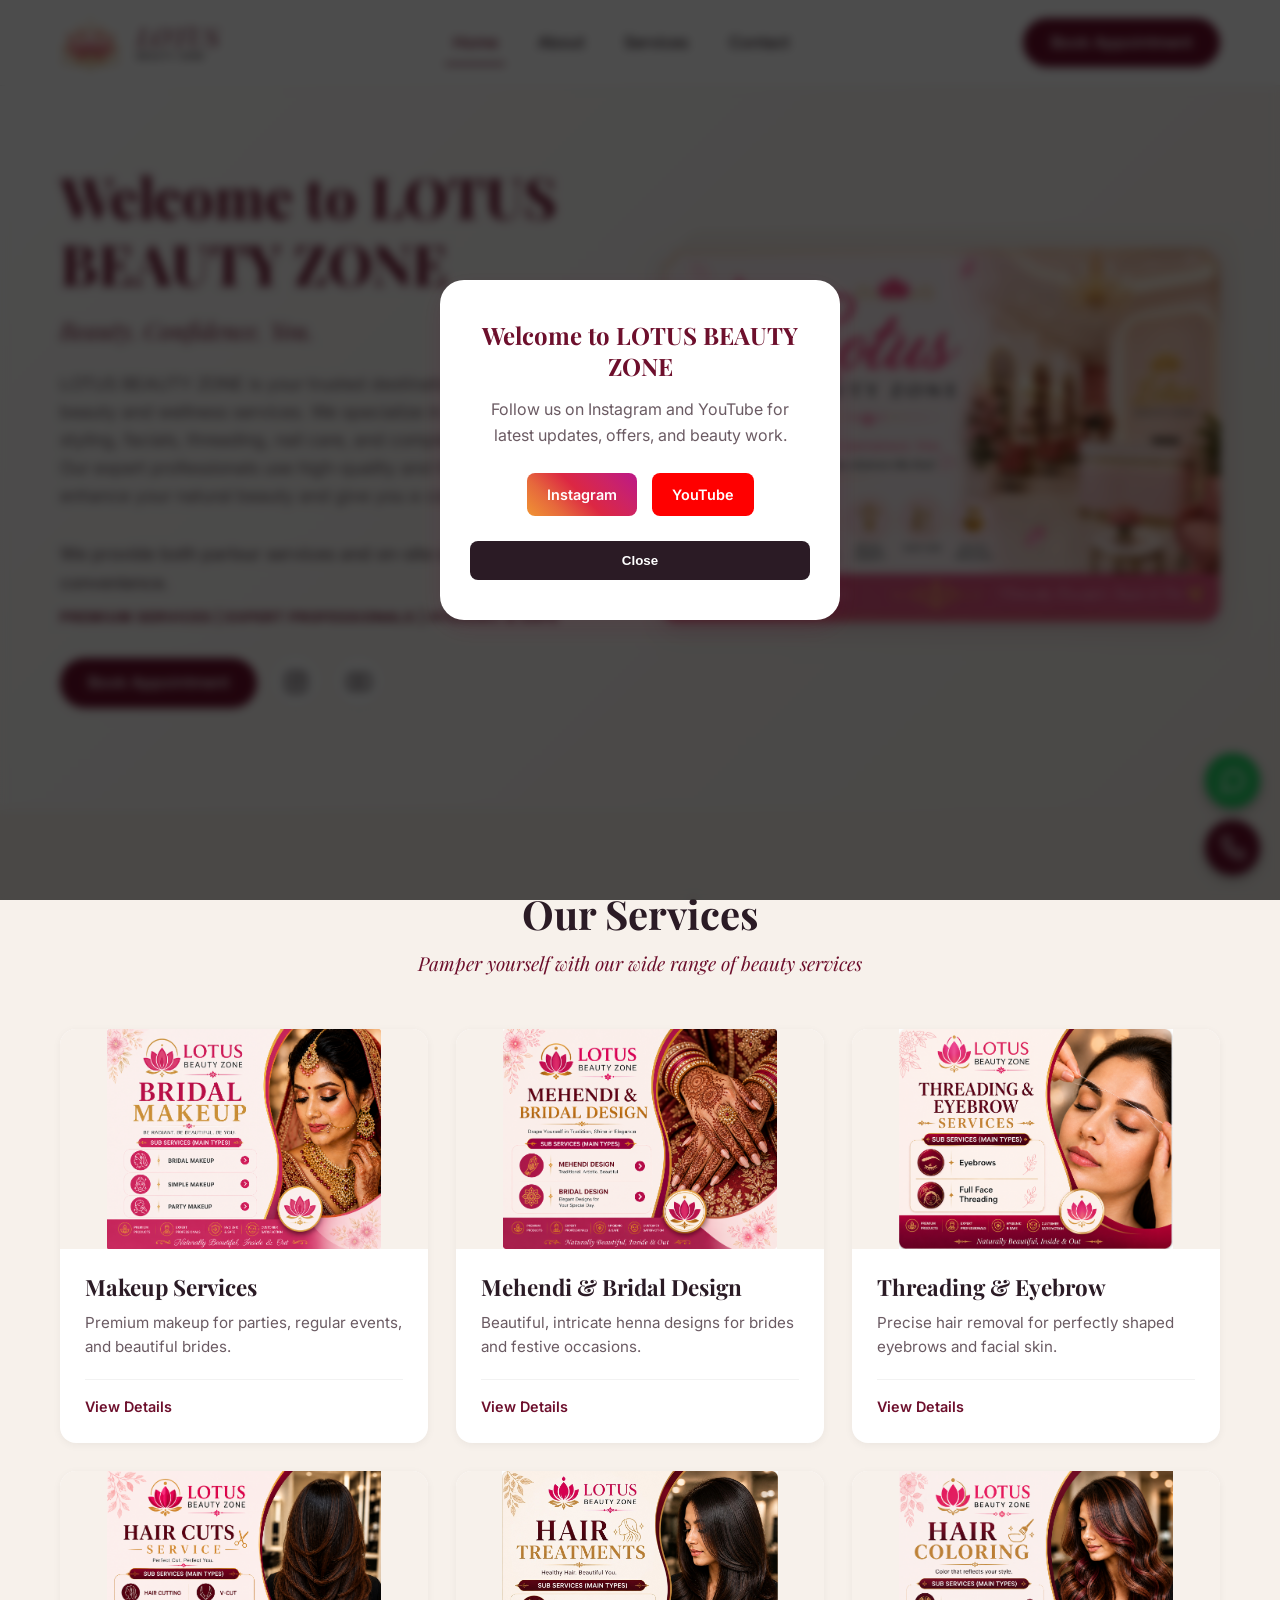
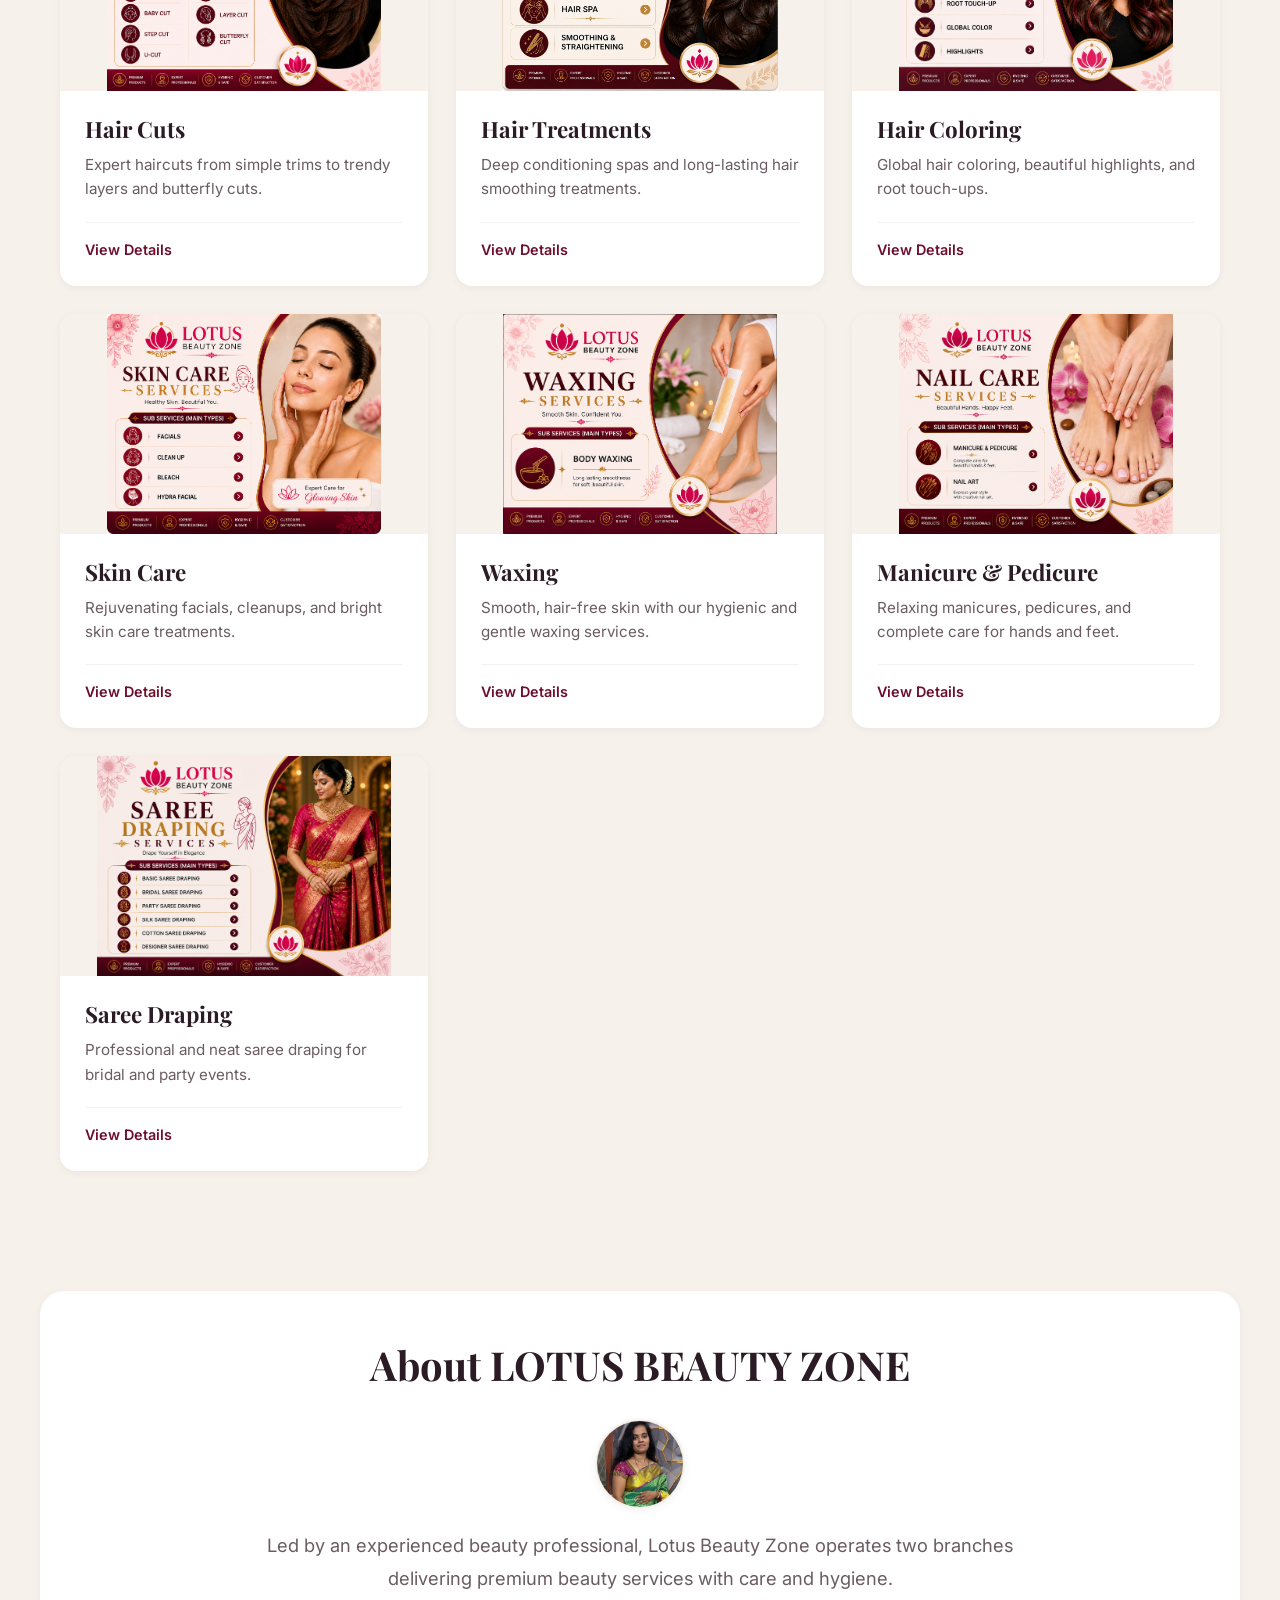
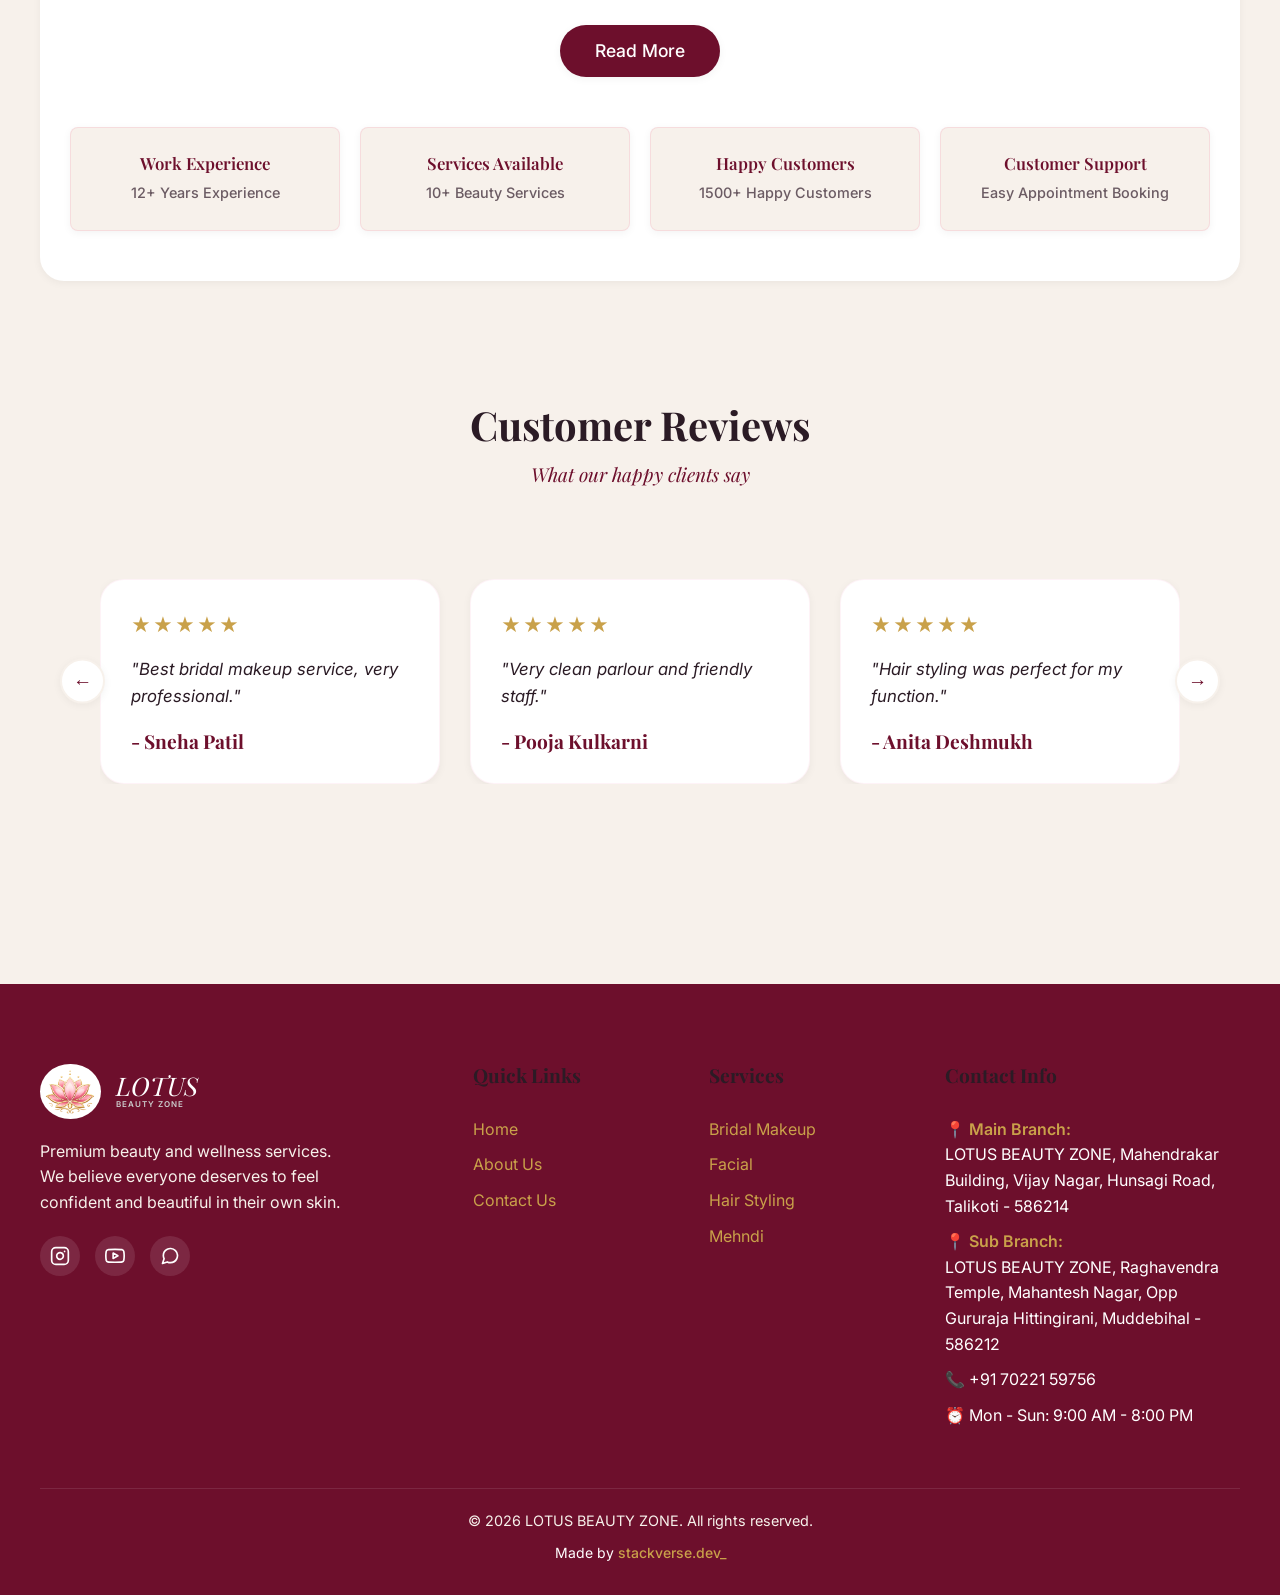
<file: index.html>
<!DOCTYPE html>
<html lang="en">

<head>
  <meta charset="UTF-8">
  <meta name="viewport" content="width=device-width, initial-scale=1.0">

  <title>LOTUS BEAUTY ZONE | Bridal Makeup & Beauty Services</title>

  <meta name="description"
    content="LOTUS BEAUTY ZONE in Nidagundi provides bridal makeup, hair styling, facial, mehendi and complete beauty services with professional care. Book your appointment today.">

  <!-- Favicon (Use only one logo image) -->
  <link rel="icon" href="assets/logo.png">
  <link rel="apple-touch-icon" href="assets\logo.png">

  <link rel="stylesheet" href="style.css">
</head>

<body>

  <!-- Header -->
  <header class="header">
    <div class="nav-container">
      <a href="index.html" class="custom-logo">
        <img src="assets/logo.png" alt="Logo" class="logo-icon">
        <div class="logo-text">
          <span class="logo-shree">LOTUS</span>
          <span class="logo-sub">BEAUTY ZONE</span>
        </div>
      </a>

      <nav class="nav-menu">
        <a href="index.html" class="nav-link active">Home</a>
        <a href="about.html" class="nav-link">About</a>
        <a href="services.html" class="nav-link">Services</a>
        <a href="contact.html" class="nav-link">Contact</a>
      </nav>

      <div class="nav-actions">
        <a href="contact.html" class="btn btn-primary">Book Appointment</a>
      </div>

      <div class="mobile-toggle">☰</div>
    </div>
  </header>

  <!-- Hero Section -->
  <section class="hero">

    <div class="hero-content">
      <h1 class="hero-title">Welcome to LOTUS BEAUTY ZONE</h1>
      <p class="hero-subtitle">Beauty. Confidence. You.</p>
      <p class="hero-desc">LOTUS BEAUTY ZONE is your trusted destination for premium
        beauty and wellness services. We specialize in bridal makeup, hair styling, facials, threading, nail care, and
        complete beauty solutions. Our expert professionals use high-quality and hygienic products to enhance your
        natural beauty and give you a confident look.</p>
      <p class="hero-desc" style="margin-top: 10px; margin-bottom: 10px; font-weight: 500;">We provide both parlour
        services and on-site services for your convenience.</p>
      <p class="hero-desc"
        style="font-size: 0.85rem; font-weight: bold; color: var(--color-primary-dark); text-transform: uppercase; letter-spacing: 1px;">
        Premium Services | Expert Professionals | Hygienic & Safe</p>

      <div class="hero-buttons">
        <a href="contact.html" class="btn btn-primary">Book Appointment</a>
        <a href="https://www.instagram.com/shreebeautysalon.in/" target="_blank" class="social-btn" title="Instagram">
          <svg width="24" height="24" viewBox="0 0 24 24" fill="none" stroke="currentColor" stroke-width="2"
            stroke-linecap="round" stroke-linejoin="round">
            <rect x="2" y="2" width="20" height="20" rx="5" ry="5"></rect>
            <path d="M16 11.37A4 4 0 1 1 12.63 8 4 4 0 0 1 16 11.37z"></path>
            <line x1="17.5" y1="6.5" x2="17.51" y2="6.5"></line>
          </svg>
        </a>
        <a href="#" class="social-btn" title="YouTube">
          <svg width="24" height="24" viewBox="0 0 24 24" fill="none" stroke="currentColor" stroke-width="2"
            stroke-linecap="round" stroke-linejoin="round">
            <path
              d="M22.54 6.42a2.78 2.78 0 0 0-1.94-2C18.88 4 12 4 12 4s-6.88 0-8.6.46a2.78 2.78 0 0 0-1.94 2A29 29 0 0 0 1 11.75a29 29 0 0 0 .46 5.33 2.78 2.78 0 0 0 1.94 2c1.72.46 8.6.46 8.6.46s6.88 0 8.6-.46a2.78 2.78 0 0 0 1.94-2 29 29 0 0 0 .46-5.33 29 29 0 0 0-.46-5.33z">
            </path>
            <polygon points="9.75 15.02 15.5 11.75 9.75 8.48 9.75 15.02"></polygon>
          </svg>
        </a>
      </div>
    </div>
    <div class="hero-image-wrap">
      <div class="hero-blob"></div>
      <img src="assets/Home 1.png" alt="Professional beauty services at LOTUS BEAUTY ZONE Nidagundi" class="hero-image">
    </div>

  </section>


  <!-- Services Section -->
  <section class="section">
    <div class="section-header">
      <h2 class="section-title">Our Services</h2>
      <p class="section-subtitle">Pamper yourself with our wide range of beauty services</p>
    </div>

    <div class="services-grid">
      <!-- 10 Category Cards -->
      <a href="services.html#bridal-makeup" class="service-card">
        <div class="service-img-wrap"><img src="assets\MAKEUP SERVICES.png" alt="Bridal makeup service in Nidagundi"
            loading="lazy"></div>
        <div class="service-content">
          <h3 class="service-title">Makeup Services</h3>
          <p class="service-desc">Premium makeup for parties, regular events, and beautiful brides.</p>
          <div class="service-actions"><span class="view-price">View Details</span></div>
        </div>
      </a>

      <a href="services.html#mehendi-bridal" class="service-card">
        <div class="service-img-wrap"><img src="assets\MEHENDI & BRIDAL DESIGN.png"
            alt="Mehendi design service in Nidagundi" loading="lazy"></div>
        <div class="service-content">
          <h3 class="service-title">Mehendi & Bridal Design</h3>
          <p class="service-desc">Beautiful, intricate henna designs for brides and festive occasions.</p>
          <div class="service-actions"><span class="view-price">View Details</span></div>
        </div>
      </a>

      <a href="services.html#threading" class="service-card">
        <div class="service-img-wrap"><img src="assets\THREADING SERVICES.png"
            alt="Threading service at LOTUS BEAUTY ZONE" loading="lazy">
        </div>
        <div class="service-content">
          <h3 class="service-title">Threading & Eyebrow</h3>
          <p class="service-desc">Precise hair removal for perfectly shaped eyebrows and facial skin.</p>
          <div class="service-actions"><span class="view-price">View Details</span></div>
        </div>
      </a>

      <a href="services.html#hair-cuts" class="service-card">
        <div class="service-img-wrap"><img src="assets\HAIR CUTS.png" alt="Hair styling service at LOTUS BEAUTY ZONE"
            loading="lazy"></div>
        <div class="service-content">
          <h3 class="service-title">Hair Cuts</h3>
          <p class="service-desc">Expert haircuts from simple trims to trendy layers and butterfly cuts.</p>
          <div class="service-actions"><span class="view-price">View Details</span></div>
        </div>
      </a>

      <a href="services.html#hair-treatments" class="service-card">
        <div class="service-img-wrap"><img src="assets\HAIR TREATMENTS.jpg"
            alt="Professional hair treatment in Nidagundi" loading="lazy"></div>
        <div class="service-content">
          <h3 class="service-title">Hair Treatments</h3>
          <p class="service-desc">Deep conditioning spas and long-lasting hair smoothing treatments.</p>
          <div class="service-actions"><span class="view-price">View Details</span></div>
        </div>
      </a>

      <a href="services.html#hair-coloring" class="service-card">
        <div class="service-img-wrap"><img src="assets\HAIR COLORING.png" alt="Hair coloring service in Nidagundi"
            loading="lazy"></div>
        <div class="service-content">
          <h3 class="service-title">Hair Coloring</h3>
          <p class="service-desc">Global hair coloring, beautiful highlights, and root touch-ups.</p>
          <div class="service-actions"><span class="view-price">View Details</span></div>
        </div>
      </a>

      <a href="services.html#skin-care" class="service-card">
        <div class="service-img-wrap"><img src="assets\SKIN CARE.png" alt="Facial treatment service in Nidagundi"
            loading="lazy"></div>
        <div class="service-content">
          <h3 class="service-title">Skin Care</h3>
          <p class="service-desc">Rejuvenating facials, cleanups, and bright skin care treatments.</p>
          <div class="service-actions"><span class="view-price">View Details</span></div>
        </div>
      </a>

      <a href="services.html#waxing" class="service-card">
        <div class="service-img-wrap"><img src="assets\WAXING.png" alt="Hygienic waxing service in Nidagundi"
            loading="lazy"></div>
        <div class="service-content">
          <h3 class="service-title">Waxing</h3>
          <p class="service-desc">Smooth, hair-free skin with our hygienic and gentle waxing services.</p>
          <div class="service-actions"><span class="view-price">View Details</span></div>
        </div>
      </a>

      <a href="services.html#manicure" class="service-card">
        <div class="service-img-wrap"><img src="assets\MANICURE & PEDICURE.png"
            alt="Manicure and pedicure service in Nidagundi" loading="lazy"></div>
        <div class="service-content">
          <h3 class="service-title">Manicure & Pedicure</h3>
          <p class="service-desc">Relaxing manicures, pedicures, and complete care for hands and feet.</p>
          <div class="service-actions"><span class="view-price">View Details</span></div>
        </div>
      </a>

      <a href="services.html#saree-draping" class="service-card">
        <div class="service-img-wrap"><img src="assets\SAREE DRAPING.png" alt="Professional saree draping in Nidagundi"
            loading="lazy"></div>
        <div class="service-content">
          <h3 class="service-title">Saree Draping</h3>
          <p class="service-desc">Professional and neat saree draping for bridal and party events.</p>
          <div class="service-actions"><span class="view-price">View Details</span></div>
        </div>
      </a>

    </div>
  </section>

  <!-- Small About Section -->
  <section class="section"
    style="background-color: var(--color-bg-white); border-radius: var(--border-radius-lg); margin: 40px auto; box-shadow: var(--shadow-sm); padding: 50px 30px;">

    <div style="max-width: 900px; margin: 0 auto 50px; text-align: center;">
      <h2 class="section-title" style="margin-bottom: 30px;">About LOTUS BEAUTY ZONE</h2>

      <div style="display: flex; flex-direction: column; align-items: center; gap: 20px; margin-bottom: 30px;">
        <img src="assets/owner.jpeg" alt="Owner"
          style="width: 90px; height: 90px; border-radius: 50%; object-fit: cover; box-shadow: var(--shadow-sm); border: 2px solid var(--color-primary-light);">
        <p
          style="color: var(--color-text-muted); font-size: 1.15rem; line-height: 1.8; max-width: 800px; margin: 0 auto;">
          Led by an experienced beauty professional, Lotus Beauty Zone operates two branches delivering premium beauty
          services with care and hygiene.
        </p>
      </div>

      <div style="margin-top: 30px;">
        <a href="about.html" class="btn btn-primary" style="padding: 12px 35px; font-size: 1.1rem;">Read More</a>
      </div>
    </div>

    <!-- Stats in one row -->
    <div
      style="display: grid; grid-template-columns: repeat(auto-fit, minmax(150px, 1fr)); gap: 20px; max-width: 1200px; margin: 0 auto;">
      <div
        style="background: var(--color-bg-offwhite); padding: 25px 15px; border-radius: var(--border-radius-sm); border: 1px solid rgba(233, 30, 99, 0.1); text-align: center; box-shadow: var(--shadow-sm);">
        <h4 style="font-size: 1.05rem; color: var(--color-primary-dark); margin-bottom: 8px; font-weight: 600;">Work
          Experience</h4>
        <p style="font-size: 0.9rem; color: var(--color-text-muted); margin: 0; font-weight: 500;">12+ Years Experience
        </p>
      </div>
      <div
        style="background: var(--color-bg-offwhite); padding: 25px 15px; border-radius: var(--border-radius-sm); border: 1px solid rgba(233, 30, 99, 0.1); text-align: center; box-shadow: var(--shadow-sm);">
        <h4 style="font-size: 1.05rem; color: var(--color-primary-dark); margin-bottom: 8px; font-weight: 600;">Services
          Available</h4>
        <p style="font-size: 0.9rem; color: var(--color-text-muted); margin: 0; font-weight: 500;">10+ Beauty Services
        </p>
      </div>
      <div
        style="background: var(--color-bg-offwhite); padding: 25px 15px; border-radius: var(--border-radius-sm); border: 1px solid rgba(233, 30, 99, 0.1); text-align: center; box-shadow: var(--shadow-sm);">
        <h4 style="font-size: 1.05rem; color: var(--color-primary-dark); margin-bottom: 8px; font-weight: 600;">Happy
          Customers</h4>
        <p style="font-size: 0.9rem; color: var(--color-text-muted); margin: 0; font-weight: 500;">1500+ Happy Customers
        </p>
      </div>
      <div
        style="background: var(--color-bg-offwhite); padding: 25px 15px; border-radius: var(--border-radius-sm); border: 1px solid rgba(233, 30, 99, 0.1); text-align: center; box-shadow: var(--shadow-sm);">
        <h4 style="font-size: 1.05rem; color: var(--color-primary-dark); margin-bottom: 8px; font-weight: 600;">Customer
          Support</h4>
        <p style="font-size: 0.9rem; color: var(--color-text-muted); margin: 0; font-weight: 500;">Easy Appointment
          Booking</p>
      </div>
    </div>
  </section>

  <!-- Reviews Section -->
  <section class="section" style="background-color: var(--color-bg-offwhite); overflow: hidden;">
    <div class="section-header">
      <h2 class="section-title">Customer Reviews</h2>
      <p class="section-subtitle">What our happy clients say</p>
    </div>

    <div class="reviews-slider-container"
      style="position: relative; max-width: 1200px; margin: 0 auto; padding: 20px 40px;">
      <div style="overflow: hidden; padding: 20px 0;">
        <div class="reviews-slider" id="reviews-slider"
          style="display: flex; transition: transform 0.5s ease; gap: 30px;">
          <!-- Populated by JS -->
        </div>
      </div>

      <button id="review-prev"
        style="position: absolute; left: 0; top: 50%; transform: translateY(-50%); background: var(--color-bg-white); color: var(--color-primary-dark); border: 2px solid var(--color-primary-light); width: 45px; height: 45px; border-radius: 50%; cursor: pointer; box-shadow: var(--shadow-sm); z-index: 10; font-size: 1.2rem; transition: var(--transition);">&larr;</button>
      <button id="review-next"
        style="position: absolute; right: 0; top: 50%; transform: translateY(-50%); background: var(--color-bg-white); color: var(--color-primary-dark); border: 2px solid var(--color-primary-light); width: 45px; height: 45px; border-radius: 50%; cursor: pointer; box-shadow: var(--shadow-sm); z-index: 10; font-size: 1.2rem; transition: var(--transition);">&rarr;</button>
    </div>
  </section>



  <!-- Footer -->
  <footer class="footer">
    <div class="footer-grid">
      <div class="footer-col">
        <a href="index.html" class="custom-logo footer-logo">
          <img src="assets/logo.png" alt="Logo" class="logo-icon">
          <div class="logo-text">
            <span class="logo-shree">LOTUS</span>
            <span class="logo-sub">BEAUTY ZONE</span>
          </div>
        </a>
        <p class="footer-desc">Premium beauty and wellness services. We believe everyone deserves to feel confident and
          beautiful in their own skin.</p>
        <div class="footer-social">
          <a href="https://www.instagram.com/shreebeautysalon.in/" target="_blank">
            <svg width="20" height="20" viewBox="0 0 24 24" fill="none" stroke="currentColor" stroke-width="2"
              stroke-linecap="round" stroke-linejoin="round">
              <rect x="2" y="2" width="20" height="20" rx="5" ry="5"></rect>
              <path d="M16 11.37A4 4 0 1 1 12.63 8 4 4 0 0 1 16 11.37z"></path>
              <line x1="17.5" y1="6.5" x2="17.51" y2="6.5"></line>
            </svg>
          </a>
          <a href="#">
            <svg width="20" height="20" viewBox="0 0 24 24" fill="none" stroke="currentColor" stroke-width="2"
              stroke-linecap="round" stroke-linejoin="round">
              <path
                d="M22.54 6.42a2.78 2.78 0 0 0-1.94-2C18.88 4 12 4 12 4s-6.88 0-8.6.46a2.78 2.78 0 0 0-1.94 2A29 29 0 0 0 1 11.75a29 29 0 0 0 .46 5.33 2.78 2.78 0 0 0 1.94 2c1.72.46 8.6.46 8.6.46s6.88 0 8.6-.46a2.78 2.78 0 0 0 1.94-2 29 29 0 0 0 .46-5.33 29 29 0 0 0-.46-5.33z">
              </path>
              <polygon points="9.75 15.02 15.5 11.75 9.75 8.48 9.75 15.02"></polygon>
            </svg>
          </a>
          <a href="https://wa.me/917022159756" target="_blank">
            <svg width="20" height="20" viewBox="0 0 24 24" fill="none" stroke="currentColor" stroke-width="2"
              stroke-linecap="round" stroke-linejoin="round">
              <path
                d="M21 11.5a8.38 8.38 0 0 1-.9 3.8 8.5 8.5 0 0 1-7.6 4.7 8.38 8.38 0 0 1-3.8-.9L3 21l1.9-5.7a8.38 8.38 0 0 1-.9-3.8 8.5 8.5 0 0 1 4.7-7.6 8.38 8.38 0 0 1 3.8-.9h.5a8.48 8.48 0 0 1 8 8v.5z">
              </path>
            </svg>
          </a>
        </div>
      </div>
      <div class="footer-col">
        <h4>Quick Links</h4>
        <ul class="footer-links">
          <li><a href="index.html">Home</a></li>
          <li><a href="about.html">About Us</a></li>
          <li><a href="contact.html">Contact Us</a></li>
        </ul>
      </div>
      <div class="footer-col">
        <h4>Services</h4>
        <ul class="footer-links">
          <li><a href="services.html?service=bridal-makeup">Bridal Makeup</a></li>
          <li><a href="services.html?service=facial">Facial</a></li>
          <li><a href="services.html?service=hair-styling">Hair Styling</a></li>
          <li><a href="services.html?service=mehndi">Mehndi</a></li>
        </ul>
      </div>
      <div class="footer-col">
        <h4>Contact Info</h4>
        <ul class="footer-links" style="line-height: 1.6;">
          <li><span style="display:block; font-weight:600; color:var(--color-accent-gold);">📍 Main Branch:</span> LOTUS
            BEAUTY ZONE, Mahendrakar Building, Vijay Nagar, Hunsagi Road, Talikoti - 586214</li>
          <li style="margin-top:10px;"><span style="display:block; font-weight:600; color:var(--color-accent-gold);">📍
              Sub Branch:</span> LOTUS BEAUTY ZONE, Raghavendra Temple, Mahantesh Nagar, Opp Gururaja Hittingirani,
            Muddebihal - 586212</li>
          <li style="margin-top:10px;">📞 +91 70221 59756</li>
          <li>⏰ Mon - Sun: 9:00 AM - 8:00 PM</li>
        </ul>
      </div>
    </div>
    <div class="footer-bottom">
      <p>&copy; 2026 LOTUS BEAUTY ZONE. All rights reserved.</p>
      <p class="made-by">
        Made by
        <a href="https://www.instagram.com/stackverse.dev_/" target="_blank">
          stackverse.dev_
        </a>
      </p>
    </div>
  </footer>

  <script src="script.js"></script>

  <!-- Floating Contact Buttons -->
  <div class="floating-contact">
    <a href="https://wa.me/917022159756" target="_blank" class="whatsapp-btn" aria-label="WhatsApp">
      <svg xmlns="http://www.w3.org/2000/svg" width="28" height="28" viewBox="0 0 24 24" fill="none" stroke="#ffffff"
        stroke-width="2" stroke-linecap="round" stroke-linejoin="round">
        <path
          d="M21 11.5a8.38 8.38 0 0 1-.9 3.8 8.5 8.5 0 0 1-7.6 4.7 8.38 8.38 0 0 1-3.8-.9L3 21l1.9-5.7a8.38 8.38 0 0 1-.9-3.8 8.5 8.5 0 0 1 4.7-7.6 8.38 8.38 0 0 1 3.8-.9h.5a8.48 8.48 0 0 1 8 8v.5z">
        </path>
      </svg>
    </a>
    <a href="tel:7022159756" class="call-btn" aria-label="Call Us">
      <svg xmlns="http://www.w3.org/2000/svg" width="26" height="26" viewBox="0 0 24 24" fill="none" stroke="#ffffff"
        stroke-width="2" stroke-linecap="round" stroke-linejoin="round">
        <path
          d="M22 16.92v3a2 2 0 0 1-2.18 2 19.79 19.79 0 0 1-8.63-3.07 19.5 19.5 0 0 1-6-6 19.79 19.79 0 0 1-3.07-8.67A2 2 0 0 1 4.11 2h3a2 2 0 0 1 2 1.72 12.84 12.84 0 0 0 .7 2.81 2 2 0 0 1-.45 2.11L8.09 9.91a16 16 0 0 0 6 6l1.27-1.27a2 2 0 0 1 2.11-.45 12.84 12.84 0 0 0 2.81.7A2 2 0 0 1 22 16.92z">
        </path>
      </svg>
    </a>
  </div>
  <!-- Welcome Popup -->
  <div id="welcomePopup" class="popup-overlay">
    <div class="popup-box">
      <h2>Welcome to LOTUS BEAUTY ZONE</h2>
      <p>Follow us on Instagram and YouTube for latest updates, offers, and beauty work.</p>
      <div class="popup-buttons">
        <a href="https://www.instagram.com/shreebeautysalon.in/" target="_blank" class="insta-btn">Instagram</a>
        <a href="#" target="_blank" class="youtube-btn">YouTube</a>
      </div>
      <button onclick="closePopup()" class="close-btn">Close</button>
    </div>
  </div>
</body>


</html>
</file>
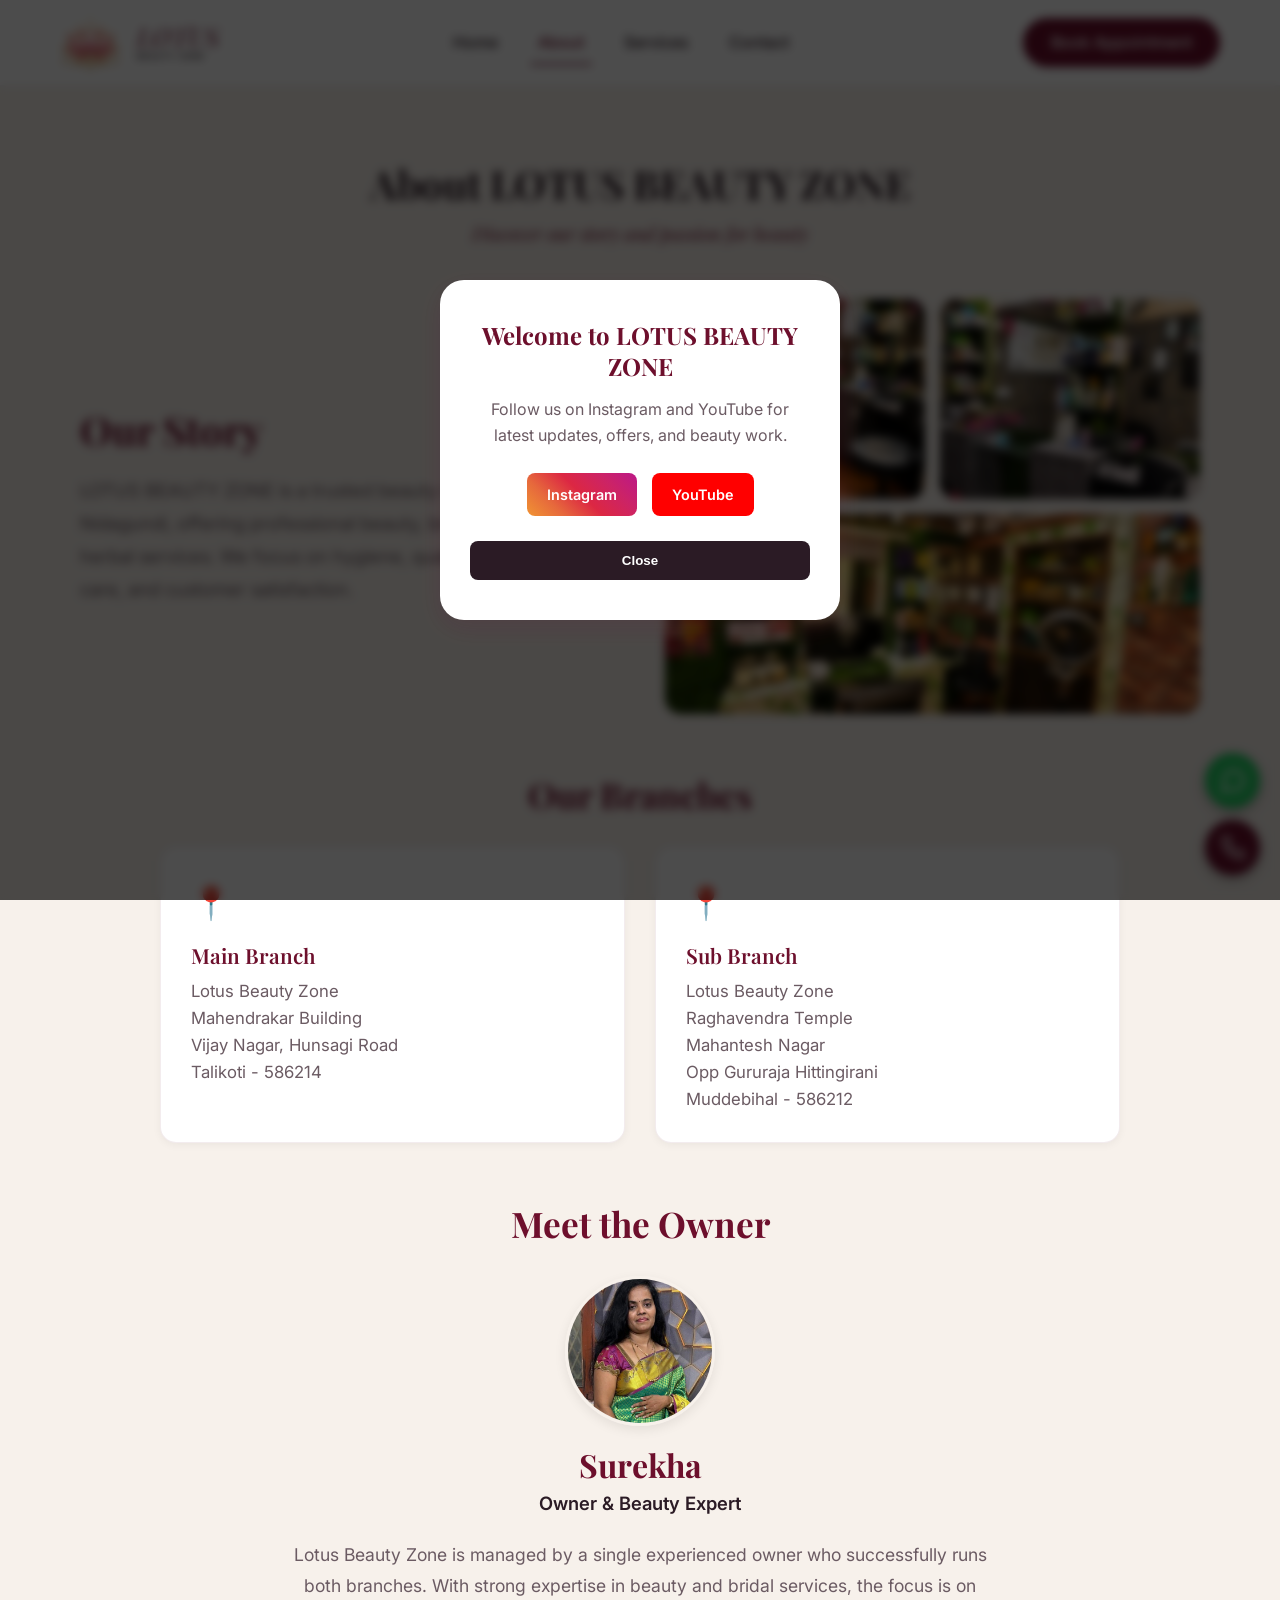
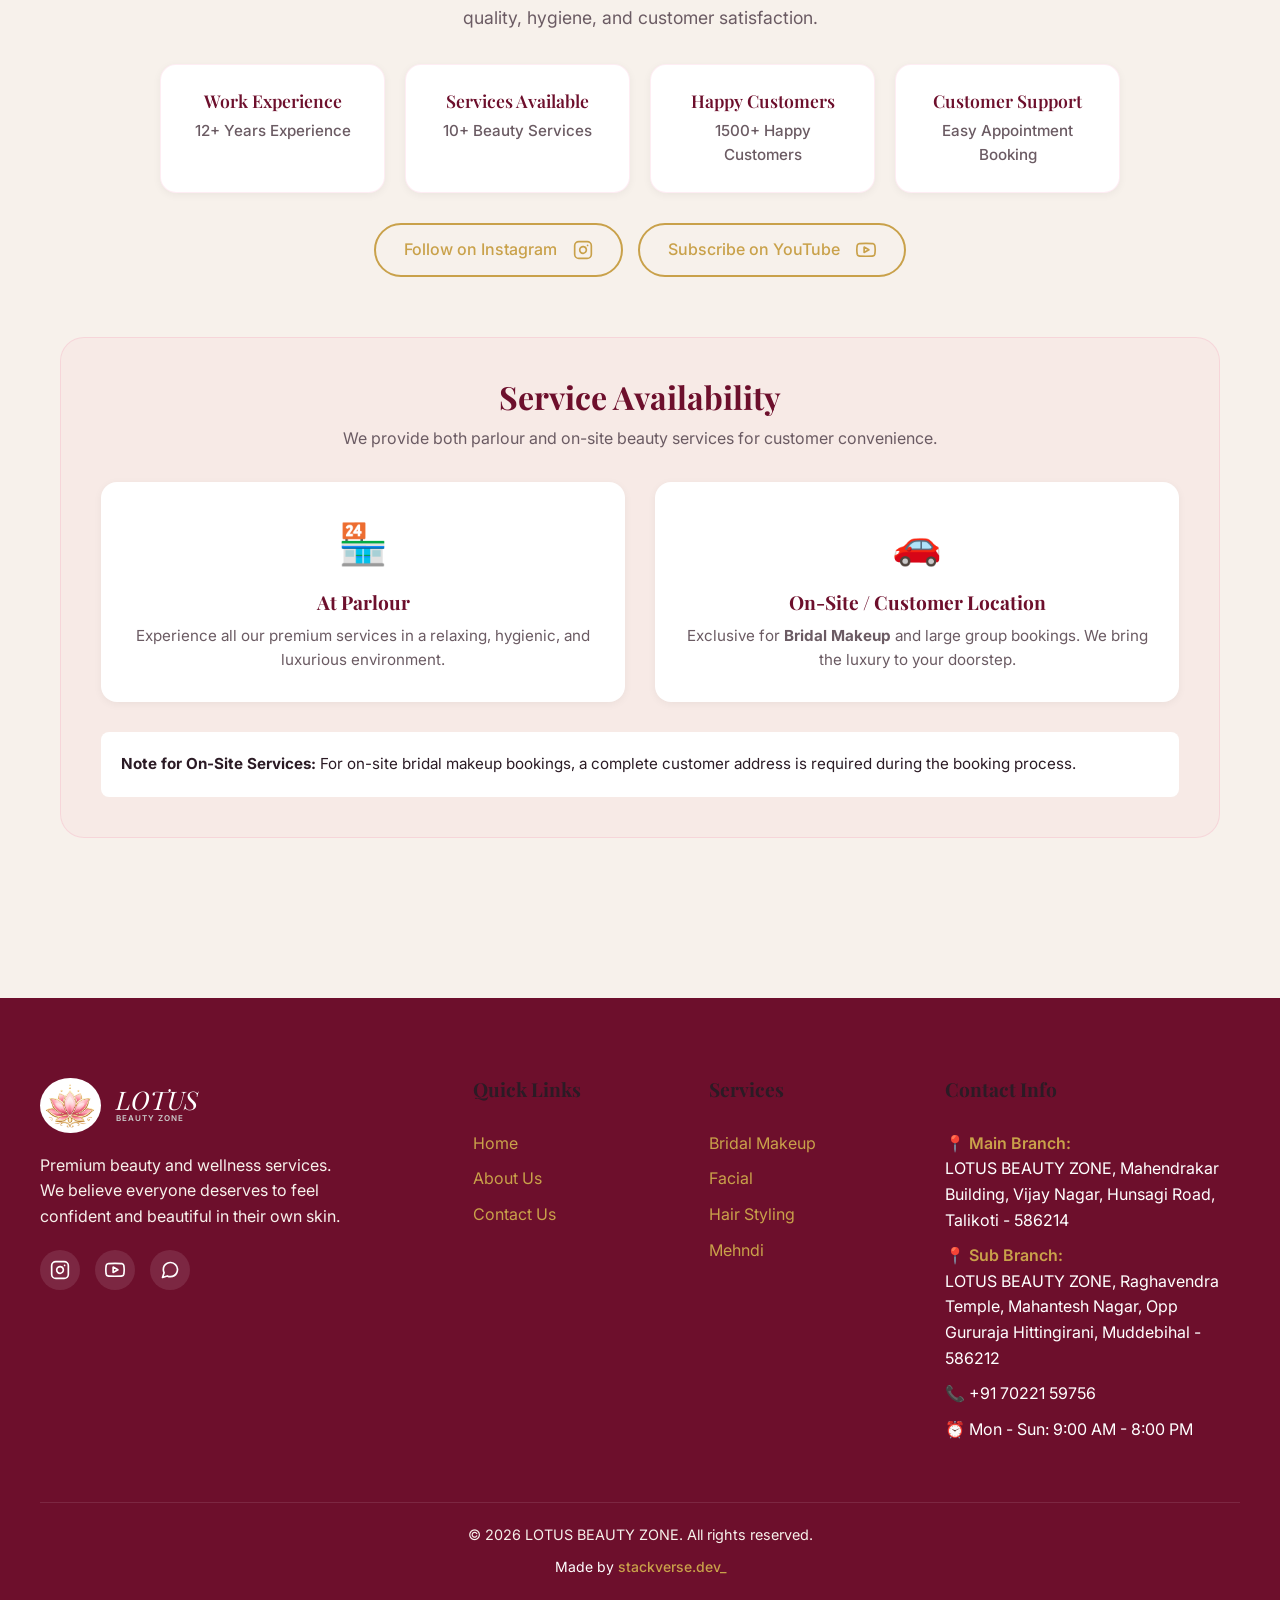
<file: about.html>
<!DOCTYPE html>
<html lang="en">

<head>
  <meta charset="UTF-8">
  <meta name="viewport" content="width=device-width, initial-scale=1.0">

  <title>LOTUS BEAUTY ZONE Nidagundi | Bridal Makeup & Beauty Services</title>

  <meta name="description" content="LOTUS BEAUTY ZONE in Nidagundi provides bridal makeup, hair styling, facial, mehendi and complete beauty services with professional care. Book your appointment today.">

  <!-- Favicon (Use only one logo image) -->
  <link rel="icon" href="/logo.png">
  <link rel="apple-touch-icon" href="/logo.png">

  <link rel="stylesheet" href="style.css">
</head>

<body>

  <!-- Header -->
  <header class="header">
    <div class="nav-container">
      <a href="index.html" class="custom-logo">
        <img src="assets/logo.png" alt="Logo" class="logo-icon">
        <div class="logo-text">
          <span class="logo-shree">LOTUS</span>
          <span class="logo-sub">BEAUTY ZONE</span>
        </div>
      </a>

      <nav class="nav-menu">
        <a href="index.html" class="nav-link">Home</a>
        <a href="about.html" class="nav-link active">About</a>
        <a href="services.html" class="nav-link">Services</a>
        <a href="contact.html" class="nav-link">Contact</a>
      </nav>

      <div class="nav-actions">
        <a href="contact.html" class="btn btn-primary">Book Appointment</a>
      </div>

      <div class="mobile-toggle">☰</div>
    </div>
  </header>

  <!-- About Section -->
  <section class="section" style="margin-top: 80px;">
    <div class="section-header">
      <h1 class="section-title">About LOTUS BEAUTY ZONE</h1>
      <p class="section-subtitle">Discover our story and passion for beauty</p>
    </div>

    <!-- Our Story Section -->
    <div
      style="display: flex; flex-wrap: wrap; gap: 50px; align-items: center; max-width: 1200px; margin: 0 auto 60px; padding: 0 20px;">
      <!-- Left: Our Story Text -->
      <div style="flex: 1; min-width: 300px;">
        <h2
          style="font-size: 2.5rem; color: var(--color-primary-dark); font-family: var(--font-heading); margin-bottom: 20px;">
          Our Story</h2>
        <p style="font-size: 1.15rem; color: var(--color-text-muted); line-height: 1.8;">
          LOTUS BEAUTY ZONE is a trusted beauty destination in Nidagundi, offering
          professional beauty, bridal, hair, skin, and herbal services. We focus on hygiene, quality products, expert
          care, and customer satisfaction.
        </p>
      </div>

      <!-- Right: Shop Photos Grid -->
      <div style="flex: 1; min-width: 300px;">
        <div style="display: grid; grid-template-columns: repeat(2, 1fr); gap: 15px;">
          <img src="assets/inter 1.jpeg"
            alt="Interior of LOTUS BEAUTY ZONE Nidagundi"
            style="width: 100%; height: 200px; object-fit: cover; border-radius: var(--border-radius-md); box-shadow: var(--shadow-sm);">
          <img src="assets/Inter 2.jpeg"
            alt="Professional beauty service area at LOTUS BEAUTY ZONE"
            style="width: 100%; height: 200px; object-fit: cover; border-radius: var(--border-radius-md); box-shadow: var(--shadow-sm);">
          <img src="assets/Out side.jpeg"
            alt="Exterior view of LOTUS BEAUTY ZONE Nidagundi"
            style="width: 100%; height: 200px; object-fit: cover; border-radius: var(--border-radius-md); box-shadow: var(--shadow-sm); grid-column: span 2;">
        </div>
      </div>
    </div>

        <!-- Our Branches Section -->
    <div style="max-width: 1000px; margin: 0 auto 60px; padding: 0 20px; text-align: center;">
      <h2 style="font-size: 2.2rem; color: var(--color-primary-dark); font-family: var(--font-heading); margin-bottom: 30px;">Our Branches</h2>
      <div style="display: grid; grid-template-columns: repeat(auto-fit, minmax(300px, 1fr)); gap: 30px; margin-bottom: 60px; text-align: left;">
        <!-- Main Branch -->
        <div style="background: var(--color-bg-white); padding: 30px; border-radius: var(--border-radius-md); box-shadow: var(--shadow-sm); border: 1px solid rgba(109, 15, 44, 0.08);">
          <div style="font-size: 2rem; margin-bottom: 15px;">📍</div>
          <h4 style="font-size: 1.3rem; color: var(--color-primary-dark); margin-bottom: 10px; font-weight: 600;">Main Branch</h4>
          <p style="font-size: 1.05rem; color: var(--color-text-muted); line-height: 1.6; margin: 0;">
            Lotus Beauty Zone<br>
            Mahendrakar Building<br>
            Vijay Nagar, Hunsagi Road<br>
            Talikoti - 586214
          </p>
        </div>

        <!-- Sub Branch -->
        <div style="background: var(--color-bg-white); padding: 30px; border-radius: var(--border-radius-md); box-shadow: var(--shadow-sm); border: 1px solid rgba(109, 15, 44, 0.08);">
          <div style="font-size: 2rem; margin-bottom: 15px;">📍</div>
          <h4 style="font-size: 1.3rem; color: var(--color-primary-dark); margin-bottom: 10px; font-weight: 600;">Sub Branch</h4>
          <p style="font-size: 1.05rem; color: var(--color-text-muted); line-height: 1.6; margin: 0;">
            Lotus Beauty Zone<br>
            Raghavendra Temple<br>
            Mahantesh Nagar<br>
            Opp Gururaja Hittingirani<br>
            Muddebihal - 586212
          </p>
        </div>
      </div>

      <!-- Owner Details Section -->
      <h2 style="font-size: 2.2rem; color: var(--color-primary-dark); font-family: var(--font-heading); margin-bottom: 30px;">Meet the Owner</h2>
      <div style="display: flex; flex-direction: column; align-items: center; margin-bottom: 30px;">
        <img src="assets/owner.jpeg" alt="Owner"
          style="width: 150px; height: 150px; border-radius: 50%; object-fit: cover; box-shadow: var(--shadow-md); border: 3px solid var(--color-primary-light); margin-bottom: 20px;">
        <h3
          style="font-size: 2rem; color: var(--color-primary-dark); font-family: var(--font-heading); margin-bottom: 5px;">
          Surekha</h3>
        <p style="font-size: 1.15rem; color: var(--color-text-main); font-weight: 600; margin-bottom: 20px;">Owner & Beauty Expert</p>
        <p
          style="font-size: 1.1rem; color: var(--color-text-muted); line-height: 1.8; max-width: 700px;">
          Lotus Beauty Zone is managed by a single experienced owner who successfully runs both branches. With strong expertise in beauty and bridal services, the focus is on quality, hygiene, and customer satisfaction.
        </p>
      </div>

<!-- Stats Grid -->
      <div
        style="display: grid; grid-template-columns: repeat(auto-fit, minmax(200px, 1fr)); gap: 20px; margin-bottom: 30px;">
        <div
          style="background: var(--color-bg-white); padding: 25px; border-radius: var(--border-radius-md); box-shadow: var(--shadow-sm); border: 1px solid rgba(233, 30, 99, 0.08);">
          <h4 style="font-size: 1.1rem; color: var(--color-primary-dark); margin-bottom: 8px; font-weight: 600;">Work
            Experience</h4>
          <p style="font-size: 0.95rem; color: var(--color-text-muted); margin: 0; font-weight: 500;">12+ Years
            Experience</p>
        </div>

        <div
          style="background: var(--color-bg-white); padding: 25px; border-radius: var(--border-radius-md); box-shadow: var(--shadow-sm); border: 1px solid rgba(233, 30, 99, 0.08);">
          <h4 style="font-size: 1.1rem; color: var(--color-primary-dark); margin-bottom: 8px; font-weight: 600;">
            Services Available</h4>
          <p style="font-size: 0.95rem; color: var(--color-text-muted); margin: 0; font-weight: 500;">10+ Beauty
            Services</p>
        </div>

        <div
          style="background: var(--color-bg-white); padding: 25px; border-radius: var(--border-radius-md); box-shadow: var(--shadow-sm); border: 1px solid rgba(233, 30, 99, 0.08);">
          <h4 style="font-size: 1.1rem; color: var(--color-primary-dark); margin-bottom: 8px; font-weight: 600;">Happy
            Customers</h4>
          <p style="font-size: 0.95rem; color: var(--color-text-muted); margin: 0; font-weight: 500;">1500+ Happy
            Customers</p>
        </div>

        <div
          style="background: var(--color-bg-white); padding: 25px; border-radius: var(--border-radius-md); box-shadow: var(--shadow-sm); border: 1px solid rgba(233, 30, 99, 0.08);">
          <h4 style="font-size: 1.1rem; color: var(--color-primary-dark); margin-bottom: 8px; font-weight: 600;">
            Customer Support</h4>
          <p style="font-size: 0.95rem; color: var(--color-text-muted); margin: 0; font-weight: 500;">Easy Appointment
            Booking</p>
        </div>
      </div>

      <!-- Social Buttons -->
      <div style="display: flex; gap: 15px; justify-content: center; flex-wrap: wrap;">
        <a href="https://www.instagram.com/shreebeautysalon.in/" target="_blank" class="btn btn-outline"
          style="min-width: 200px;">
          Follow on Instagram
          <svg width="20" height="20" viewBox="0 0 24 24" fill="none" stroke="currentColor" stroke-width="2"
            stroke-linecap="round" stroke-linejoin="round" style="margin-left: 8px;">
            <rect x="2" y="2" width="20" height="20" rx="5" ry="5"></rect>
            <path d="M16 11.37A4 4 0 1 1 12.63 8 4 4 0 0 1 16 11.37z"></path>
            <line x1="17.5" y1="6.5" x2="17.51" y2="6.5"></line>
          </svg>
        </a>
        <a href="#" class="btn btn-outline" style="min-width: 200px;">
          Subscribe on YouTube
          <svg width="20" height="20" viewBox="0 0 24 24" fill="none" stroke="currentColor" stroke-width="2"
            stroke-linecap="round" stroke-linejoin="round" style="margin-left: 8px;">
            <path
              d="M22.54 6.42a2.78 2.78 0 0 0-1.94-2C18.88 4 12 4 12 4s-6.88 0-8.6.46a2.78 2.78 0 0 0-1.94 2A29 29 0 0 0 1 11.75a29 29 0 0 0 .46 5.33 2.78 2.78 0 0 0 1.94 2c1.72.46 8.6.46 8.6.46s6.88 0 8.6-.46a2.78 2.78 0 0 0 1.94-2 29 29 0 0 0 .46-5.33 29 29 0 0 0-.46-5.33z">
            </path>
            <polygon points="9.75 15.02 15.5 11.75 9.75 8.48 9.75 15.02"></polygon>
          </svg>
        </a>
      </div>
    </div>

    <!-- Service Availability Section -->
    <div class="availability-section"
      style="margin-top: 60px; padding: 40px; background: rgba(233, 30, 99, 0.03); border-radius: var(--border-radius-lg); border: 1px solid rgba(233, 30, 99, 0.1);">
      <div style="text-align: center; margin-bottom: 30px;">
        <h3
          style="font-family: var(--font-heading); font-size: 2rem; color: var(--color-primary-dark); margin-bottom: 10px;">
          Service Availability</h3>
        <p style="color: var(--color-text-muted); max-width: 600px; margin: 0 auto;">We provide both parlour and on-site
          beauty services for customer convenience.</p>
      </div>

      <div
        style="display: grid; grid-template-columns: repeat(auto-fit, minmax(280px, 1fr)); gap: 30px; margin-bottom: 30px;">
        <!-- Parlour Card -->
        <div
          style="background: var(--color-bg-white); padding: 30px; border-radius: var(--border-radius-md); box-shadow: var(--shadow-sm); text-align: center;">
          <div style="font-size: 2.5rem; margin-bottom: 15px;">🏪</div>
          <h4 style="font-size: 1.2rem; color: var(--color-primary-dark); margin-bottom: 10px;">At Parlour</h4>
          <p style="color: var(--color-text-muted); font-size: 0.95rem;">Experience all our premium services in a
            relaxing, hygienic, and luxurious environment.</p>
        </div>

        <!-- On-Site Card -->
        <div
          style="background: var(--color-bg-white); padding: 30px; border-radius: var(--border-radius-md); box-shadow: var(--shadow-sm); text-align: center;">
          <div style="font-size: 2.5rem; margin-bottom: 15px;">🚗</div>
          <h4 style="font-size: 1.2rem; color: var(--color-primary-dark); margin-bottom: 10px;">On-Site / Customer
            Location</h4>
          <p style="color: var(--color-text-muted); font-size: 0.95rem;">Exclusive for <strong>Bridal Makeup</strong>
            and large group bookings. We bring the luxury to your doorstep.</p>
        </div>
      </div>

      <div
        style="background: var(--color-bg-white); padding: 20px; border-radius: var(--border-radius-sm); border-left: 4px solid var(--color-primary);">
        <p style="margin: 0; font-size: 0.95rem; color: var(--color-text-main);"><strong>Note for On-Site
            Services:</strong> For on-site bridal makeup bookings, a complete customer address is required during the
          booking process.</p>
      </div>
    </div>
  </section>

  <!-- Footer -->
  <footer class="footer">
    <div class="footer-grid">
      <div class="footer-col">
        <a href="index.html" class="custom-logo footer-logo">
          <img src="assets/logo.png" alt="Logo" class="logo-icon">
          <div class="logo-text">
            <span class="logo-shree">LOTUS</span>
            <span class="logo-sub">BEAUTY ZONE</span>
          </div>
        </a>
        <p class="footer-desc">Premium beauty and wellness services. We believe everyone deserves to feel confident and
          beautiful in their own skin.</p>
        <div class="footer-social">
          <a href="https://www.instagram.com/shreebeautysalon.in/" target="_blank">
            <svg width="20" height="20" viewBox="0 0 24 24" fill="none" stroke="currentColor" stroke-width="2"
              stroke-linecap="round" stroke-linejoin="round">
              <rect x="2" y="2" width="20" height="20" rx="5" ry="5"></rect>
              <path d="M16 11.37A4 4 0 1 1 12.63 8 4 4 0 0 1 16 11.37z"></path>
              <line x1="17.5" y1="6.5" x2="17.51" y2="6.5"></line>
            </svg>
          </a>
          <a href="#">
            <svg width="20" height="20" viewBox="0 0 24 24" fill="none" stroke="currentColor" stroke-width="2"
              stroke-linecap="round" stroke-linejoin="round">
              <path
                d="M22.54 6.42a2.78 2.78 0 0 0-1.94-2C18.88 4 12 4 12 4s-6.88 0-8.6.46a2.78 2.78 0 0 0-1.94 2A29 29 0 0 0 1 11.75a29 29 0 0 0 .46 5.33 2.78 2.78 0 0 0 1.94 2c1.72.46 8.6.46 8.6.46s6.88 0 8.6-.46a2.78 2.78 0 0 0 1.94-2 29 29 0 0 0 .46-5.33 29 29 0 0 0-.46-5.33z">
              </path>
              <polygon points="9.75 15.02 15.5 11.75 9.75 8.48 9.75 15.02"></polygon>
            </svg>
          </a>
          <a href="https://wa.me/917022159756" target="_blank">
            <svg width="20" height="20" viewBox="0 0 24 24" fill="none" stroke="currentColor" stroke-width="2"
              stroke-linecap="round" stroke-linejoin="round">
              <path
                d="M21 11.5a8.38 8.38 0 0 1-.9 3.8 8.5 8.5 0 0 1-7.6 4.7 8.38 8.38 0 0 1-3.8-.9L3 21l1.9-5.7a8.38 8.38 0 0 1-.9-3.8 8.5 8.5 0 0 1 4.7-7.6 8.38 8.38 0 0 1 3.8-.9h.5a8.48 8.48 0 0 1 8 8v.5z">
              </path>
            </svg>
          </a>
        </div>
      </div>
      <div class="footer-col">
        <h4>Quick Links</h4>
        <ul class="footer-links">
          <li><a href="index.html">Home</a></li>
          <li><a href="about.html">About Us</a></li>
          <li><a href="contact.html">Contact Us</a></li>
        </ul>
      </div>
      <div class="footer-col">
        <h4>Services</h4>
        <ul class="footer-links">
          <li><a href="service-detail.html?service=bridal-makeup">Bridal Makeup</a></li>
          <li><a href="service-detail.html?service=facial">Facial</a></li>
          <li><a href="service-detail.html?service=hair-styling">Hair Styling</a></li>
          <li><a href="service-detail.html?service=mehndi">Mehndi</a></li>
        </ul>
      </div>
      <div class="footer-col">
        <h4>Contact Info</h4>
        <ul class="footer-links" style="line-height: 1.6;">
          <li><span style="display:block; font-weight:600; color:var(--color-accent-gold);">📍 Main Branch:</span> LOTUS BEAUTY ZONE, Mahendrakar Building, Vijay Nagar, Hunsagi Road, Talikoti - 586214</li>
          <li style="margin-top:10px;"><span style="display:block; font-weight:600; color:var(--color-accent-gold);">📍 Sub Branch:</span> LOTUS BEAUTY ZONE, Raghavendra Temple, Mahantesh Nagar, Opp Gururaja Hittingirani, Muddebihal - 586212</li>
          <li style="margin-top:10px;">📞 +91 70221 59756</li>
          <li>⏰ Mon - Sun: 9:00 AM - 8:00 PM</li>
        </ul>
      </div>
    </div>
    <div class="footer-bottom">
      <p>&copy; 2026 LOTUS BEAUTY ZONE. All rights reserved.</p>
      <p class="made-by">
        Made by 
        <a href="https://www.instagram.com/stackverse.dev_/" target="_blank">
          stackverse.dev_
        </a>
      </p>
    </div>
  </footer>

  <script src="script.js"></script>

  <!-- Floating Contact Buttons -->
  <div class="floating-contact">
    <a href="https://wa.me/917022159756" target="_blank" class="whatsapp-btn" aria-label="WhatsApp">
      <svg xmlns="http://www.w3.org/2000/svg" width="28" height="28" viewBox="0 0 24 24" fill="none" stroke="#ffffff"
        stroke-width="2" stroke-linecap="round" stroke-linejoin="round">
        <path
          d="M21 11.5a8.38 8.38 0 0 1-.9 3.8 8.5 8.5 0 0 1-7.6 4.7 8.38 8.38 0 0 1-3.8-.9L3 21l1.9-5.7a8.38 8.38 0 0 1-.9-3.8 8.5 8.5 0 0 1 4.7-7.6 8.38 8.38 0 0 1 3.8-.9h.5a8.48 8.48 0 0 1 8 8v.5z">
        </path>
      </svg>
    </a>
    <a href="tel:7022159756" class="call-btn" aria-label="Call Us">
      <svg xmlns="http://www.w3.org/2000/svg" width="26" height="26" viewBox="0 0 24 24" fill="none" stroke="#ffffff"
        stroke-width="2" stroke-linecap="round" stroke-linejoin="round">
        <path
          d="M22 16.92v3a2 2 0 0 1-2.18 2 19.79 19.79 0 0 1-8.63-3.07 19.5 19.5 0 0 1-6-6 19.79 19.79 0 0 1-3.07-8.67A2 2 0 0 1 4.11 2h3a2 2 0 0 1 2 1.72 12.84 12.84 0 0 0 .7 2.81 2 2 0 0 1-.45 2.11L8.09 9.91a16 16 0 0 0 6 6l1.27-1.27a2 2 0 0 1 2.11-.45 12.84 12.84 0 0 0 2.81.7A2 2 0 0 1 22 16.92z">
        </path>
      </svg>
    </a>
  </div>
  <!-- Welcome Popup -->
  <div id="welcomePopup" class="popup-overlay">
    <div class="popup-box">
      <h2>Welcome to LOTUS BEAUTY ZONE</h2>
      <p>Follow us on Instagram and YouTube for latest updates, offers, and beauty work.</p>
      <div class="popup-buttons">
        <a href="https://www.instagram.com/shreebeautysalon.in/" target="_blank" class="insta-btn">Instagram</a>
        <a href="#" target="_blank" class="youtube-btn">YouTube</a>
      </div>
      <button onclick="closePopup()" class="close-btn">Close</button>
    </div>
  </div>
</body>


</html>
</file>
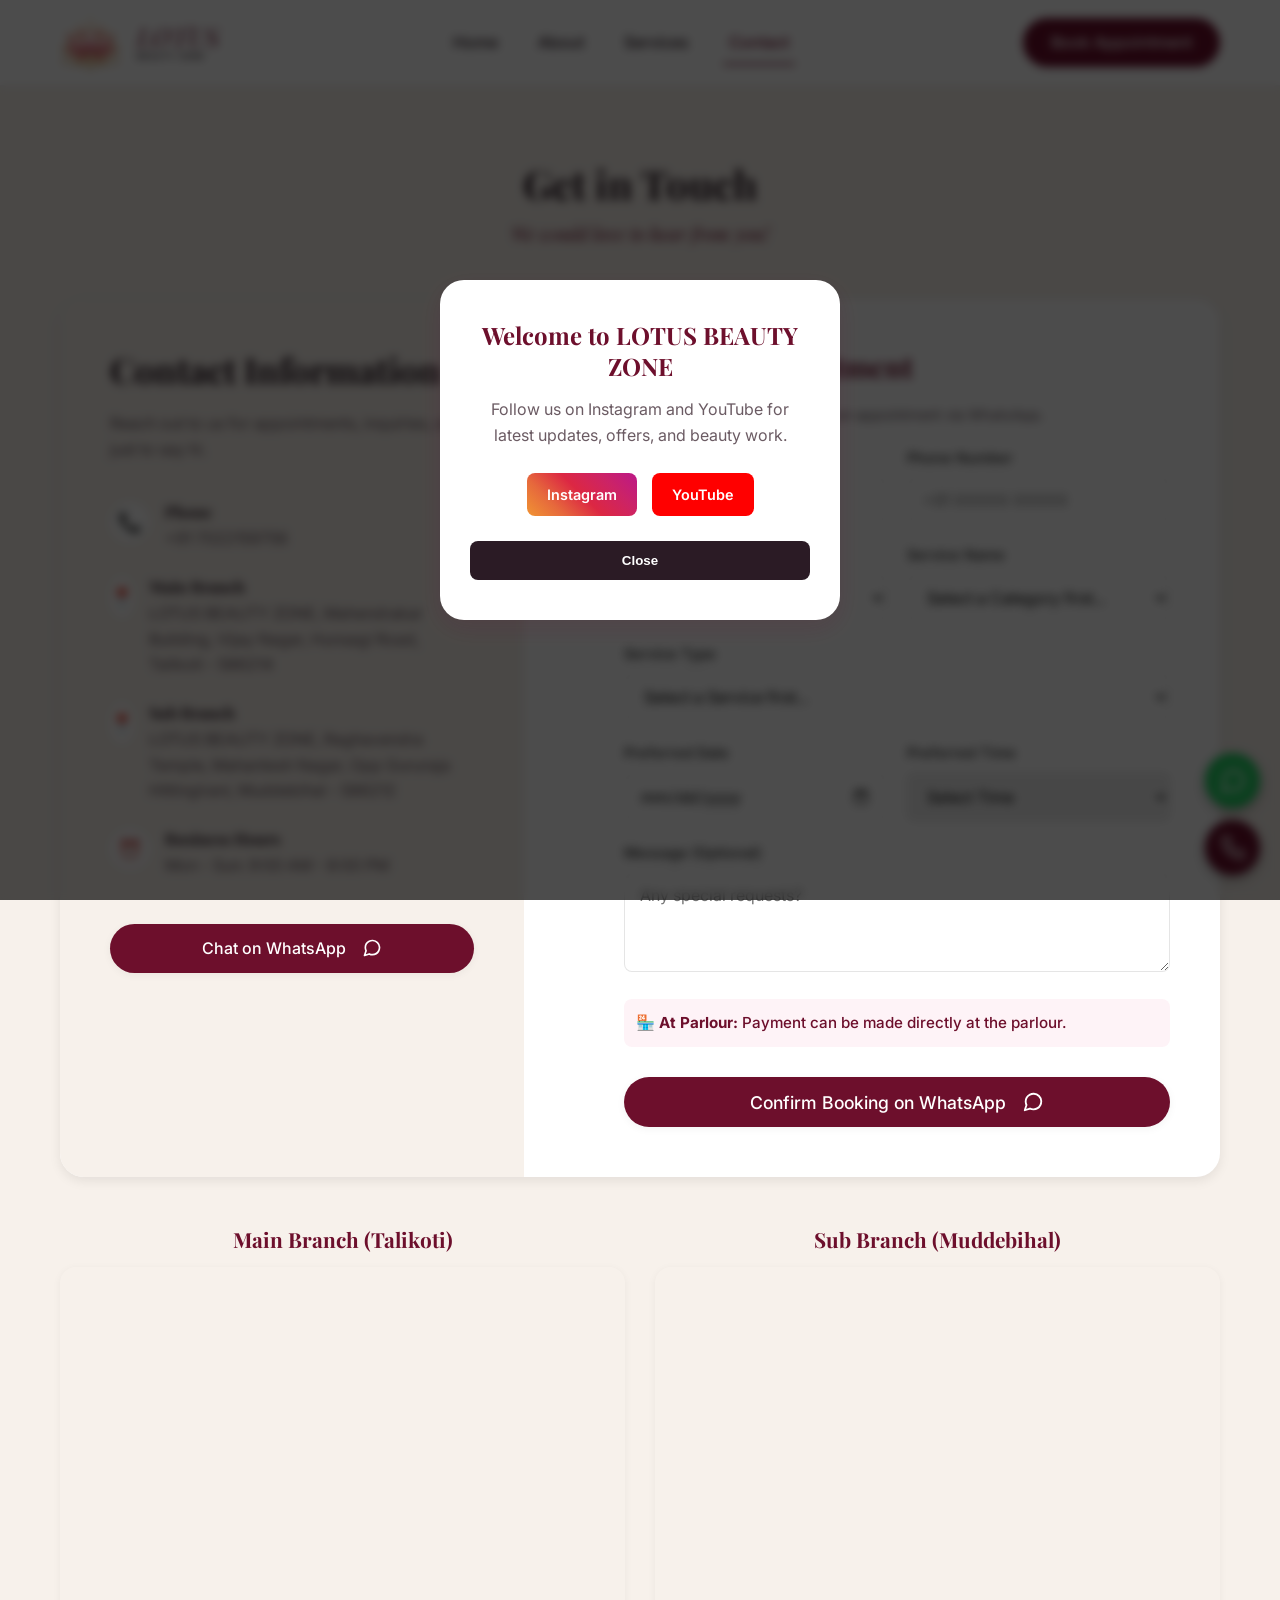
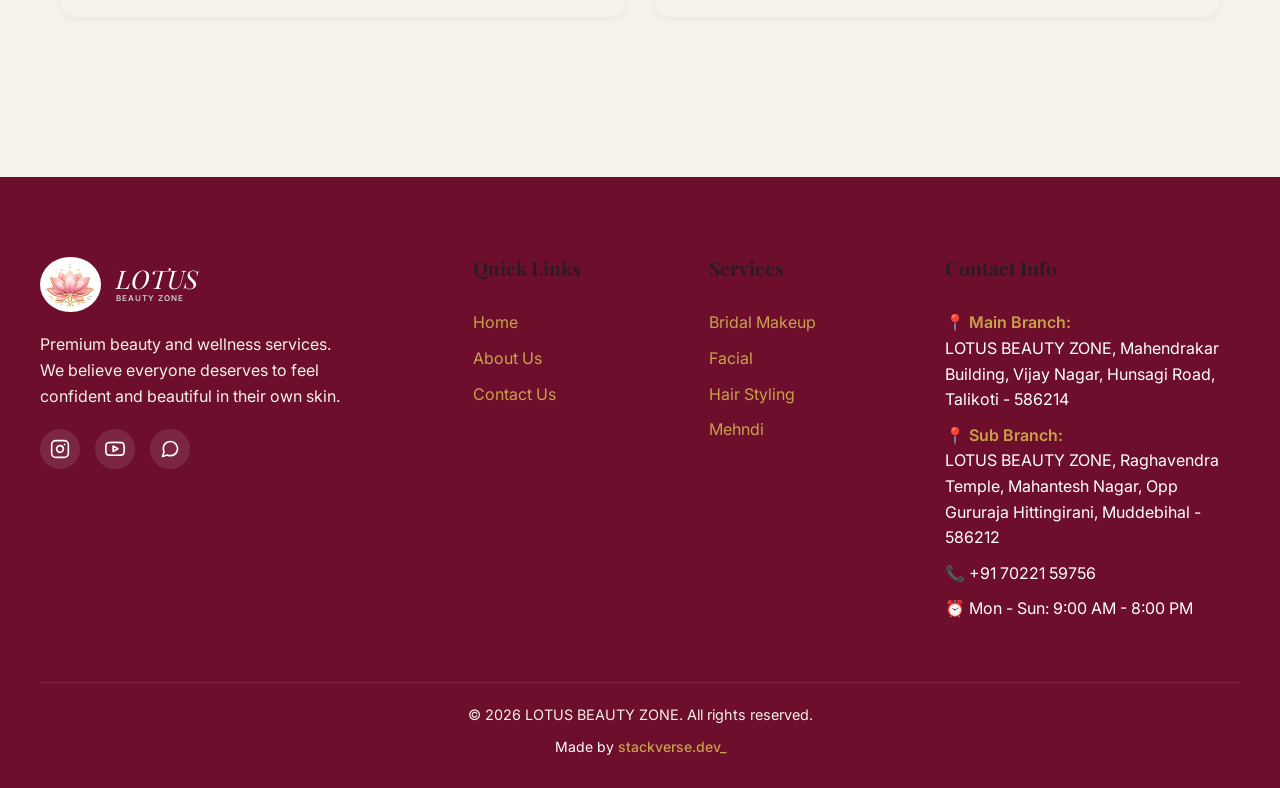
<file: contact.html>
﻿<!DOCTYPE html>
<html lang="en">

<head>
  <meta charset="UTF-8">
  <meta name="viewport" content="width=device-width, initial-scale=1.0">

  <title>LOTUS BEAUTY ZONE Nidagundi | Bridal Makeup & Beauty Services</title>

  <meta name="description"
    content="LOTUS BEAUTY ZONE in Nidagundi provides bridal makeup, hair styling, facial, mehendi and complete beauty services with professional care. Book your appointment today.">

  <!-- Favicon (Use only one logo image) -->
  <link rel="icon" href="/logo.png">
  <link rel="apple-touch-icon" href="/logo.png">

  <link rel="stylesheet" href="style.css">
</head>

<body>

  <!-- Header -->
  <header class="header">
    <div class="nav-container">
      <a href="index.html" class="custom-logo">
        <img src="assets/logo.png" alt="Logo" class="logo-icon">
        <div class="logo-text">
          <span class="logo-shree">LOTUS</span>
          <span class="logo-sub">BEAUTY ZONE</span>
        </div>
      </a>

      <nav class="nav-menu">
        <a href="index.html" class="nav-link">Home</a>
        <a href="about.html" class="nav-link">About</a>
        <a href="services.html" class="nav-link">Services</a>
        <a href="contact.html" class="nav-link active">Contact</a>
      </nav>

      <div class="nav-actions">
        <a href="contact.html" class="btn btn-primary">Book Appointment</a>
      </div>

      <div class="mobile-toggle">☰</div>
    </div>
  </header>

  <!-- Contact Section -->
  <section class="section" style="margin-top: 80px;">
    <div class="section-header">
      <h1 class="section-title">Get in Touch</h1>
      <p class="section-subtitle">We would love to hear from you!</p>
    </div>

    <div class="contact-layout">

      <div class="contact-info">
        <h2>Contact Information</h2>
        <p style="color: var(--color-text-muted);">Reach out to us for appointments, inquiries, or just to say hi.</p>

        <div class="contact-details">
          <div class="cd-item">
            <div class="cd-icon">📞</div>
            <div class="cd-text">
              <h4>Phone</h4>
              <p>+91 7022159756</p>
            </div>
          </div>

          <div class="cd-item">
            <div class="cd-icon">📍</div>
            <div class="cd-text">
              <h4>Main Branch</h4>
              <p>LOTUS BEAUTY ZONE, Mahendrakar Building, Vijay Nagar, Hunsagi Road, Talikoti - 586214</p>
            </div>
          </div>

          <div class="cd-item">
            <div class="cd-icon">📍</div>
            <div class="cd-text">
              <h4>Sub Branch</h4>
              <p>LOTUS BEAUTY ZONE, Raghavendra Temple, Mahantesh Nagar, Opp Gururaja Hittingirani, Muddebihal - 586212
              </p>
            </div>
          </div>

          <div class="cd-item">
            <div class="cd-icon">⏰</div>
            <div class="cd-text">
              <h4>Business Hours</h4>
              <p>Mon - Sun: 9:00 AM - 8:00 PM</p>
            </div>
          </div>
        </div>

        <a href="https://wa.me/917022159756" target="_blank" class="btn btn-primary"
          style="margin-top: 20px; width: 100%;">
          Chat on WhatsApp
          <svg width="20" height="20" viewBox="0 0 24 24" fill="none" stroke="currentColor" stroke-width="2"
            stroke-linecap="round" stroke-linejoin="round" style="margin-left: 8px;">
            <path
              d="M21 11.5a8.38 8.38 0 0 1-.9 3.8 8.5 8.5 0 0 1-7.6 4.7 8.38 8.38 0 0 1-3.8-.9L3 21l1.9-5.7a8.38 8.38 0 0 1-.9-3.8 8.5 8.5 0 0 1 4.7-7.6 8.38 8.38 0 0 1 3.8-.9h.5a8.48 8.48 0 0 1 8 8v.5z">
            </path>
          </svg>
        </a>
      </div>

      <div class="contact-form-wrap">
        <h3 style="margin-bottom: 20px; font-size: 1.8rem; color: var(--color-primary-dark);">Book an Appointment</h3>
        <p style="margin-bottom: 20px; color: var(--color-text-muted); font-size: 0.9rem;">Fill out the form below to
          book an appointment via WhatsApp.</p>

        <form class="booking-form" id="booking-form" style="background: transparent; box-shadow: none; padding: 0;">
          <div class="form-row" style="display: flex; gap: 20px; margin-bottom: 20px; flex-wrap: wrap;">
            <div class="form-group" style="flex: 1; min-width: 200px; margin-bottom: 0;">
              <label class="form-label" style="font-weight: 600; color: #444;">Full Name</label>
              <input type="text" id="b-name" class="form-control" required placeholder="Enter your name">
            </div>
            <div class="form-group" style="flex: 1; min-width: 200px; margin-bottom: 0;">
              <label class="form-label" style="font-weight: 600; color: #444;">Phone Number</label>
              <input type="tel" id="b-phone" class="form-control" required placeholder="+91 XXXXX XXXXX">
            </div>
          </div>

          <div class="form-row" style="display: flex; gap: 20px; margin-bottom: 20px; flex-wrap: wrap;">
            <div class="form-group" style="flex: 1; min-width: 200px; margin-bottom: 0;">
              <label class="form-label" style="font-weight: 600; color: #444;">Category</label>
              <select id="b-service" class="form-control" required
                style="cursor: pointer; appearance: auto; background-color: #fff;">
                <option value="">Select a Category...</option>
              </select>
            </div>
            <div class="form-group" style="flex: 1; min-width: 200px; margin-bottom: 0;">
              <label class="form-label" style="font-weight: 600; color: #444;">Service Name</label>
              <select id="b-type" class="form-control" required
                style="cursor: pointer; appearance: auto; background-color: #fff;">
                <option value="">Select a Category first...</option>
              </select>
            </div>
          </div>

          <div class="form-group" style="margin-bottom: 20px;">
            <label class="form-label" style="font-weight: 600; color: #444;">Service Type</label>
            <select id="b-location" class="form-control" required
              style="cursor: pointer; appearance: auto; background-color: #fff;">
              <option value="">Select a Service first...</option>
            </select>
          </div>

          <div class="form-group" id="b-branch-group"
            style="margin-bottom: 20px; display: none; animation: fadeIn 0.3s ease;">
            <label class="form-label" style="font-weight: 600; color: #444;">Select Branch</label>
            <select id="b-branch" class="form-control"
              style="cursor: pointer; appearance: auto; background-color: #fff;">
              <option value="">Select Branch...</option>
              <option value="Main Branch (Talikoti)">Main Branch (Talikoti)</option>
              <option value="Sub Branch (Muddebihal)">Sub Branch (Muddebihal)</option>
            </select>
          </div>

          <div id="b-address-group" style="display: none; animation: fadeIn 0.3s ease;">
            <div class="form-group" style="margin-bottom: 20px;">
              <label class="form-label" style="font-weight: 600; color: #444;">Customer Address</label>
              <textarea id="b-address" class="form-control" placeholder="House No, Street Name..." rows="2"></textarea>
            </div>
            <div class="form-row" style="display: flex; gap: 20px; margin-bottom: 20px; flex-wrap: wrap;">
              <div class="form-group" style="flex: 1; min-width: 200px; margin-bottom: 0;">
                <label class="form-label" style="font-weight: 600; color: #444;">Landmark</label>
                <input type="text" id="b-landmark" class="form-control" placeholder="Near by landmark">
              </div>
              <div class="form-group" style="flex: 1; min-width: 200px; margin-bottom: 0;">
                <label class="form-label" style="font-weight: 600; color: #444;">City / Area</label>
                <input type="text" id="b-city" class="form-control" placeholder="City or Area name">
              </div>
            </div>
          </div>

          <div class="form-row" style="display: flex; gap: 20px; margin-bottom: 20px; flex-wrap: wrap;">
            <div class="form-group" style="flex: 1; min-width: 200px; margin-bottom: 0;">
              <label class="form-label" style="font-weight: 600; color: #444;">Preferred Date</label>
              <input type="date" id="b-date" class="form-control" required>
            </div>
            <div class="form-group" style="flex: 1; min-width: 200px; margin-bottom: 0;">
              <label class="form-label" style="font-weight: 600; color: #444;">Preferred Time</label>
              <select id="b-time" class="form-control" required>
                <option value="">Select Time</option>
                <option value="10:00 AM">10:00 AM</option>
                <option value="10:30 AM">10:30 AM</option>
                <option value="11:00 AM">11:00 AM</option>
                <option value="11:30 AM">11:30 AM</option>
                <option value="12:00 PM">12:00 PM</option>
                <option value="12:30 PM">12:30 PM</option>
                <option value="01:00 PM">01:00 PM</option>
                <option value="01:30 PM">01:30 PM</option>
                <option value="02:00 PM">02:00 PM</option>
                <option value="02:30 PM">02:30 PM</option>
                <option value="03:00 PM">03:00 PM</option>
                <option value="03:30 PM">03:30 PM</option>
                <option value="04:00 PM">04:00 PM</option>
                <option value="04:30 PM">04:30 PM</option>
                <option value="05:00 PM">05:00 PM</option>
                <option value="05:30 PM">05:30 PM</option>
                <option value="06:00 PM">06:00 PM</option>
                <option value="06:30 PM">06:30 PM</option>
                <option value="07:00 PM">07:00 PM</option>
                <option value="07:30 PM">07:30 PM</option>
              </select>
            </div>
          </div>

          <div class="form-group" style="margin-bottom: 20px;">
            <label class="form-label" style="font-weight: 600; color: #444;">Message (Optional)</label>
            <textarea id="b-msg" class="form-control" placeholder="Any special requests?" rows="2"></textarea>
          </div>

          <div id="b-payment-note"
            style="margin-bottom: 30px; font-size: 0.95rem; font-weight: 500; color: var(--color-primary-dark); background: rgba(233, 30, 99, 0.05); padding: 12px; border-radius: 8px;">
            <strong>🏪 At Parlour:</strong> Payment can be made directly at the parlour.
          </div>

          <button type="submit" class="btn btn-primary btn-block"
            style="width: 100%; padding: 14px; font-size: 1.1rem; border-radius: 50px;">
            Confirm Booking on WhatsApp
            <svg width="22" height="22" viewBox="0 0 24 24" fill="none" stroke="currentColor" stroke-width="2"
              stroke-linecap="round" stroke-linejoin="round" style="margin-left: 8px; vertical-align: middle;">
              <path
                d="M21 11.5a8.38 8.38 0 0 1-.9 3.8 8.5 8.5 0 0 1-7.6 4.7 8.38 8.38 0 0 1-3.8-.9L3 21l1.9-5.7a8.38 8.38 0 0 1-.9-3.8 8.5 8.5 0 0 1 4.7-7.6 8.38 8.38 0 0 1 3.8-.9h.5a8.48 8.48 0 0 1 8 8v.5z">
              </path>
            </svg>
          </button>
        </form>
      </div>

    </div>

    <!-- Google Map Embed -->
    <div class="map-container-wrapper">
      <div class="map-box">
        <h3 class="map-title">Main Branch (Talikoti)</h3>
        <div class="map-container">
          <iframe
            src="https://maps.google.com/maps?q=Lotus+Beauty+zone,+Talikoti+Rural,+Talikot,+Karnataka+586214&t=m&z=15&output=embed"
            allowfullscreen="" loading="lazy" referrerpolicy="no-referrer-when-downgrade"></iframe>
        </div>
      </div>
      <div class="map-box">
        <h3 class="map-title">Sub Branch (Muddebihal)</h3>
        <div class="map-container">
          <iframe
            src="https://maps.google.com/maps?q=Lotus+Beauty+zone,+Muddebihal,+Karnataka+586212&t=m&z=15&output=embed"
            allowfullscreen="" loading="lazy" referrerpolicy="no-referrer-when-downgrade"></iframe>
        </div>
      </div>
    </div>

  </section>

  <!-- Footer -->
  <footer class="footer">
    <div class="footer-grid">
      <div class="footer-col">
        <a href="index.html" class="custom-logo footer-logo">
          <img src="assets/logo.png" alt="Logo" class="logo-icon">
          <div class="logo-text">
            <span class="logo-shree">LOTUS</span>
            <span class="logo-sub">BEAUTY ZONE</span>
          </div>
        </a>
        <p class="footer-desc">Premium beauty and wellness services. We believe everyone deserves to feel confident and
          beautiful in their own skin.</p>
        <div class="footer-social">
          <a href="https://www.instagram.com/shreebeautysalon.in/" target="_blank">
            <svg width="20" height="20" viewBox="0 0 24 24" fill="none" stroke="currentColor" stroke-width="2"
              stroke-linecap="round" stroke-linejoin="round">
              <rect x="2" y="2" width="20" height="20" rx="5" ry="5"></rect>
              <path d="M16 11.37A4 4 0 1 1 12.63 8 4 4 0 0 1 16 11.37z"></path>
              <line x1="17.5" y1="6.5" x2="17.51" y2="6.5"></line>
            </svg>
          </a>
          <a href="#">
            <svg width="20" height="20" viewBox="0 0 24 24" fill="none" stroke="currentColor" stroke-width="2"
              stroke-linecap="round" stroke-linejoin="round">
              <path
                d="M22.54 6.42a2.78 2.78 0 0 0-1.94-2C18.88 4 12 4 12 4s-6.88 0-8.6.46a2.78 2.78 0 0 0-1.94 2A29 29 0 0 0 1 11.75a29 29 0 0 0 .46 5.33 2.78 2.78 0 0 0 1.94 2c1.72.46 8.6.46 8.6.46s6.88 0 8.6-.46a2.78 2.78 0 0 0 1.94-2 29 29 0 0 0 .46-5.33 29 29 0 0 0-.46-5.33z">
              </path>
              <polygon points="9.75 15.02 15.5 11.75 9.75 8.48 9.75 15.02"></polygon>
            </svg>
          </a>
          <a href="https://wa.me/917022159756" target="_blank">
            <svg width="20" height="20" viewBox="0 0 24 24" fill="none" stroke="currentColor" stroke-width="2"
              stroke-linecap="round" stroke-linejoin="round">
              <path
                d="M21 11.5a8.38 8.38 0 0 1-.9 3.8 8.5 8.5 0 0 1-7.6 4.7 8.38 8.38 0 0 1-3.8-.9L3 21l1.9-5.7a8.38 8.38 0 0 1-.9-3.8 8.5 8.5 0 0 1 4.7-7.6 8.38 8.38 0 0 1 3.8-.9h.5a8.48 8.48 0 0 1 8 8v.5z">
              </path>
            </svg>
          </a>
        </div>
      </div>
      <div class="footer-col">
        <h4>Quick Links</h4>
        <ul class="footer-links">
          <li><a href="index.html">Home</a></li>
          <li><a href="about.html">About Us</a></li>
          <li><a href="contact.html">Contact Us</a></li>
        </ul>
      </div>
      <div class="footer-col">
        <h4>Services</h4>
        <ul class="footer-links">
          <li><a href="service-detail.html?service=bridal-makeup">Bridal Makeup</a></li>
          <li><a href="service-detail.html?service=facial">Facial</a></li>
          <li><a href="service-detail.html?service=hair-styling">Hair Styling</a></li>
          <li><a href="service-detail.html?service=mehndi">Mehndi</a></li>
        </ul>
      </div>
      <div class="footer-col">
        <h4>Contact Info</h4>
        <ul class="footer-links" style="line-height: 1.6;">
          <li><span style="display:block; font-weight:600; color:var(--color-accent-gold);">📍 Main Branch:</span> LOTUS
            BEAUTY ZONE, Mahendrakar Building, Vijay Nagar, Hunsagi Road, Talikoti - 586214</li>
          <li style="margin-top:10px;"><span style="display:block; font-weight:600; color:var(--color-accent-gold);">📍
              Sub Branch:</span> LOTUS BEAUTY ZONE, Raghavendra Temple, Mahantesh Nagar, Opp Gururaja Hittingirani,
            Muddebihal - 586212</li>
          <li style="margin-top:10px;">📞 +91 70221 59756</li>
          <li>⏰ Mon - Sun: 9:00 AM - 8:00 PM</li>
        </ul>
      </div>
    </div>
    <div class="footer-bottom">
      <p>&copy; 2026 LOTUS BEAUTY ZONE. All rights reserved.</p>
      <p class="made-by">
        Made by
        <a href="https://www.instagram.com/stackverse.dev_/" target="_blank">
          stackverse.dev_
        </a>
      </p>
    </div>
  </footer>

  <script src="script.js"></script>

  <!-- Floating Contact Buttons -->
  <div class="floating-contact">
    <a href="https://wa.me/917022159756" target="_blank" class="whatsapp-btn" aria-label="WhatsApp">
      <svg xmlns="http://www.w3.org/2000/svg" width="28" height="28" viewBox="0 0 24 24" fill="none" stroke="#ffffff"
        stroke-width="2" stroke-linecap="round" stroke-linejoin="round">
        <path
          d="M21 11.5a8.38 8.38 0 0 1-.9 3.8 8.5 8.5 0 0 1-7.6 4.7 8.38 8.38 0 0 1-3.8-.9L3 21l1.9-5.7a8.38 8.38 0 0 1-.9-3.8 8.5 8.5 0 0 1 4.7-7.6 8.38 8.38 0 0 1 3.8-.9h.5a8.48 8.48 0 0 1 8 8v.5z">
        </path>
      </svg>
    </a>
    <a href="tel:7022159756" class="call-btn" aria-label="Call Us">
      <svg xmlns="http://www.w3.org/2000/svg" width="26" height="26" viewBox="0 0 24 24" fill="none" stroke="#ffffff"
        stroke-width="2" stroke-linecap="round" stroke-linejoin="round">
        <path
          d="M22 16.92v3a2 2 0 0 1-2.18 2 19.79 19.79 0 0 1-8.63-3.07 19.5 19.5 0 0 1-6-6 19.79 19.79 0 0 1-3.07-8.67A2 2 0 0 1 4.11 2h3a2 2 0 0 1 2 1.72 12.84 12.84 0 0 0 .7 2.81 2 2 0 0 1-.45 2.11L8.09 9.91a16 16 0 0 0 6 6l1.27-1.27a2 2 0 0 1 2.11-.45 12.84 12.84 0 0 0 2.81.7A2 2 0 0 1 22 16.92z">
        </path>
      </svg>
    </a>
  </div>
  <!-- Welcome Popup -->
  <div id="welcomePopup" class="popup-overlay">
    <div class="popup-box">
      <h2>Welcome to LOTUS BEAUTY ZONE</h2>
      <p>Follow us on Instagram and YouTube for latest updates, offers, and beauty work.</p>
      <div class="popup-buttons">
        <a href="https://www.instagram.com/shreebeautysalon.in/" target="_blank" class="insta-btn">Instagram</a>
        <a href="#" target="_blank" class="youtube-btn">YouTube</a>
      </div>
      <button onclick="closePopup()" class="close-btn">Close</button>
    </div>
  </div>
</body>


</html>
</file>
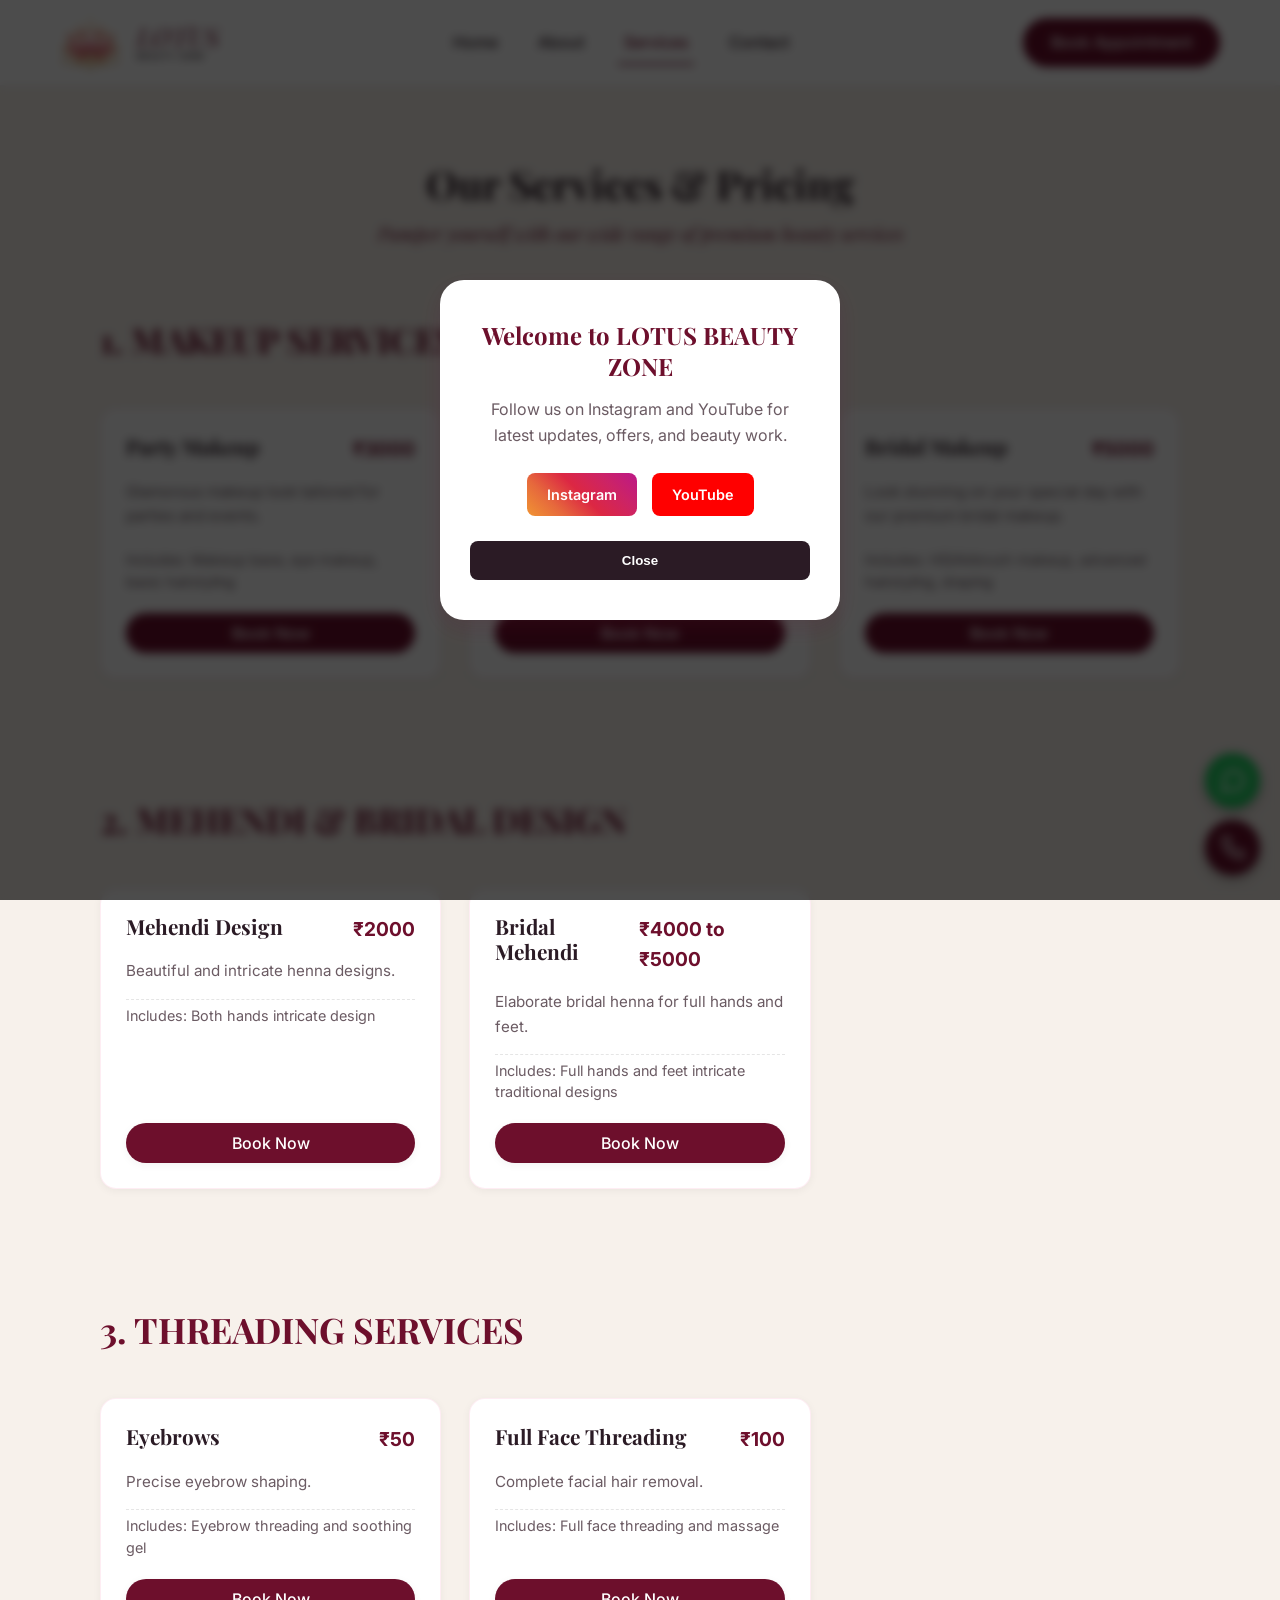
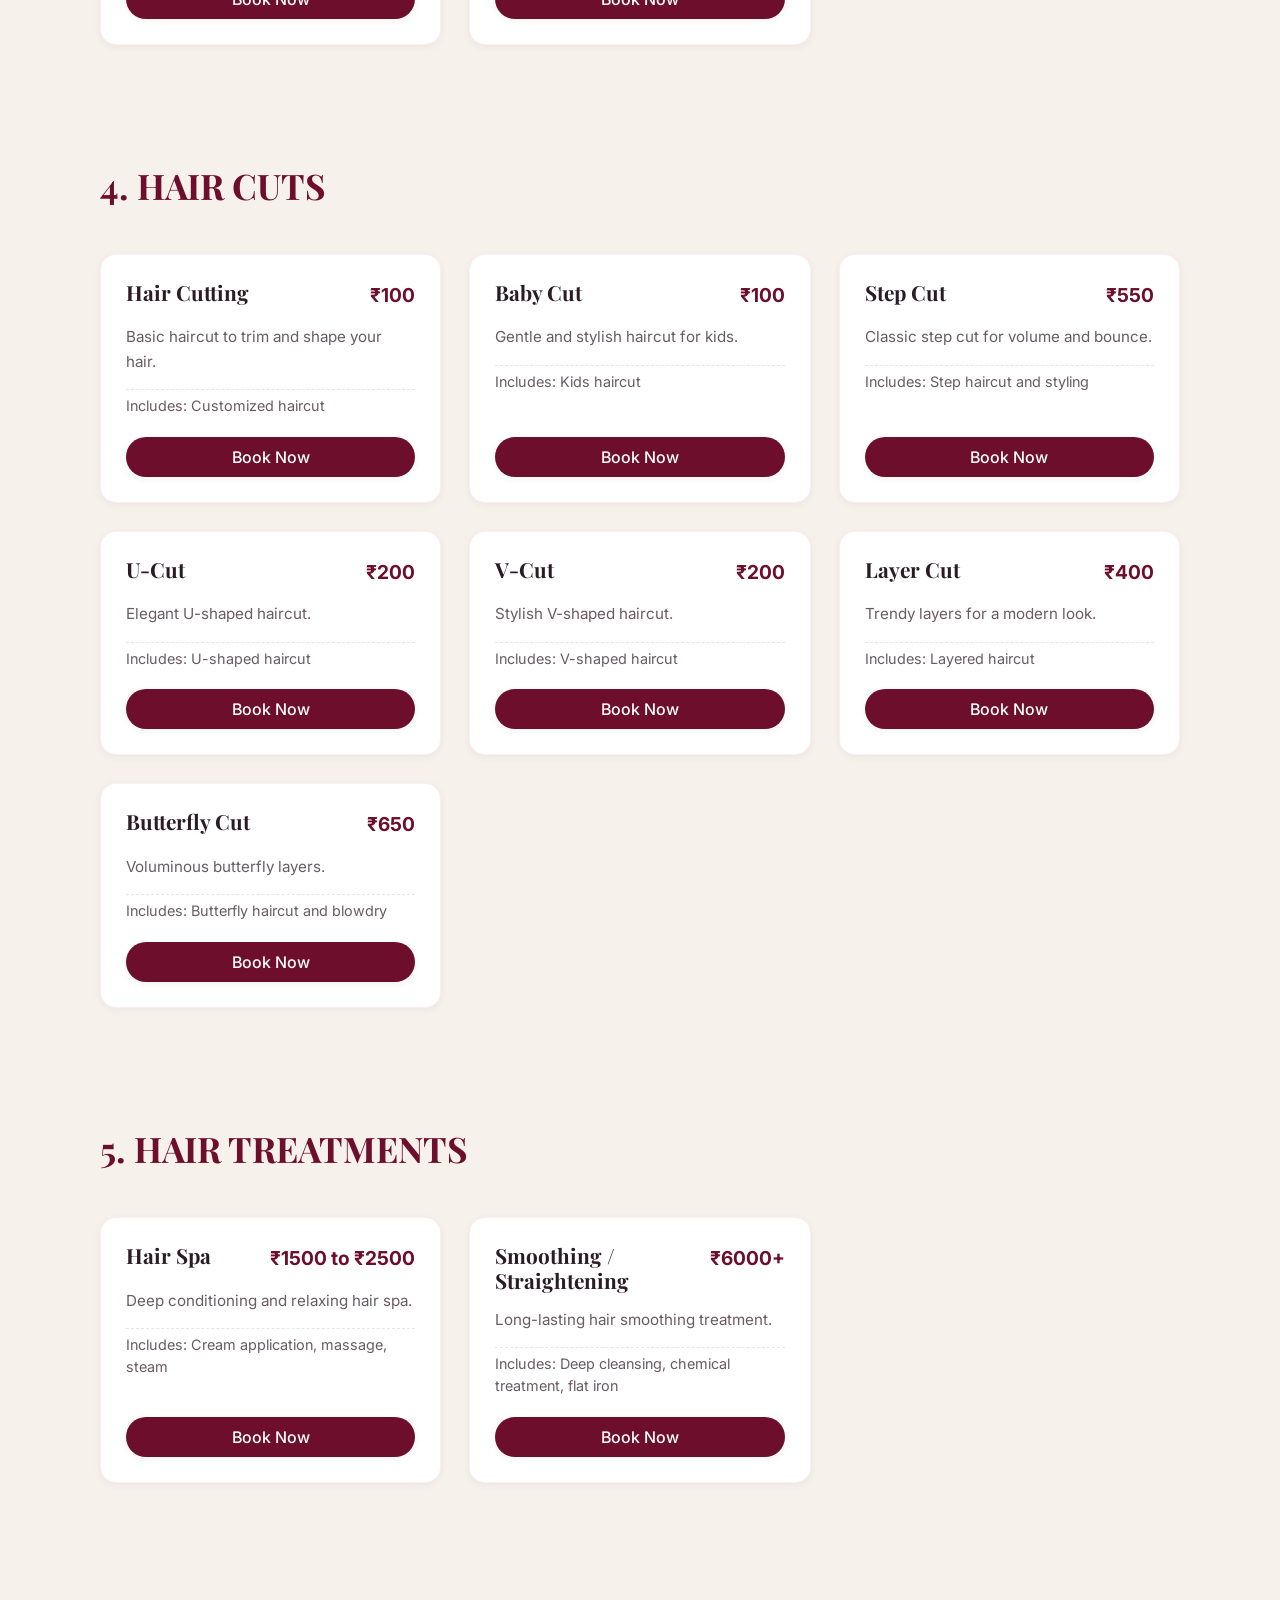
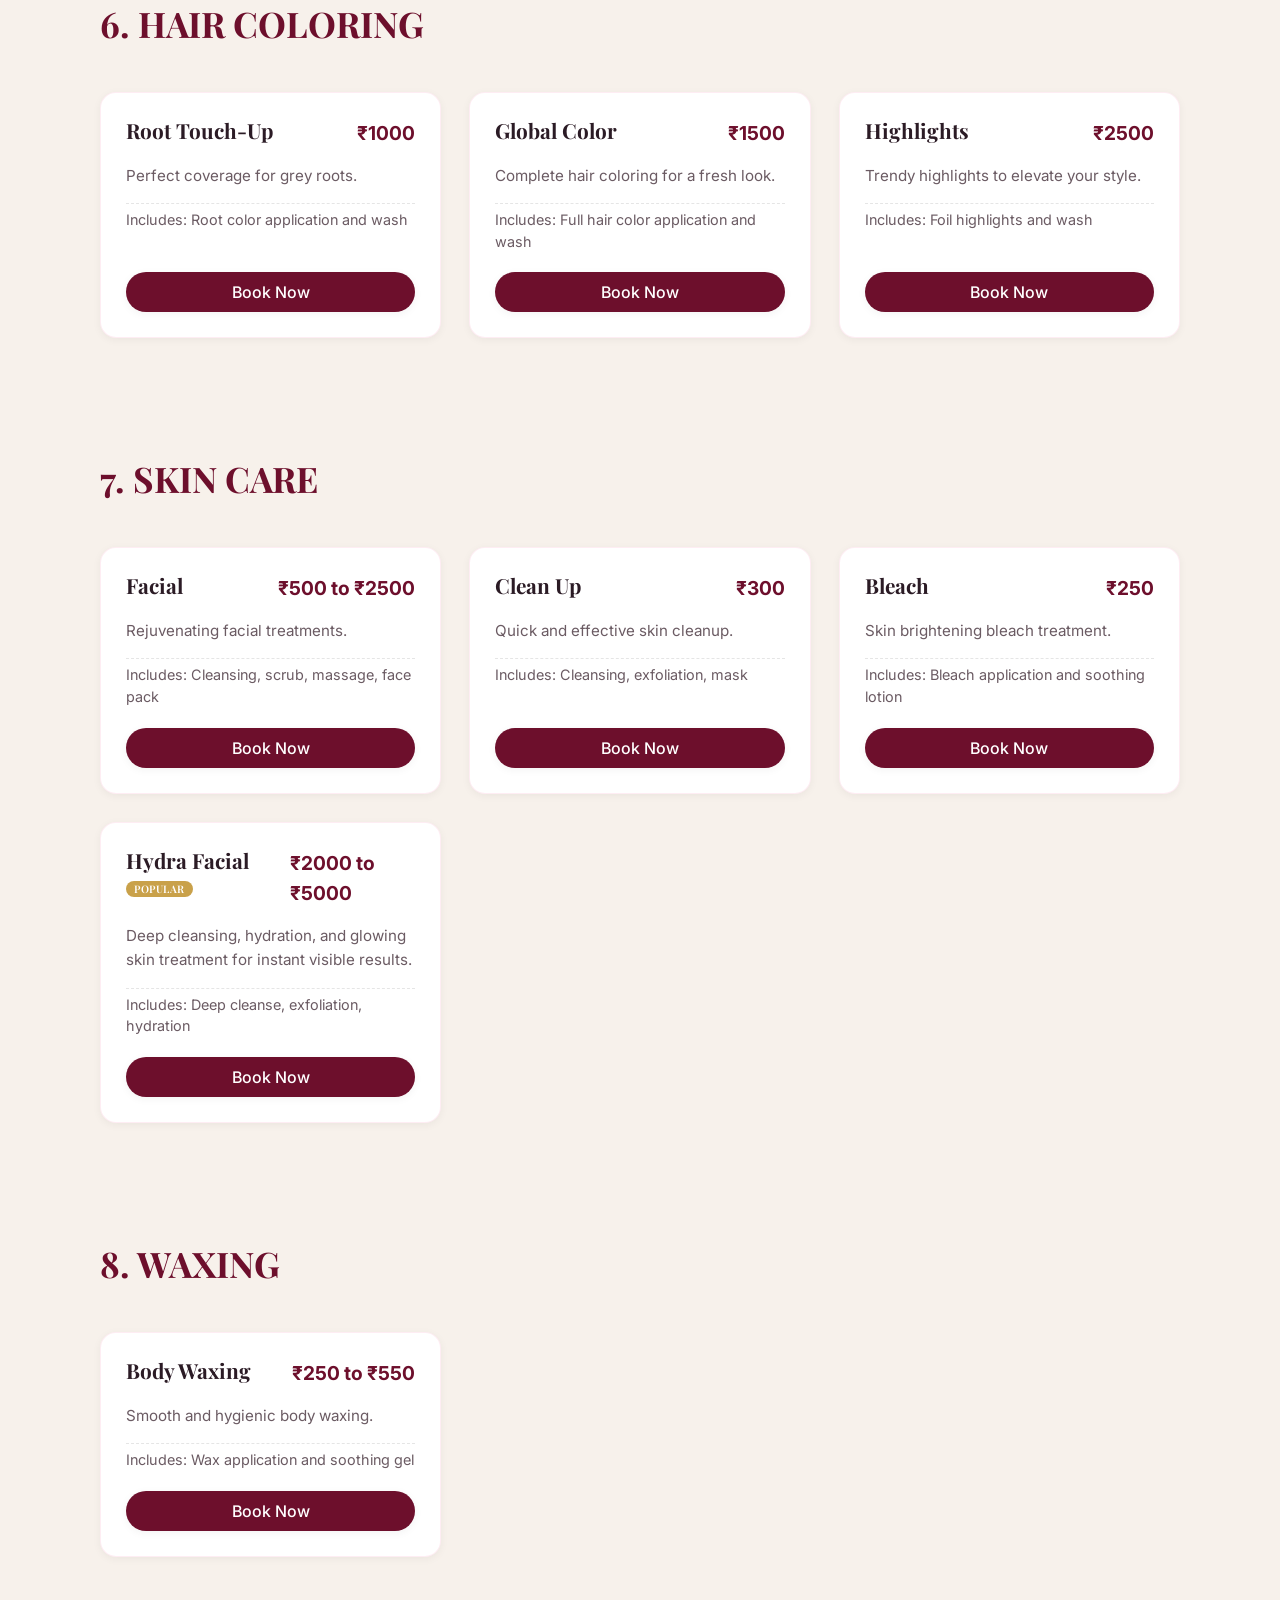
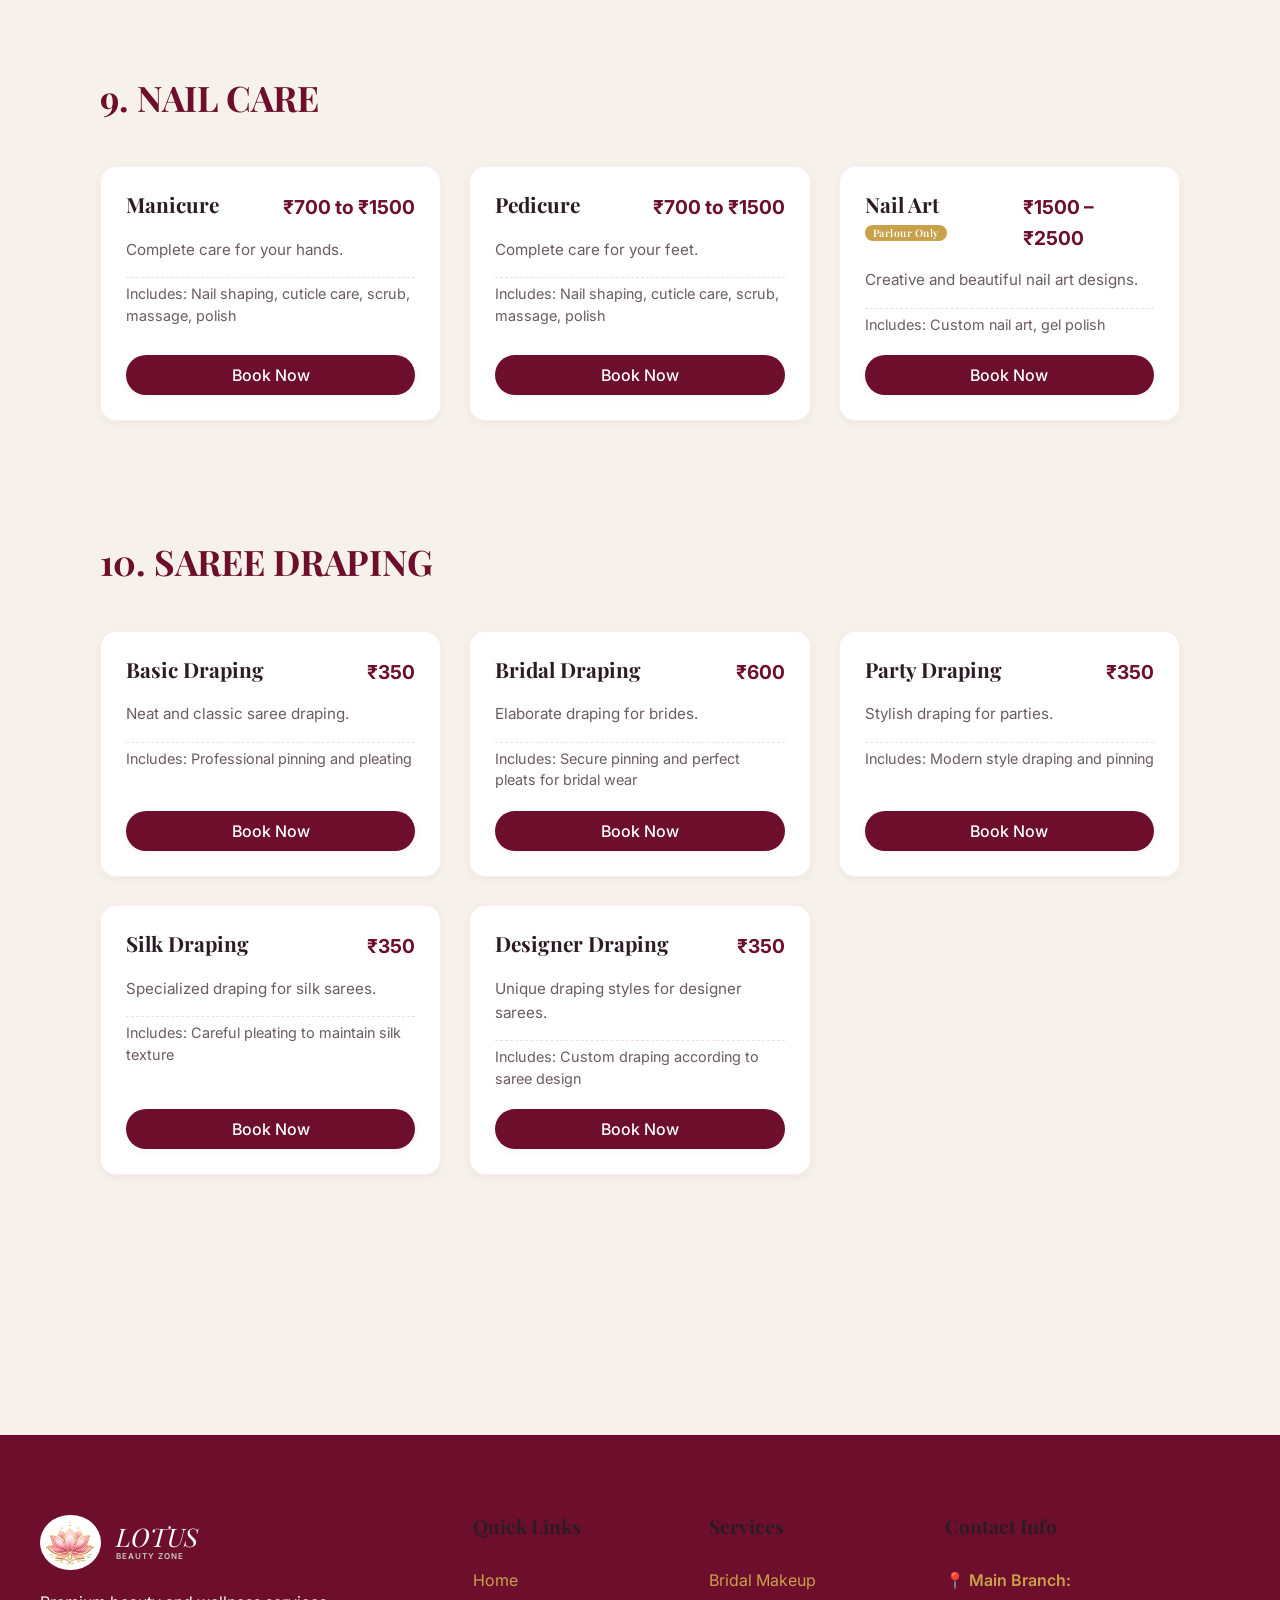
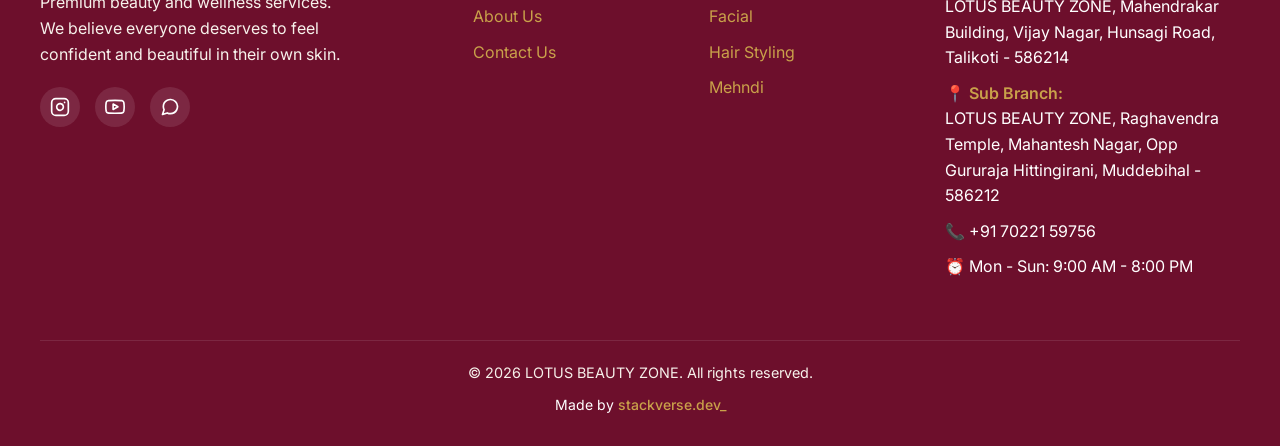
<file: services.html>
<!DOCTYPE html>
<html lang="en">

<head>
  <meta charset="UTF-8">
  <meta name="viewport" content="width=device-width, initial-scale=1.0">

  <title>LOTUS BEAUTY ZONE Nidagundi | Bridal Makeup & Beauty Services</title>

  <meta name="description" content="LOTUS BEAUTY ZONE in Nidagundi provides bridal makeup, hair styling, facial, mehendi and complete beauty services with professional care. Book your appointment today.">

  <!-- Favicon (Use only one logo image) -->
  <link rel="icon" href="/logo.png">
  <link rel="apple-touch-icon" href="/logo.png">

  <link rel="stylesheet" href="style.css">
</head>

<body>

  <!-- Header -->
  <header class="header">
    <div class="nav-container">
      <a href="index.html" class="custom-logo">
        <img src="assets/logo.png" alt="Logo" class="logo-icon">
        <div class="logo-text">
          <span class="logo-shree">LOTUS</span>
          <span class="logo-sub">BEAUTY ZONE</span>
        </div>
      </a>

      <nav class="nav-menu">
        <a href="index.html" class="nav-link">Home</a>
        <a href="about.html" class="nav-link">About</a>
        <a href="services.html" class="nav-link active">Services</a>
        <a href="contact.html" class="nav-link">Contact</a>
      </nav>

      <div class="nav-actions">
        <a href="contact.html" class="btn btn-primary">Book Appointment</a>
      </div>

      <div class="mobile-toggle">☰</div>
    </div>
  </header>

  <!-- Services Container Section -->
  <section class="section" style="margin-top: 80px;" id="services-main-section">
    <div class="section-header">
      <h1 class="section-title">Our Services & Pricing</h1>
      <p class="section-subtitle">Pamper yourself with our wide range of premium beauty services</p>
    </div>

    <div id="services-categories-container" style="max-width: 1200px; margin: 0 auto; padding: 0 20px;">
      <section id="bridal-makeup" class="service-category"
        style="margin-bottom: 80px; scroll-margin-top: 100px; transition: background-color 0.5s ease; border-radius: var(--border-radius-md); padding: 20px;">
        <h2 class="category-heading"
          style="font-size: 2.2rem; color: var(--color-primary-dark); font-family: var(--font-heading); margin: 0 0 30px 0; border-bottom: 2px solid var(--color-primary-light); padding-bottom: 15px; text-align: left;">
          1. MAKEUP SERVICES</h2>
        <div class="services-grid">
          <div class="service-card"
            style="box-shadow: var(--shadow-sm); border: 1px solid rgba(233, 30, 99, 0.08); display: flex; flex-direction: column;">
            <div class="service-content"
              style="flex: 1; display: flex; flex-direction: column; justify-content: space-between; padding: 25px;">
              <div>
                <div
                  style="display: flex; justify-content: space-between; align-items: flex-start; margin-bottom: 15px;">
                  <h3 class="service-type-title">Party Makeup</h3>
                  <span class="service-type-price">₹3000</span>
                </div>
                <p class="service-desc" style="margin-bottom: 15px;">Glamorous makeup look tailored for parties and
                  events.</p>
                <p class="service-type-includes">Includes: Makeup base, eye makeup, basic hairstyling</p>
              </div>
              <div class="service-type-action" style="margin-top: 20px;">
                <button class="btn btn-primary" style="width: 100%; padding: 10px;"
                  onclick="window.openBookingModal('1. MAKEUP SERVICES', 'Party Makeup', 'At Parlour, On-site')">Book
                  Now</button>
              </div>
            </div>
          </div>
          <div class="service-card"
            style="box-shadow: var(--shadow-sm); border: 1px solid rgba(233, 30, 99, 0.08); display: flex; flex-direction: column;">
            <div class="service-content"
              style="flex: 1; display: flex; flex-direction: column; justify-content: space-between; padding: 25px;">
              <div>
                <div
                  style="display: flex; justify-content: space-between; align-items: flex-start; margin-bottom: 15px;">
                  <h3 class="service-type-title">Simple Makeup</h3>
                  <span class="service-type-price">₹1500</span>
                </div>
                <p class="service-desc" style="margin-bottom: 15px;">Elegant and subtle makeup for regular occasions.
                </p>
                <p class="service-type-includes">Includes: Light base, subtle eye makeup</p>
              </div>
              <div class="service-type-action" style="margin-top: 20px;">
                <button class="btn btn-primary" style="width: 100%; padding: 10px;"
                  onclick="window.openBookingModal('1. MAKEUP SERVICES', 'Simple Makeup', 'At Parlour, On-site')">Book
                  Now</button>
              </div>
            </div>
          </div>
          <div class="service-card"
            style="box-shadow: var(--shadow-sm); border: 1px solid rgba(233, 30, 99, 0.08); display: flex; flex-direction: column;">
            <div class="service-content"
              style="flex: 1; display: flex; flex-direction: column; justify-content: space-between; padding: 25px;">
              <div>
                <div
                  style="display: flex; justify-content: space-between; align-items: flex-start; margin-bottom: 15px;">
                  <h3 class="service-type-title">Bridal Makeup</h3>
                  <span class="service-type-price">₹5000</span>
                </div>
                <p class="service-desc" style="margin-bottom: 15px;">Look stunning on your special day with our premium
                  bridal makeup.</p>
                <p class="service-type-includes">Includes: HD/Airbrush makeup, advanced hairstyling, draping</p>
              </div>
              <div class="service-type-action" style="margin-top: 20px;">
                <button class="btn btn-primary" style="width: 100%; padding: 10px;"
                  onclick="window.openBookingModal('1. MAKEUP SERVICES', 'Bridal Makeup', 'At Parlour, On-site')">Book
                  Now</button>
              </div>
            </div>
          </div>
        </div>
      </section>
      <section id="mehendi-bridal" class="service-category"
        style="margin-bottom: 80px; scroll-margin-top: 100px; transition: background-color 0.5s ease; border-radius: var(--border-radius-md); padding: 20px;">
        <h2 class="category-heading"
          style="font-size: 2.2rem; color: var(--color-primary-dark); font-family: var(--font-heading); margin: 0 0 30px 0; border-bottom: 2px solid var(--color-primary-light); padding-bottom: 15px; text-align: left;">
          2. MEHENDI & BRIDAL DESIGN</h2>
        <div class="services-grid">
          <div class="service-card"
            style="box-shadow: var(--shadow-sm); border: 1px solid rgba(233, 30, 99, 0.08); display: flex; flex-direction: column;">
            <div class="service-content"
              style="flex: 1; display: flex; flex-direction: column; justify-content: space-between; padding: 25px;">
              <div>
                <div
                  style="display: flex; justify-content: space-between; align-items: flex-start; margin-bottom: 15px;">
                  <h3 class="service-type-title">Mehendi Design</h3>
                  <span class="service-type-price">₹2000</span>
                </div>
                <p class="service-desc" style="margin-bottom: 15px;">Beautiful and intricate henna designs.</p>
                <p class="service-type-includes">Includes: Both hands intricate design</p>
              </div>
              <div class="service-type-action" style="margin-top: 20px;">
                <button class="btn btn-primary" style="width: 100%; padding: 10px;"
                  onclick="window.openBookingModal('2. MEHENDI & BRIDAL DESIGN', 'Mehendi Design', 'At Parlour, On-site')">Book
                  Now</button>
              </div>
            </div>
          </div>
          <div class="service-card"
            style="box-shadow: var(--shadow-sm); border: 1px solid rgba(233, 30, 99, 0.08); display: flex; flex-direction: column;">
            <div class="service-content"
              style="flex: 1; display: flex; flex-direction: column; justify-content: space-between; padding: 25px;">
              <div>
                <div
                  style="display: flex; justify-content: space-between; align-items: flex-start; margin-bottom: 15px;">
                  <h3 class="service-type-title">Bridal Mehendi</h3>
                  <span class="service-type-price">₹4000 to ₹5000</span>
                </div>
                <p class="service-desc" style="margin-bottom: 15px;">Elaborate bridal henna for full hands and feet.</p>
                <p class="service-type-includes">Includes: Full hands and feet intricate traditional designs</p>
              </div>
              <div class="service-type-action" style="margin-top: 20px;">
                <button class="btn btn-primary" style="width: 100%; padding: 10px;"
                  onclick="window.openBookingModal('2. MEHENDI & BRIDAL DESIGN', 'Bridal Mehendi', 'At Parlour, On-site')">Book
                  Now</button>
              </div>
            </div>
          </div>
        </div>
      </section>
      <section id="threading" class="service-category"
        style="margin-bottom: 80px; scroll-margin-top: 100px; transition: background-color 0.5s ease; border-radius: var(--border-radius-md); padding: 20px;">
        <h2 class="category-heading"
          style="font-size: 2.2rem; color: var(--color-primary-dark); font-family: var(--font-heading); margin: 0 0 30px 0; border-bottom: 2px solid var(--color-primary-light); padding-bottom: 15px; text-align: left;">
          3. THREADING SERVICES</h2>
        <div class="services-grid">
          <div class="service-card"
            style="box-shadow: var(--shadow-sm); border: 1px solid rgba(233, 30, 99, 0.08); display: flex; flex-direction: column;">
            <div class="service-content"
              style="flex: 1; display: flex; flex-direction: column; justify-content: space-between; padding: 25px;">
              <div>
                <div
                  style="display: flex; justify-content: space-between; align-items: flex-start; margin-bottom: 15px;">
                  <h3 class="service-type-title">Eyebrows</h3>
                  <span class="service-type-price">₹50</span>
                </div>
                <p class="service-desc" style="margin-bottom: 15px;">Precise eyebrow shaping.</p>
                <p class="service-type-includes">Includes: Eyebrow threading and soothing gel</p>
              </div>
              <div class="service-type-action" style="margin-top: 20px;">
                <button class="btn btn-primary" style="width: 100%; padding: 10px;"
                  onclick="window.openBookingModal('3. THREADING SERVICES', 'Eyebrows', 'At Parlour')">Book Now</button>
              </div>
            </div>
          </div>
          <div class="service-card"
            style="box-shadow: var(--shadow-sm); border: 1px solid rgba(233, 30, 99, 0.08); display: flex; flex-direction: column;">
            <div class="service-content"
              style="flex: 1; display: flex; flex-direction: column; justify-content: space-between; padding: 25px;">
              <div>
                <div
                  style="display: flex; justify-content: space-between; align-items: flex-start; margin-bottom: 15px;">
                  <h3 class="service-type-title">Full Face Threading</h3>
                  <span class="service-type-price">₹100</span>
                </div>
                <p class="service-desc" style="margin-bottom: 15px;">Complete facial hair removal.</p>
                <p class="service-type-includes">Includes: Full face threading and massage</p>
              </div>
              <div class="service-type-action" style="margin-top: 20px;">
                <button class="btn btn-primary" style="width: 100%; padding: 10px;"
                  onclick="window.openBookingModal('3. THREADING SERVICES', 'Full Face Threading', 'At Parlour')">Book
                  Now</button>
              </div>
            </div>
          </div>
        </div>
      </section>
      <section id="hair-cuts" class="service-category"
        style="margin-bottom: 80px; scroll-margin-top: 100px; transition: background-color 0.5s ease; border-radius: var(--border-radius-md); padding: 20px;">
        <h2 class="category-heading"
          style="font-size: 2.2rem; color: var(--color-primary-dark); font-family: var(--font-heading); margin: 0 0 30px 0; border-bottom: 2px solid var(--color-primary-light); padding-bottom: 15px; text-align: left;">
          4. HAIR CUTS</h2>
        <div class="services-grid">
          <div class="service-card"
            style="box-shadow: var(--shadow-sm); border: 1px solid rgba(233, 30, 99, 0.08); display: flex; flex-direction: column;">
            <div class="service-content"
              style="flex: 1; display: flex; flex-direction: column; justify-content: space-between; padding: 25px;">
              <div>
                <div
                  style="display: flex; justify-content: space-between; align-items: flex-start; margin-bottom: 15px;">
                  <h3 class="service-type-title">Hair Cutting</h3>
                  <span class="service-type-price">₹100</span>
                </div>
                <p class="service-desc" style="margin-bottom: 15px;">Basic haircut to trim and shape your hair.</p>
                <p class="service-type-includes">Includes: Customized haircut</p>
              </div>
              <div class="service-type-action" style="margin-top: 20px;">
                <button class="btn btn-primary" style="width: 100%; padding: 10px;"
                  onclick="window.openBookingModal('4. HAIR CUTS', 'Hair Cutting', 'At Parlour')">Book Now</button>
              </div>
            </div>
          </div>
          <div class="service-card"
            style="box-shadow: var(--shadow-sm); border: 1px solid rgba(233, 30, 99, 0.08); display: flex; flex-direction: column;">
            <div class="service-content"
              style="flex: 1; display: flex; flex-direction: column; justify-content: space-between; padding: 25px;">
              <div>
                <div
                  style="display: flex; justify-content: space-between; align-items: flex-start; margin-bottom: 15px;">
                  <h3 class="service-type-title">Baby Cut</h3>
                  <span class="service-type-price">₹100</span>
                </div>
                <p class="service-desc" style="margin-bottom: 15px;">Gentle and stylish haircut for kids.</p>
                <p class="service-type-includes">Includes: Kids haircut</p>
              </div>
              <div class="service-type-action" style="margin-top: 20px;">
                <button class="btn btn-primary" style="width: 100%; padding: 10px;"
                  onclick="window.openBookingModal('4. HAIR CUTS', 'Baby Cut', 'At Parlour')">Book Now</button>
              </div>
            </div>
          </div>
          <div class="service-card"
            style="box-shadow: var(--shadow-sm); border: 1px solid rgba(233, 30, 99, 0.08); display: flex; flex-direction: column;">
            <div class="service-content"
              style="flex: 1; display: flex; flex-direction: column; justify-content: space-between; padding: 25px;">
              <div>
                <div
                  style="display: flex; justify-content: space-between; align-items: flex-start; margin-bottom: 15px;">
                  <h3 class="service-type-title">Step Cut</h3>
                  <span class="service-type-price">₹550</span>
                </div>
                <p class="service-desc" style="margin-bottom: 15px;">Classic step cut for volume and bounce.</p>
                <p class="service-type-includes">Includes: Step haircut and styling</p>
              </div>
              <div class="service-type-action" style="margin-top: 20px;">
                <button class="btn btn-primary" style="width: 100%; padding: 10px;"
                  onclick="window.openBookingModal('4. HAIR CUTS', 'Step Cut', 'At Parlour')">Book Now</button>
              </div>
            </div>
          </div>
          <div class="service-card"
            style="box-shadow: var(--shadow-sm); border: 1px solid rgba(233, 30, 99, 0.08); display: flex; flex-direction: column;">
            <div class="service-content"
              style="flex: 1; display: flex; flex-direction: column; justify-content: space-between; padding: 25px;">
              <div>
                <div
                  style="display: flex; justify-content: space-between; align-items: flex-start; margin-bottom: 15px;">
                  <h3 class="service-type-title">U-Cut</h3>
                  <span class="service-type-price">₹200</span>
                </div>
                <p class="service-desc" style="margin-bottom: 15px;">Elegant U-shaped haircut.</p>
                <p class="service-type-includes">Includes: U-shaped haircut</p>
              </div>
              <div class="service-type-action" style="margin-top: 20px;">
                <button class="btn btn-primary" style="width: 100%; padding: 10px;"
                  onclick="window.openBookingModal('4. HAIR CUTS', 'U-Cut', 'At Parlour')">Book Now</button>
              </div>
            </div>
          </div>
          <div class="service-card"
            style="box-shadow: var(--shadow-sm); border: 1px solid rgba(233, 30, 99, 0.08); display: flex; flex-direction: column;">
            <div class="service-content"
              style="flex: 1; display: flex; flex-direction: column; justify-content: space-between; padding: 25px;">
              <div>
                <div
                  style="display: flex; justify-content: space-between; align-items: flex-start; margin-bottom: 15px;">
                  <h3 class="service-type-title">V-Cut</h3>
                  <span class="service-type-price">₹200</span>
                </div>
                <p class="service-desc" style="margin-bottom: 15px;">Stylish V-shaped haircut.</p>
                <p class="service-type-includes">Includes: V-shaped haircut</p>
              </div>
              <div class="service-type-action" style="margin-top: 20px;">
                <button class="btn btn-primary" style="width: 100%; padding: 10px;"
                  onclick="window.openBookingModal('4. HAIR CUTS', 'V-Cut', 'At Parlour')">Book Now</button>
              </div>
            </div>
          </div>
          <div class="service-card"
            style="box-shadow: var(--shadow-sm); border: 1px solid rgba(233, 30, 99, 0.08); display: flex; flex-direction: column;">
            <div class="service-content"
              style="flex: 1; display: flex; flex-direction: column; justify-content: space-between; padding: 25px;">
              <div>
                <div
                  style="display: flex; justify-content: space-between; align-items: flex-start; margin-bottom: 15px;">
                  <h3 class="service-type-title">Layer Cut</h3>
                  <span class="service-type-price">₹400</span>
                </div>
                <p class="service-desc" style="margin-bottom: 15px;">Trendy layers for a modern look.</p>
                <p class="service-type-includes">Includes: Layered haircut</p>
              </div>
              <div class="service-type-action" style="margin-top: 20px;">
                <button class="btn btn-primary" style="width: 100%; padding: 10px;"
                  onclick="window.openBookingModal('4. HAIR CUTS', 'Layer Cut', 'At Parlour')">Book Now</button>
              </div>
            </div>
          </div>
          <div class="service-card"
            style="box-shadow: var(--shadow-sm); border: 1px solid rgba(233, 30, 99, 0.08); display: flex; flex-direction: column;">
            <div class="service-content"
              style="flex: 1; display: flex; flex-direction: column; justify-content: space-between; padding: 25px;">
              <div>
                <div
                  style="display: flex; justify-content: space-between; align-items: flex-start; margin-bottom: 15px;">
                  <h3 class="service-type-title">Butterfly Cut</h3>
                  <span class="service-type-price">₹650</span>
                </div>
                <p class="service-desc" style="margin-bottom: 15px;">Voluminous butterfly layers.</p>
                <p class="service-type-includes">Includes: Butterfly haircut and blowdry</p>
              </div>
              <div class="service-type-action" style="margin-top: 20px;">
                <button class="btn btn-primary" style="width: 100%; padding: 10px;"
                  onclick="window.openBookingModal('4. HAIR CUTS', 'Butterfly Cut', 'At Parlour')">Book Now</button>
              </div>
            </div>
          </div>
        </div>
      </section>
      <section id="hair-treatments" class="service-category"
        style="margin-bottom: 80px; scroll-margin-top: 100px; transition: background-color 0.5s ease; border-radius: var(--border-radius-md); padding: 20px;">
        <h2 class="category-heading"
          style="font-size: 2.2rem; color: var(--color-primary-dark); font-family: var(--font-heading); margin: 0 0 30px 0; border-bottom: 2px solid var(--color-primary-light); padding-bottom: 15px; text-align: left;">
          5. HAIR TREATMENTS</h2>
        <div class="services-grid">
          <div class="service-card"
            style="box-shadow: var(--shadow-sm); border: 1px solid rgba(233, 30, 99, 0.08); display: flex; flex-direction: column;">
            <div class="service-content"
              style="flex: 1; display: flex; flex-direction: column; justify-content: space-between; padding: 25px;">
              <div>
                <div
                  style="display: flex; justify-content: space-between; align-items: flex-start; margin-bottom: 15px;">
                  <h3 class="service-type-title">Hair Spa</h3>
                  <span class="service-type-price">₹1500 to ₹2500</span>
                </div>
                <p class="service-desc" style="margin-bottom: 15px;">Deep conditioning and relaxing hair spa.</p>
                <p class="service-type-includes">Includes: Cream application, massage, steam</p>
              </div>
              <div class="service-type-action" style="margin-top: 20px;">
                <button class="btn btn-primary" style="width: 100%; padding: 10px;"
                  onclick="window.openBookingModal('5. HAIR TREATMENTS', 'Hair Spa', 'At Parlour')">Book Now</button>
              </div>
            </div>
          </div>
          <div class="service-card"
            style="box-shadow: var(--shadow-sm); border: 1px solid rgba(233, 30, 99, 0.08); display: flex; flex-direction: column;">
            <div class="service-content"
              style="flex: 1; display: flex; flex-direction: column; justify-content: space-between; padding: 25px;">
              <div>
                <div
                  style="display: flex; justify-content: space-between; align-items: flex-start; margin-bottom: 15px;">
                  <h3 class="service-type-title">Smoothing / Straightening</h3>
                  <span class="service-type-price">₹6000+</span>
                </div>
                <p class="service-desc" style="margin-bottom: 15px;">Long-lasting hair smoothing treatment.</p>
                <p class="service-type-includes">Includes: Deep cleansing, chemical treatment, flat iron</p>
              </div>
              <div class="service-type-action" style="margin-top: 20px;">
                <button class="btn btn-primary" style="width: 100%; padding: 10px;"
                  onclick="window.openBookingModal('5. HAIR TREATMENTS', 'Smoothing / Straightening', 'At Parlour')">Book
                  Now</button>
              </div>
            </div>
          </div>
        </div>
      </section>
      <section id="hair-coloring" class="service-category"
        style="margin-bottom: 80px; scroll-margin-top: 100px; transition: background-color 0.5s ease; border-radius: var(--border-radius-md); padding: 20px;">
        <h2 class="category-heading"
          style="font-size: 2.2rem; color: var(--color-primary-dark); font-family: var(--font-heading); margin: 0 0 30px 0; border-bottom: 2px solid var(--color-primary-light); padding-bottom: 15px; text-align: left;">
          6. HAIR COLORING</h2>
        <div class="services-grid">
          <div class="service-card"
            style="box-shadow: var(--shadow-sm); border: 1px solid rgba(233, 30, 99, 0.08); display: flex; flex-direction: column;">
            <div class="service-content"
              style="flex: 1; display: flex; flex-direction: column; justify-content: space-between; padding: 25px;">
              <div>
                <div
                  style="display: flex; justify-content: space-between; align-items: flex-start; margin-bottom: 15px;">
                  <h3 class="service-type-title">Root Touch-Up</h3>
                  <span class="service-type-price">₹1000</span>
                </div>
                <p class="service-desc" style="margin-bottom: 15px;">Perfect coverage for grey roots.</p>
                <p class="service-type-includes">Includes: Root color application and wash</p>
              </div>
              <div class="service-type-action" style="margin-top: 20px;">
                <button class="btn btn-primary" style="width: 100%; padding: 10px;"
                  onclick="window.openBookingModal('6. HAIR COLORING', 'Root Touch-Up', 'At Parlour')">Book Now</button>
              </div>
            </div>
          </div>
          <div class="service-card"
            style="box-shadow: var(--shadow-sm); border: 1px solid rgba(233, 30, 99, 0.08); display: flex; flex-direction: column;">
            <div class="service-content"
              style="flex: 1; display: flex; flex-direction: column; justify-content: space-between; padding: 25px;">
              <div>
                <div
                  style="display: flex; justify-content: space-between; align-items: flex-start; margin-bottom: 15px;">
                  <h3 class="service-type-title">Global Color</h3>
                  <span class="service-type-price">₹1500</span>
                </div>
                <p class="service-desc" style="margin-bottom: 15px;">Complete hair coloring for a fresh look.</p>
                <p class="service-type-includes">Includes: Full hair color application and wash</p>
              </div>
              <div class="service-type-action" style="margin-top: 20px;">
                <button class="btn btn-primary" style="width: 100%; padding: 10px;"
                  onclick="window.openBookingModal('6. HAIR COLORING', 'Global Color', 'At Parlour')">Book Now</button>
              </div>
            </div>
          </div>
          <div class="service-card"
            style="box-shadow: var(--shadow-sm); border: 1px solid rgba(233, 30, 99, 0.08); display: flex; flex-direction: column;">
            <div class="service-content"
              style="flex: 1; display: flex; flex-direction: column; justify-content: space-between; padding: 25px;">
              <div>
                <div
                  style="display: flex; justify-content: space-between; align-items: flex-start; margin-bottom: 15px;">
                  <h3 class="service-type-title">Highlights</h3>
                  <span class="service-type-price">₹2500</span>
                </div>
                <p class="service-desc" style="margin-bottom: 15px;">Trendy highlights to elevate your style.</p>
                <p class="service-type-includes">Includes: Foil highlights and wash</p>
              </div>
              <div class="service-type-action" style="margin-top: 20px;">
                <button class="btn btn-primary" style="width: 100%; padding: 10px;"
                  onclick="window.openBookingModal('6. HAIR COLORING', 'Highlights', 'At Parlour')">Book Now</button>
              </div>
            </div>
          </div>
        </div>
      </section>
      <section id="skin-care" class="service-category"
        style="margin-bottom: 80px; scroll-margin-top: 100px; transition: background-color 0.5s ease; border-radius: var(--border-radius-md); padding: 20px;">
        <h2 class="category-heading"
          style="font-size: 2.2rem; color: var(--color-primary-dark); font-family: var(--font-heading); margin: 0 0 30px 0; border-bottom: 2px solid var(--color-primary-light); padding-bottom: 15px; text-align: left;">
          7. SKIN CARE</h2>
        <div class="services-grid">
          <div class="service-card"
            style="box-shadow: var(--shadow-sm); border: 1px solid rgba(233, 30, 99, 0.08); display: flex; flex-direction: column;">
            <div class="service-content"
              style="flex: 1; display: flex; flex-direction: column; justify-content: space-between; padding: 25px;">
              <div>
                <div
                  style="display: flex; justify-content: space-between; align-items: flex-start; margin-bottom: 15px;">
                  <h3 class="service-type-title">Facial</h3>
                  <span class="service-type-price">₹500 to ₹2500</span>
                </div>
                <p class="service-desc" style="margin-bottom: 15px;">Rejuvenating facial treatments.</p>
                <p class="service-type-includes">Includes: Cleansing, scrub, massage, face pack</p>
              </div>
              <div class="service-type-action" style="margin-top: 20px;">
                <button class="btn btn-primary" style="width: 100%; padding: 10px;"
                  onclick="window.openBookingModal('7. SKIN CARE', 'Facial', 'At Parlour')">Book Now</button>
              </div>
            </div>
          </div>
          <div class="service-card"
            style="box-shadow: var(--shadow-sm); border: 1px solid rgba(233, 30, 99, 0.08); display: flex; flex-direction: column;">
            <div class="service-content"
              style="flex: 1; display: flex; flex-direction: column; justify-content: space-between; padding: 25px;">
              <div>
                <div
                  style="display: flex; justify-content: space-between; align-items: flex-start; margin-bottom: 15px;">
                  <h3 class="service-type-title">Clean Up</h3>
                  <span class="service-type-price">₹300</span>
                </div>
                <p class="service-desc" style="margin-bottom: 15px;">Quick and effective skin cleanup.</p>
                <p class="service-type-includes">Includes: Cleansing, exfoliation, mask</p>
              </div>
              <div class="service-type-action" style="margin-top: 20px;">
                <button class="btn btn-primary" style="width: 100%; padding: 10px;"
                  onclick="window.openBookingModal('7. SKIN CARE', 'Clean Up', 'At Parlour')">Book Now</button>
              </div>
            </div>
          </div>
          <div class="service-card"
            style="box-shadow: var(--shadow-sm); border: 1px solid rgba(233, 30, 99, 0.08); display: flex; flex-direction: column;">
            <div class="service-content"
              style="flex: 1; display: flex; flex-direction: column; justify-content: space-between; padding: 25px;">
              <div>
                <div
                  style="display: flex; justify-content: space-between; align-items: flex-start; margin-bottom: 15px;">
                  <h3 class="service-type-title">Bleach</h3>
                  <span class="service-type-price">₹250</span>
                </div>
                <p class="service-desc" style="margin-bottom: 15px;">Skin brightening bleach treatment.</p>
                <p class="service-type-includes">Includes: Bleach application and soothing lotion</p>
              </div>
              <div class="service-type-action" style="margin-top: 20px;">
                <button class="btn btn-primary" style="width: 100%; padding: 10px;"
                  onclick="window.openBookingModal('7. SKIN CARE', 'Bleach', 'At Parlour')">Book Now</button>
              </div>
            </div>
          </div>
          <div class="service-card"
            style="box-shadow: var(--shadow-sm); border: 1px solid rgba(233, 30, 99, 0.08); display: flex; flex-direction: column;">
            <div class="service-content"
              style="flex: 1; display: flex; flex-direction: column; justify-content: space-between; padding: 25px;">
              <div>
                <div
                  style="display: flex; justify-content: space-between; align-items: flex-start; margin-bottom: 15px;">
                  <h3 class="service-type-title" style="display: flex; align-items: center; gap: 8px; flex-wrap: wrap;">
                    Hydra Facial
                    <span style="background: var(--color-accent-gold, #d4af37); color: #fff; font-size: 0.65rem; padding: 2px 8px; border-radius: 12px; font-weight: 600; letter-spacing: 0.5px;">POPULAR</span>
                  </h3>
                  <span class="service-type-price">₹2000 to ₹5000</span>
                </div>
                <p class="service-desc" style="margin-bottom: 15px;">Deep cleansing, hydration, and glowing skin treatment for instant visible results.</p>
                <p class="service-type-includes">Includes: Deep cleanse, exfoliation, hydration</p>
              </div>
              <div class="service-type-action" style="margin-top: 20px;">
                <button class="btn btn-primary" style="width: 100%; padding: 10px;"
                  onclick="window.openBookingModal('7. SKIN CARE', 'Hydra Facial', 'At Parlour')">Book Now</button>
              </div>
            </div>
          </div>
        </div>
      </section>
      <section id="waxing" class="service-category"
        style="margin-bottom: 80px; scroll-margin-top: 100px; transition: background-color 0.5s ease; border-radius: var(--border-radius-md); padding: 20px;">
        <h2 class="category-heading"
          style="font-size: 2.2rem; color: var(--color-primary-dark); font-family: var(--font-heading); margin: 0 0 30px 0; border-bottom: 2px solid var(--color-primary-light); padding-bottom: 15px; text-align: left;">
          8. WAXING</h2>
        <div class="services-grid">
          <div class="service-card"
            style="box-shadow: var(--shadow-sm); border: 1px solid rgba(233, 30, 99, 0.08); display: flex; flex-direction: column;">
            <div class="service-content"
              style="flex: 1; display: flex; flex-direction: column; justify-content: space-between; padding: 25px;">
              <div>
                <div
                  style="display: flex; justify-content: space-between; align-items: flex-start; margin-bottom: 15px;">
                  <h3 class="service-type-title">Body Waxing</h3>
                  <span class="service-type-price">₹250 to ₹550</span>
                </div>
                <p class="service-desc" style="margin-bottom: 15px;">Smooth and hygienic body waxing.</p>
                <p class="service-type-includes">Includes: Wax application and soothing gel</p>
              </div>
              <div class="service-type-action" style="margin-top: 20px;">
                <button class="btn btn-primary" style="width: 100%; padding: 10px;"
                  onclick="window.openBookingModal('8. WAXING', 'Body Waxing', 'At Parlour')">Book Now</button>
              </div>
            </div>
          </div>
        </div>
      </section>
      <section id="manicure" class="service-category"
        style="margin-bottom: 80px; scroll-margin-top: 100px; transition: background-color 0.5s ease; border-radius: var(--border-radius-md); padding: 20px;">
        <h2 class="category-heading"
          style="font-size: 2.2rem; color: var(--color-primary-dark); font-family: var(--font-heading); margin: 0 0 30px 0; border-bottom: 2px solid var(--color-primary-light); padding-bottom: 15px; text-align: left;">
          9. NAIL CARE</h2>
        <div class="services-grid">
          <div class="service-card"
            style="box-shadow: var(--shadow-sm); border: 1px solid rgba(233, 30, 99, 0.08); display: flex; flex-direction: column;">
            <div class="service-content"
              style="flex: 1; display: flex; flex-direction: column; justify-content: space-between; padding: 25px;">
              <div>
                <div
                  style="display: flex; justify-content: space-between; align-items: flex-start; margin-bottom: 15px;">
                  <h3 class="service-type-title">Manicure</h3>
                  <span class="service-type-price">₹700 to ₹1500</span>
                </div>
                <p class="service-desc" style="margin-bottom: 15px;">Complete care for your hands.</p>
                <p class="service-type-includes">Includes: Nail shaping, cuticle care, scrub, massage, polish</p>
              </div>
              <div class="service-type-action" style="margin-top: 20px;">
                <button class="btn btn-primary" style="width: 100%; padding: 10px;"
                  onclick="window.openBookingModal('9. NAIL CARE', 'Manicure', 'At Parlour')">Book Now</button>
              </div>
            </div>
          </div>
          <div class="service-card"
            style="box-shadow: var(--shadow-sm); border: 1px solid rgba(233, 30, 99, 0.08); display: flex; flex-direction: column;">
            <div class="service-content"
              style="flex: 1; display: flex; flex-direction: column; justify-content: space-between; padding: 25px;">
              <div>
                <div
                  style="display: flex; justify-content: space-between; align-items: flex-start; margin-bottom: 15px;">
                  <h3 class="service-type-title">Pedicure</h3>
                  <span class="service-type-price">₹700 to ₹1500</span>
                </div>
                <p class="service-desc" style="margin-bottom: 15px;">Complete care for your feet.</p>
                <p class="service-type-includes">Includes: Nail shaping, cuticle care, scrub, massage, polish</p>
              </div>
              <div class="service-type-action" style="margin-top: 20px;">
                <button class="btn btn-primary" style="width: 100%; padding: 10px;"
                  onclick="window.openBookingModal('9. NAIL CARE', 'Pedicure', 'At Parlour')">Book Now</button>
              </div>
            </div>
          </div>
          <div class="service-card"
            style="box-shadow: var(--shadow-sm); border: 1px solid rgba(233, 30, 99, 0.08); display: flex; flex-direction: column;">
            <div class="service-content"
              style="flex: 1; display: flex; flex-direction: column; justify-content: space-between; padding: 25px;">
              <div>
                <div
                  style="display: flex; justify-content: space-between; align-items: flex-start; margin-bottom: 15px;">
                  <h3 class="service-type-title" style="display: flex; align-items: center; gap: 8px; flex-wrap: wrap;">
                    Nail Art
                    <span style="background: var(--color-accent-gold, #d4af37); color: #fff; font-size: 0.65rem; padding: 2px 8px; border-radius: 12px; font-weight: 600; letter-spacing: 0.5px;">Parlour Only</span>
                  </h3>
                  <span class="service-type-price">₹1500 – ₹2500</span>
                </div>
                <p class="service-desc" style="margin-bottom: 15px;">Creative and beautiful nail art designs.</p>
                <p class="service-type-includes">Includes: Custom nail art, gel polish</p>
              </div>
              <div class="service-type-action" style="margin-top: 20px;">
                <button class="btn btn-primary" style="width: 100%; padding: 10px;"
                  onclick="window.openBookingModal('9. NAIL CARE', 'Nail Art', 'At Parlour')">Book Now</button>
              </div>
            </div>
          </div>
        </div>
      </section>
      <section id="saree-draping" class="service-category"
        style="margin-bottom: 80px; scroll-margin-top: 100px; transition: background-color 0.5s ease; border-radius: var(--border-radius-md); padding: 20px;">
        <h2 class="category-heading"
          style="font-size: 2.2rem; color: var(--color-primary-dark); font-family: var(--font-heading); margin: 0 0 30px 0; border-bottom: 2px solid var(--color-primary-light); padding-bottom: 15px; text-align: left;">
          10. SAREE DRAPING</h2>
        <div class="services-grid">
          <div class="service-card"
            style="box-shadow: var(--shadow-sm); border: 1px solid rgba(233, 30, 99, 0.08); display: flex; flex-direction: column;">
            <div class="service-content"
              style="flex: 1; display: flex; flex-direction: column; justify-content: space-between; padding: 25px;">
              <div>
                <div
                  style="display: flex; justify-content: space-between; align-items: flex-start; margin-bottom: 15px;">
                  <h3 class="service-type-title">Basic Draping</h3>
                  <span class="service-type-price">₹350</span>
                </div>
                <p class="service-desc" style="margin-bottom: 15px;">Neat and classic saree draping.</p>
                <p class="service-type-includes">Includes: Professional pinning and pleating</p>
              </div>
              <div class="service-type-action" style="margin-top: 20px;">
                <button class="btn btn-primary" style="width: 100%; padding: 10px;"
                  onclick="window.openBookingModal('10. SAREE DRAPING', 'Basic Draping', 'At Parlour, On-site')">Book
                  Now</button>
              </div>
            </div>
          </div>
          <div class="service-card"
            style="box-shadow: var(--shadow-sm); border: 1px solid rgba(233, 30, 99, 0.08); display: flex; flex-direction: column;">
            <div class="service-content"
              style="flex: 1; display: flex; flex-direction: column; justify-content: space-between; padding: 25px;">
              <div>
                <div
                  style="display: flex; justify-content: space-between; align-items: flex-start; margin-bottom: 15px;">
                  <h3 class="service-type-title">Bridal Draping</h3>
                  <span class="service-type-price">₹600</span>
                </div>
                <p class="service-desc" style="margin-bottom: 15px;">Elaborate draping for brides.</p>
                <p class="service-type-includes">Includes: Secure pinning and perfect pleats for bridal wear</p>
              </div>
              <div class="service-type-action" style="margin-top: 20px;">
                <button class="btn btn-primary" style="width: 100%; padding: 10px;"
                  onclick="window.openBookingModal('10. SAREE DRAPING', 'Bridal Draping', 'At Parlour, On-site')">Book
                  Now</button>
              </div>
            </div>
          </div>
          <div class="service-card"
            style="box-shadow: var(--shadow-sm); border: 1px solid rgba(233, 30, 99, 0.08); display: flex; flex-direction: column;">
            <div class="service-content"
              style="flex: 1; display: flex; flex-direction: column; justify-content: space-between; padding: 25px;">
              <div>
                <div
                  style="display: flex; justify-content: space-between; align-items: flex-start; margin-bottom: 15px;">
                  <h3 class="service-type-title">Party Draping</h3>
                  <span class="service-type-price">₹350</span>
                </div>
                <p class="service-desc" style="margin-bottom: 15px;">Stylish draping for parties.</p>
                <p class="service-type-includes">Includes: Modern style draping and pinning</p>
              </div>
              <div class="service-type-action" style="margin-top: 20px;">
                <button class="btn btn-primary" style="width: 100%; padding: 10px;"
                  onclick="window.openBookingModal('10. SAREE DRAPING', 'Party Draping', 'At Parlour, On-site')">Book
                  Now</button>
              </div>
            </div>
          </div>
          <div class="service-card"
            style="box-shadow: var(--shadow-sm); border: 1px solid rgba(233, 30, 99, 0.08); display: flex; flex-direction: column;">
            <div class="service-content"
              style="flex: 1; display: flex; flex-direction: column; justify-content: space-between; padding: 25px;">
              <div>
                <div
                  style="display: flex; justify-content: space-between; align-items: flex-start; margin-bottom: 15px;">
                  <h3 class="service-type-title">Silk Draping</h3>
                  <span class="service-type-price">₹350</span>
                </div>
                <p class="service-desc" style="margin-bottom: 15px;">Specialized draping for silk sarees.</p>
                <p class="service-type-includes">Includes: Careful pleating to maintain silk texture</p>
              </div>
              <div class="service-type-action" style="margin-top: 20px;">
                <button class="btn btn-primary" style="width: 100%; padding: 10px;"
                  onclick="window.openBookingModal('10. SAREE DRAPING', 'Silk Draping', 'At Parlour, On-site')">Book
                  Now</button>
              </div>
            </div>
          </div>
          <div class="service-card"
            style="box-shadow: var(--shadow-sm); border: 1px solid rgba(233, 30, 99, 0.08); display: flex; flex-direction: column;">
            <div class="service-content"
              style="flex: 1; display: flex; flex-direction: column; justify-content: space-between; padding: 25px;">
              <div>
                <div
                  style="display: flex; justify-content: space-between; align-items: flex-start; margin-bottom: 15px;">
                  <h3 class="service-type-title">Designer Draping</h3>
                  <span class="service-type-price">₹350</span>
                </div>
                <p class="service-desc" style="margin-bottom: 15px;">Unique draping styles for designer sarees.</p>
                <p class="service-type-includes">Includes: Custom draping according to saree design</p>
              </div>
              <div class="service-type-action" style="margin-top: 20px;">
                <button class="btn btn-primary" style="width: 100%; padding: 10px;"
                  onclick="window.openBookingModal('10. SAREE DRAPING', 'Designer Draping', 'At Parlour, On-site')">Book
                  Now</button>
              </div>
            </div>
          </div>
        </div>
      </section>

    </div>
  </section>

  
  <!-- Booking Form Modal -->
  <div id="booking-modal" class="modal-overlay"
    style="display: none; position: fixed; top: 0; left: 0; width: 100%; height: 100%; background: rgba(0,0,0,0.6); z-index: 2000; align-items: center; justify-content: center; backdrop-filter: blur(4px);">
    <div class="modal-content"
      style="background: var(--color-bg-white); padding: 40px; border-radius: var(--border-radius-lg); width: 90%; max-width: 550px; position: relative; max-height: 90vh; overflow-y: auto; box-shadow: 0 20px 40px rgba(0,0,0,0.2);">
      <span onclick="closeBookingModal()"
        style="position: absolute; top: 15px; right: 20px; font-size: 1.8rem; cursor: pointer; color: var(--color-text-muted); transition: color 0.3s;"
        onmouseover="this.style.color='var(--color-primary-dark)'"
        onmouseout="this.style.color='var(--color-text-muted)'">&times;</span>
      <h3
        style="margin-bottom: 10px; font-size: 2rem; color: var(--color-primary-dark); font-family: var(--font-heading);">
        Book Appointment</h3>
      <p style="margin-bottom: 25px; color: var(--color-text-muted); font-size: 0.95rem;">Fill out the details below to
        confirm your booking via WhatsApp.</p>

      <form class="booking-form" id="modal-booking-form" style="background: transparent; box-shadow: none; padding: 0;">
        <div class="form-row" style="display: flex; gap: 20px; margin-bottom: 20px; flex-wrap: wrap;">
          <div class="form-group" style="flex: 1; min-width: 200px; margin-bottom: 0;">
            <label class="form-label" style="font-weight: 600; color: #444;">Full Name</label>
            <input type="text" id="m-name" class="form-control" required placeholder="Enter your name">
          </div>
          <div class="form-group" style="flex: 1; min-width: 200px; margin-bottom: 0;">
            <label class="form-label" style="font-weight: 600; color: #444;">Phone Number</label>
            <input type="tel" id="m-phone" class="form-control" required placeholder="+91 XXXXX XXXXX">
          </div>
        </div>

        <div class="form-group" style="margin-bottom: 20px;">
          <label class="form-label" style="font-weight: 600; color: #444;">Selected Service Name</label>
          <input type="text" id="m-type" class="form-control" readonly
            style="background: #fff0f5; color: var(--color-primary-dark); font-weight: 600; border-color: rgba(233, 30, 99, 0.2);">
          <input type="hidden" id="m-service">
        </div>

        <div class="form-group" style="margin-bottom: 20px;">
          <label class="form-label" style="font-weight: 600; color: #444;">Service Type</label>
          <select id="m-location" class="form-control" required
            style="cursor: pointer; appearance: auto; background-color: #fff;">
            <!-- Populated dynamically by JS -->
          </select>
        </div>

        <div class="form-group" id="m-branch-group" style="margin-bottom: 20px; display: none; animation: fadeIn 0.3s ease;">
          <label class="form-label" style="font-weight: 600; color: #444;">Select Branch</label>
          <select id="m-branch" class="form-control" style="cursor: pointer; appearance: auto; background-color: #fff;">
            <option value="">Select Branch...</option>
            <option value="Main Branch (Talikoti)">Main Branch (Talikoti)</option>
            <option value="Sub Branch (Muddebihal)">Sub Branch (Muddebihal)</option>
          </select>
        </div>

        <div id="m-address-group" style="display: none; animation: fadeIn 0.3s ease;">
          <div class="form-group" style="margin-bottom: 20px;">
            <label class="form-label" style="font-weight: 600; color: #444;">Customer Address</label>
            <textarea id="m-address" class="form-control" placeholder="House No, Street Name..." rows="2"></textarea>
          </div>
          <div class="form-row" style="display: flex; gap: 20px; margin-bottom: 20px; flex-wrap: wrap;">
            <div class="form-group" style="flex: 1; min-width: 200px; margin-bottom: 0;">
              <label class="form-label" style="font-weight: 600; color: #444;">Landmark</label>
              <input type="text" id="m-landmark" class="form-control" placeholder="Near by landmark">
            </div>
            <div class="form-group" style="flex: 1; min-width: 200px; margin-bottom: 0;">
              <label class="form-label" style="font-weight: 600; color: #444;">City / Area</label>
              <input type="text" id="m-city" class="form-control" placeholder="City or Area name">
            </div>
          </div>
        </div>

        <div class="form-row" style="display: flex; gap: 20px; margin-bottom: 20px; flex-wrap: wrap;">
          <div class="form-group" style="flex: 1; min-width: 200px; margin-bottom: 0;">
            <label class="form-label" style="font-weight: 600; color: #444;">Preferred Date</label>
            <input type="date" id="m-date" class="form-control" required>
          </div>
          <div class="form-group" style="flex: 1; min-width: 200px; margin-bottom: 0;">
            <label class="form-label" style="font-weight: 600; color: #444;">Preferred Time</label>
            <select id="m-time" class="form-control" required>
              <option value="">Select Time</option>
              <option value="10:00 AM">10:00 AM</option>
              <option value="10:30 AM">10:30 AM</option>
              <option value="11:00 AM">11:00 AM</option>
              <option value="11:30 AM">11:30 AM</option>
              <option value="12:00 PM">12:00 PM</option>
              <option value="12:30 PM">12:30 PM</option>
              <option value="01:00 PM">01:00 PM</option>
              <option value="01:30 PM">01:30 PM</option>
              <option value="02:00 PM">02:00 PM</option>
              <option value="02:30 PM">02:30 PM</option>
              <option value="03:00 PM">03:00 PM</option>
              <option value="03:30 PM">03:30 PM</option>
              <option value="04:00 PM">04:00 PM</option>
              <option value="04:30 PM">04:30 PM</option>
              <option value="05:00 PM">05:00 PM</option>
              <option value="05:30 PM">05:30 PM</option>
              <option value="06:00 PM">06:00 PM</option>
              <option value="06:30 PM">06:30 PM</option>
              <option value="07:00 PM">07:00 PM</option>
              <option value="07:30 PM">07:30 PM</option>
            </select>
          </div>
        </div>

        <div class="form-group" style="margin-bottom: 20px;">
          <label class="form-label" style="font-weight: 600; color: #444;">Message (Optional)</label>
          <textarea id="m-msg" class="form-control" placeholder="Any special requests?" rows="2"></textarea>
        </div>

        <div id="m-payment-note" style="margin-bottom: 30px; font-size: 0.95rem; font-weight: 500; color: var(--color-primary-dark); background: rgba(233, 30, 99, 0.05); padding: 12px; border-radius: 8px;">
          <strong>🏪 At Parlour:</strong> Payment can be made directly at the parlour.
        </div>

        <button type="submit" class="btn btn-primary btn-block" style="width: 100%; padding: 14px; font-size: 1.1rem; border-radius: 50px;">
          Confirm Booking on WhatsApp
          <svg width="22" height="22" viewBox="0 0 24 24" fill="none" stroke="currentColor" stroke-width="2" stroke-linecap="round" stroke-linejoin="round" style="margin-left: 8px; vertical-align: middle;">
            <path d="M21 11.5a8.38 8.38 0 0 1-.9 3.8 8.5 8.5 0 0 1-7.6 4.7 8.38 8.38 0 0 1-3.8-.9L3 21l1.9-5.7a8.38 8.38 0 0 1-.9-3.8 8.5 8.5 0 0 1 4.7-7.6 8.38 8.38 0 0 1 3.8-.9h.5a8.48 8.48 0 0 1 8 8v.5z"></path>
          </svg>
        </button>
      </form>
    </div>
  </div>

  <!-- Footer -->
  <footer class="footer">
    <div class="footer-grid">
      <div class="footer-col">
        <a href="index.html" class="custom-logo footer-logo">
          <img src="assets/logo.png" alt="Logo" class="logo-icon">
          <div class="logo-text">
            <span class="logo-shree">LOTUS</span>
            <span class="logo-sub">BEAUTY ZONE</span>
          </div>
        </a>
        <p class="footer-desc">Premium beauty and wellness services. We believe everyone deserves to feel confident and
          beautiful in their own skin.</p>
        <div class="footer-social">
          <a href="https://www.instagram.com/shreebeautysalon.in/" target="_blank">
            <svg width="20" height="20" viewBox="0 0 24 24" fill="none" stroke="currentColor" stroke-width="2"
              stroke-linecap="round" stroke-linejoin="round">
              <rect x="2" y="2" width="20" height="20" rx="5" ry="5"></rect>
              <path d="M16 11.37A4 4 0 1 1 12.63 8 4 4 0 0 1 16 11.37z"></path>
              <line x1="17.5" y1="6.5" x2="17.51" y2="6.5"></line>
            </svg>
          </a>
          <a href="#">
            <svg width="20" height="20" viewBox="0 0 24 24" fill="none" stroke="currentColor" stroke-width="2"
              stroke-linecap="round" stroke-linejoin="round">
              <path
                d="M22.54 6.42a2.78 2.78 0 0 0-1.94-2C18.88 4 12 4 12 4s-6.88 0-8.6.46a2.78 2.78 0 0 0-1.94 2A29 29 0 0 0 1 11.75a29 29 0 0 0 .46 5.33 2.78 2.78 0 0 0 1.94 2c1.72.46 8.6.46 8.6.46s6.88 0 8.6-.46a2.78 2.78 0 0 0 1.94-2 29 29 0 0 0 .46-5.33 29 29 0 0 0-.46-5.33z">
              </path>
              <polygon points="9.75 15.02 15.5 11.75 9.75 8.48 9.75 15.02"></polygon>
            </svg>
          </a>
          <a href="https://wa.me/917022159756" target="_blank">
            <svg width="20" height="20" viewBox="0 0 24 24" fill="none" stroke="currentColor" stroke-width="2"
              stroke-linecap="round" stroke-linejoin="round">
              <path
                d="M21 11.5a8.38 8.38 0 0 1-.9 3.8 8.5 8.5 0 0 1-7.6 4.7 8.38 8.38 0 0 1-3.8-.9L3 21l1.9-5.7a8.38 8.38 0 0 1-.9-3.8 8.5 8.5 0 0 1 4.7-7.6 8.38 8.38 0 0 1 3.8-.9h.5a8.48 8.48 0 0 1 8 8v.5z">
              </path>
            </svg>
          </a>
        </div>
      </div>
      <div class="footer-col">
        <h4>Quick Links</h4>
        <ul class="footer-links">
          <li><a href="index.html">Home</a></li>
          <li><a href="about.html">About Us</a></li>
          <li><a href="contact.html">Contact Us</a></li>
        </ul>
      </div>
      <div class="footer-col">
        <h4>Services</h4>
        <ul class="footer-links">
          <li><a href="service-detail.html?service=bridal-makeup">Bridal Makeup</a></li>
          <li><a href="service-detail.html?service=facial">Facial</a></li>
          <li><a href="service-detail.html?service=hair-styling">Hair Styling</a></li>
          <li><a href="service-detail.html?service=mehndi">Mehndi</a></li>
        </ul>
      </div>
      <div class="footer-col">
        <h4>Contact Info</h4>
        <ul class="footer-links" style="line-height: 1.6;">
          <li><span style="display:block; font-weight:600; color:var(--color-accent-gold);">📍 Main Branch:</span> LOTUS BEAUTY ZONE, Mahendrakar Building, Vijay Nagar, Hunsagi Road, Talikoti - 586214</li>
          <li style="margin-top:10px;"><span style="display:block; font-weight:600; color:var(--color-accent-gold);">📍 Sub Branch:</span> LOTUS BEAUTY ZONE, Raghavendra Temple, Mahantesh Nagar, Opp Gururaja Hittingirani, Muddebihal - 586212</li>
          <li style="margin-top:10px;">📞 +91 70221 59756</li>
          <li>⏰ Mon - Sun: 9:00 AM - 8:00 PM</li>
        </ul>
      </div>
    </div>
    <div class="footer-bottom">
      <p>&copy; 2026 LOTUS BEAUTY ZONE. All rights reserved.</p>
      <p class="made-by">
        Made by 
        <a href="https://www.instagram.com/stackverse.dev_/" target="_blank">
          stackverse.dev_
        </a>
      </p>
    </div>
  </footer>

  <script src="script.js"></script>

  <!-- Floating Contact Buttons -->
  <div class="floating-contact">
    <a href="https://wa.me/917022159756" target="_blank" class="whatsapp-btn" aria-label="WhatsApp">
      <svg xmlns="http://www.w3.org/2000/svg" width="28" height="28" viewBox="0 0 24 24" fill="none" stroke="#ffffff" stroke-width="2" stroke-linecap="round" stroke-linejoin="round"><path d="M21 11.5a8.38 8.38 0 0 1-.9 3.8 8.5 8.5 0 0 1-7.6 4.7 8.38 8.38 0 0 1-3.8-.9L3 21l1.9-5.7a8.38 8.38 0 0 1-.9-3.8 8.5 8.5 0 0 1 4.7-7.6 8.38 8.38 0 0 1 3.8-.9h.5a8.48 8.48 0 0 1 8 8v.5z"></path></svg>
    </a>
    <a href="tel:7022159756" class="call-btn" aria-label="Call Us">
      <svg xmlns="http://www.w3.org/2000/svg" width="26" height="26" viewBox="0 0 24 24" fill="none" stroke="#ffffff" stroke-width="2" stroke-linecap="round" stroke-linejoin="round"><path d="M22 16.92v3a2 2 0 0 1-2.18 2 19.79 19.79 0 0 1-8.63-3.07 19.5 19.5 0 0 1-6-6 19.79 19.79 0 0 1-3.07-8.67A2 2 0 0 1 4.11 2h3a2 2 0 0 1 2 1.72 12.84 12.84 0 0 0 .7 2.81 2 2 0 0 1-.45 2.11L8.09 9.91a16 16 0 0 0 6 6l1.27-1.27a2 2 0 0 1 2.11-.45 12.84 12.84 0 0 0 2.81.7A2 2 0 0 1 22 16.92z"></path></svg>
    </a>
  </div>
  <!-- Welcome Popup -->
  <div id="welcomePopup" class="popup-overlay">
    <div class="popup-box">
      <h2>Welcome to LOTUS BEAUTY ZONE</h2>
      <p>Follow us on Instagram and YouTube for latest updates, offers, and beauty work.</p>
      <div class="popup-buttons">
        <a href="https://www.instagram.com/shreebeautysalon.in/" target="_blank" class="insta-btn">Instagram</a>
        <a href="#" target="_blank" class="youtube-btn">YouTube</a>
      </div>
      <button onclick="closePopup()" class="close-btn">Close</button>
    </div>
  </div>
</body>


</html>
</file>
<file: style.css>
@import url('https://fonts.googleapis.com/css2?family=Inter:wght@300;400;500;600&family=Playfair+Display:wght@500;600;700&display=swap');

:root {
  --color-primary-light: #F7F1EB; /* Cream */
  --color-primary-dark: #6D0F2C; /* Maroon */
  --color-primary-darker: #4A0A1D; /* Dark Maroon */
  --color-accent-gold: #C9A14A; /* Gold */
  --color-text-main: #2B1B25;
  --color-text-muted: #6B5B63;
  --color-bg-white: #FFFFFF;
  --color-bg-offwhite: #F7F1EB;
  
  --font-heading: 'Playfair Display', serif;
  --font-body: 'Inter', sans-serif;
  
  --shadow-sm: 0 2px 8px rgba(0,0,0,0.05);
  --shadow-md: 0 4px 12px rgba(0,0,0,0.08);
  --shadow-lg: 0 8px 24px rgba(109, 15, 44, 0.15); /* rgba of Maroon #6D0F2C */
  
  --transition: all 0.3s cubic-bezier(0.25, 0.8, 0.25, 1);
  --border-radius-sm: 8px;
  --border-radius-md: 16px;
  --border-radius-lg: 24px;
}

* {
  margin: 0;
  padding: 0;
  box-sizing: border-box;
}

html, body {
  margin: 0;
  padding: 0;
  overflow-x: hidden;
}

body {
  font-family: var(--font-body);
  color: var(--color-text-main);
  background-color: var(--color-bg-offwhite);
  line-height: 1.6;
}

h1, h2, h3, h4, h5, h6 {
  font-family: var(--font-heading);
  color: var(--color-text-main);
  line-height: 1.2;
}

a {
  text-decoration: none;
  color: inherit;
  transition: var(--transition);
}

ul {
  list-style: none;
}

img {
  max-width: 100%;
  height: auto;
  display: block;
}

/* Base Buttons */
.btn {
  display: inline-flex;
  align-items: center;
  justify-content: center;
  padding: 12px 28px;
  font-family: var(--font-body);
  font-weight: 500;
  border-radius: 50px;
  cursor: pointer;
  transition: var(--transition);
  border: none;
  font-size: 1rem;
  gap: 8px;
}

.btn-primary {
  background: var(--color-primary-dark);
  color: var(--color-bg-white);
  box-shadow: var(--shadow-sm);
}

.btn-primary:hover {
  background: var(--color-primary-darker); /* Dark Maroon */
  box-shadow: var(--shadow-lg);
  transform: translateY(-2px);
}

.btn-outline {
  background: transparent;
  color: var(--color-accent-gold);
  border: 2px solid var(--color-accent-gold);
}

.btn-outline:hover {
  background: var(--color-accent-gold);
  border-color: var(--color-accent-gold);
  color: var(--color-bg-white);
  transform: translateY(-2px);
}

/* Header & Navbar */
.header {
  position: fixed;
  top: 0;
  left: 0;
  width: 100%;
  background: var(--color-bg-white);
  z-index: 1000;
  transition: var(--transition);
  border-bottom: 1px solid rgba(0,0,0,0.05);
}

.header.sticky {
  box-shadow: var(--shadow-md);
  padding: 5px 0;
}

.nav-container {
  max-width: 1200px;
  margin: 0 auto;
  padding: 15px 20px;
  display: flex;
  justify-content: space-between;
  align-items: center;
}

.custom-logo {
  display: flex;
  align-items: center;
  gap: 15px;
}

.logo-icon {
  height: 55px;
  width: auto;
}

.logo-text {
  display: flex;
  flex-direction: column;
}

.logo-shree {
  font-family: var(--font-heading);
  font-style: italic;
  font-size: 1.6rem;
  color: var(--color-primary-dark);
  line-height: 1;
  margin-bottom: 2px;
}

.logo-sub {
  font-family: var(--font-body);
  font-size: 0.5rem;
  font-weight: 600;
  color: var(--color-text-main);
  line-height: 1.2;
  letter-spacing: 1px;
}

.footer-logo {
  display: flex;
  align-items: center;
  gap: 15px;
  margin-bottom: 20px;
}

.footer-logo .logo-icon {
  background: var(--color-bg-white);
  border-radius: 50%;
  padding: 5px;
}

.footer-logo .logo-shree {
  color: var(--color-bg-white);
}

.footer-logo .logo-sub {
  color: #ccc;
}

.nav-menu {
  display: flex;
  align-items: center;
  gap: 10px; /* Base gap, padding adds the rest */
}

.nav-link {
  font-weight: 500;
  font-size: 1rem;
  position: relative;
  padding: 10px 15px;
  transition: color 0.3s ease;
}

.nav-link::after {
  content: '';
  position: absolute;
  width: 0;
  height: 2px;
  bottom: 0;
  left: 50%;
  transform: translateX(-50%);
  background-color: var(--color-primary-dark);
  transition: width 0.3s ease;
}

.nav-link:hover::after,
.nav-link.active::after {
  width: 80%;
}

.nav-link:hover,
.nav-link.active {
  color: var(--color-primary-dark);
}

.nav-actions {
  display: flex;
  align-items: center;
  gap: 15px;
}

.mobile-toggle {
  display: none;
  font-size: 1.5rem;
  cursor: pointer;
  color: var(--color-text-main);
}

/* Hero Section */
.hero {
  padding: 140px 20px 80px;
  max-width: 1200px;
  margin: 0 auto;
  display: flex;
  align-items: center;
  justify-content: space-between;
  min-height: 90vh;
  gap: 40px;
  position: relative;
}

.hero::before {
  content: '';
  position: absolute;
  top: 0;
  left: 50%;
  transform: translateX(-50%);
  width: 100vw;
  height: 100%;
  background: linear-gradient(135deg, var(--color-bg-white) 0%, var(--color-bg-offwhite) 100%);
  z-index: -2;
}

.hero-content {
  flex: 1;
  max-width: 600px;
}

.hero-title {
  font-size: 3.5rem;
  margin-bottom: 15px;
  color: var(--color-primary-dark);
}

.hero-subtitle {
  font-size: 1.5rem;
  color: var(--color-primary-dark);
  margin-bottom: 20px;
  font-family: var(--font-heading);
  font-style: italic;
}

.hero-desc {
  font-size: 1.1rem;
  color: var(--color-text-muted);
  margin-bottom: 30px;
}

.hero-buttons {
  display: flex;
  gap: 15px;
  flex-wrap: wrap;
}

.social-btn {
  width: 48px;
  height: 48px;
  border-radius: 50%;
  display: flex;
  align-items: center;
  justify-content: center;
  font-size: 1.2rem;
  background: var(--color-bg-white);
  box-shadow: var(--shadow-sm);
  color: var(--color-text-main);
}

.social-btn:hover {
  transform: translateY(-3px);
  box-shadow: var(--shadow-md);
  color: var(--color-primary-dark);
}

.hero-image-wrap {
  flex: 1;
  position: relative;
  display: flex;
  justify-content: flex-end;
}

.hero-image {
  max-width: 100%;
  border-radius: var(--border-radius-lg) 0 var(--border-radius-lg) var(--border-radius-lg);
  box-shadow: var(--shadow-lg);
  position: relative;
  z-index: 2;
}

.hero-image, .hero-image-wrap img {
  width: 100%;
  height: auto;
  max-height: 420px;
  object-fit: contain !important;
  border-radius: 18px;
}

.hero-blob {
  position: absolute;
  top: -20px;
  right: -20px;
  width: 100%;
  height: 100%;
  background: var(--color-primary-light);
  border-radius: var(--border-radius-lg);
  z-index: 1;
}

/* Features Strip */
.features-strip {
  background: var(--color-primary-light);
  padding: 40px 20px;
}

.features-grid {
  max-width: 1200px;
  margin: 0 auto;
  display: grid;
  grid-template-columns: repeat(4, 1fr);
  gap: 20px;
  text-align: center;
}

.feature-item {
  display: flex;
  flex-direction: column;
  align-items: center;
  gap: 10px;
}

.feature-icon {
  width: 60px;
  height: 60px;
  background: var(--color-bg-white);
  border-radius: 50%;
  display: flex;
  align-items: center;
  justify-content: center;
  font-size: 1.5rem;
  color: var(--color-accent-gold);
  box-shadow: var(--shadow-sm);
}

.feature-title {
  font-weight: 600;
  font-size: 1.1rem;
}

/* Sections */
.section {
  padding: 80px 20px;
  max-width: 1200px;
  margin: 0 auto;
}

.section-header {
  text-align: center;
  margin-bottom: 50px;
}

.section-title {
  font-size: 2.5rem;
  margin-bottom: 10px;
}

.section-subtitle {
  color: var(--color-primary-dark);
  font-family: var(--font-heading);
  font-style: italic;
  font-size: 1.2rem;
}

/* Services Grid */
.services-grid {
  display: grid;
  grid-template-columns: repeat(3, 1fr);
  gap: 28px;
}

@media (max-width: 992px) {
  .services-grid {
    grid-template-columns: repeat(2, 1fr);
  }
}

@media (max-width: 600px) {
  .services-grid {
    grid-template-columns: 1fr;
  }
}

.service-card {
  background: var(--color-bg-white);
  border-radius: var(--border-radius-md);
  overflow: hidden;
  box-shadow: var(--shadow-sm);
  transition: var(--transition);
  display: flex;
  flex-direction: column;
  cursor: pointer;
}

.service-card:hover {
  transform: translateY(-5px);
  box-shadow: var(--shadow-lg);
}

.service-img-wrap {
  height: 220px;
  overflow: hidden;
}

.service-card img {
  width: 100%;
  height: 220px;
  object-fit: contain;
  background: var(--color-bg-offwhite);
  border-radius: 12px 12px 0 0;
  transition: transform 0.5s ease;
}

.service-card:hover .service-img-wrap img {
  transform: scale(1.05);
}

.service-content {
  padding: 25px;
  flex: 1;
  display: flex;
  flex-direction: column;
}

.service-title {
  font-size: 1.4rem;
  margin-bottom: 10px;
}

.service-desc {
  color: var(--color-text-muted);
  font-size: 0.95rem;
  margin-bottom: 20px;
  flex: 1;
}

.service-actions {
  display: flex;
  justify-content: space-between;
  align-items: center;
  border-top: 1px solid rgba(0,0,0,0.05);
  padding-top: 15px;
}

.view-price {
  color: var(--color-primary-dark);
  font-weight: 600;
  font-size: 0.9rem;
}

.book-btn-sm {
  background: var(--color-primary-light);
  color: var(--color-primary-dark);
  padding: 8px 16px;
  border-radius: 50px;
  font-size: 0.9rem;
  font-weight: 500;
}

.book-btn-sm:hover {
  background: var(--color-primary-dark);
  color: var(--color-bg-white);
}

/* Service Detail Page */
.service-detail-container {
  display: flex;
  gap: 50px;
  background: var(--color-bg-white);
  border-radius: var(--border-radius-lg);
  box-shadow: var(--shadow-md);
  overflow: hidden;
}

.sd-image-wrap {
  flex: 1;
  max-width: 500px;
}

.sd-image-wrap img {
  width: 100%;
  height: 100%;
  object-fit: contain;
  background: var(--color-bg-offwhite);
  border-radius: var(--border-radius-md);
}

.sd-content {
  flex: 1;
  padding: 40px;
}

.sd-title {
  font-size: 2.5rem;
  margin-bottom: 15px;
  color: var(--color-primary-dark);
}

.sd-desc {
  color: var(--color-text-muted);
  margin-bottom: 30px;
  font-size: 1.1rem;
}

.price-list {
  margin-bottom: 40px;
}

.price-item {
  display: flex;
  justify-content: space-between;
  padding: 15px 0;
  border-bottom: 1px dashed rgba(0,0,0,0.1);
}

.price-name {
  font-weight: 500;
}

.price-value {
  font-weight: 700;
  color: var(--color-primary-dark);
}

/* Booking Form */
.booking-form {
  background: var(--color-bg-offwhite);
  padding: 30px;
  border-radius: var(--border-radius-md);
  box-shadow: inset 0 0 10px rgba(0,0,0,0.02);
}

.form-group {
  margin-bottom: 20px;
}

.form-row {
  display: flex;
  gap: 20px;
}

.form-row .form-group {
  flex: 1;
}

.form-label {
  display: block;
  margin-bottom: 8px;
  font-weight: 500;
  font-size: 0.9rem;
}

.form-control {
  width: 100%;
  padding: 12px 15px;
  border: 1px solid rgba(0,0,0,0.1);
  border-radius: var(--border-radius-sm);
  font-family: var(--font-body);
  font-size: 1rem;
  transition: var(--transition);
}

.form-control:focus {
  outline: none;
  border-color: var(--color-primary-dark);
  box-shadow: 0 0 0 3px rgba(109, 15, 44, 0.1);
}

textarea.form-control {
  resize: vertical;
  min-height: 100px;
}

.btn-block {
  width: 100%;
}

/* About Page */
.about-layout {
  display: flex;
  gap: 50px;
  align-items: center;
  margin-bottom: 60px;
}

.about-content {
  flex: 1;
}

.about-content h2 {
  font-size: 2.2rem;
  margin-bottom: 20px;
  color: var(--color-primary-dark);
}

.about-content p {
  color: var(--color-text-muted);
  margin-bottom: 20px;
  font-size: 1.1rem;
}

.about-bullets {
  margin-bottom: 30px;
}

.about-bullets li {
  display: flex;
  align-items: center;
  gap: 10px;
  margin-bottom: 12px;
  font-size: 1.1rem;
  font-weight: 500;
}

.about-bullets i {
  color: var(--color-accent-gold);
}

.about-images {
  flex: 1;
  display: grid;
  grid-template-columns: 1fr 1fr;
  gap: 15px;
}

.about-images img {
  border-radius: var(--border-radius-md);
  height: 250px;
  width: 100%;
  object-fit: contain;
  background: var(--color-bg-offwhite);
  box-shadow: var(--shadow-md);
}

.about-images img:nth-child(2) {
  transform: translateY(30px);
}

.owner-section {
  background: var(--color-bg-white);
  border-radius: var(--border-radius-lg);
  padding: 50px;
  display: flex;
  gap: 40px;
  align-items: center;
  box-shadow: var(--shadow-md);
}

.owner-photo {
  width: 200px;
  height: 200px;
  border-radius: 50%;
  object-fit: cover;
  border: 5px solid var(--color-primary-light);
}

.owner-info h3 {
  font-size: 2rem;
  color: var(--color-primary-dark);
  margin-bottom: 5px;
}

.owner-info .role {
  color: var(--color-accent-gold);
  font-family: var(--font-heading);
  font-style: italic;
  font-size: 1.2rem;
  margin-bottom: 15px;
}

.owner-info p {
  color: var(--color-text-muted);
  margin-bottom: 20px;
}

/* Gallery */
.gallery-tabs {
  display: flex;
  justify-content: center;
  gap: 20px;
  margin-bottom: 40px;
}

.tab-btn {
  padding: 10px 30px;
  background: transparent;
  border: 2px solid var(--color-primary-light);
  border-radius: 50px;
  font-family: var(--font-body);
  font-weight: 600;
  font-size: 1rem;
  cursor: pointer;
  transition: var(--transition);
  color: var(--color-text-muted);
}

.tab-btn.active, .tab-btn:hover {
  background: var(--color-primary-dark);
  border-color: var(--color-primary-dark);
  color: var(--color-bg-white);
}

.gallery-grid {
  display: grid;
  grid-template-columns: repeat(auto-fill, minmax(280px, 1fr));
  gap: 20px;
}

/* Home Page Gallery Grid */
.home-gallery-grid {
  display: grid;
  grid-template-columns: repeat(4, 1fr);
  gap: 20px;
}

@media (max-width: 1024px) {
  .home-gallery-grid {
    grid-template-columns: repeat(2, 1fr);
  }
}

@media (max-width: 600px) {
  .home-gallery-grid {
    grid-template-columns: repeat(1, 1fr);
  }
}

.gallery-item {
  position: relative;
  border-radius: var(--border-radius-md);
  overflow: hidden;
  box-shadow: var(--shadow-sm);
  background: #000;
  aspect-ratio: 9/16;
}

.gallery-item img {
  width: 100%;
  height: 100%;
  object-fit: cover;
  opacity: 0.8;
  transition: var(--transition);
}

.gallery-item:hover img {
  opacity: 0.5;
  transform: scale(1.05);
}

.play-icon {
  position: absolute;
  top: 50%;
  left: 50%;
  transform: translate(-50%, -50%);
  font-size: 3rem;
  color: var(--color-bg-white);
  opacity: 0.8;
  transition: var(--transition);
  pointer-events: none;
}

.gallery-item:hover .play-icon {
  opacity: 1;
  transform: translate(-50%, -50%) scale(1.1);
}

.watch-btn {
  position: absolute;
  bottom: 20px;
  left: 50%;
  transform: translateX(-50%);
  background: var(--color-primary-dark);
  color: white;
  padding: 8px 16px;
  border-radius: 50px;
  font-size: 0.9rem;
  font-weight: 500;
  opacity: 0;
  transition: var(--transition);
  text-align: center;
  width: 80%;
  text-decoration: none;
}

.gallery-item:hover .watch-btn {
  opacity: 1;
  bottom: 30px;
}

.tab-content {
  display: none;
}

.tab-content.active {
  display: block;
  animation: fadeIn 0.5s ease;
}

@keyframes fadeIn {
  from { opacity: 0; transform: translateY(10px); }
  to { opacity: 1; transform: translateY(0); }
}

/* Contact Page */
.contact-layout {
  display: flex;
  gap: 50px;
  background: var(--color-bg-white);
  border-radius: var(--border-radius-lg);
  overflow: hidden;
  box-shadow: var(--shadow-md);
}

.contact-info {
  flex: 1;
  padding: 50px;
  background: var(--color-primary-light);
}

.contact-info h2 {
  font-size: 2.2rem;
  margin-bottom: 20px;
}

.contact-details {
  margin-top: 40px;
}

.cd-item {
  display: flex;
  align-items: flex-start;
  gap: 15px;
  margin-bottom: 25px;
}

.cd-icon {
  width: 40px;
  height: 40px;
  background: var(--color-bg-white);
  border-radius: 50%;
  display: flex;
  align-items: center;
  justify-content: center;
  color: var(--color-primary-dark);
  font-size: 1.2rem;
}

.cd-text h4 {
  margin-bottom: 5px;
}

.cd-text p {
  color: var(--color-text-muted);
}

.contact-form-wrap {
  flex: 1.5;
  padding: 50px;
}

.map-container-wrapper {
  display: flex;
  gap: 30px;
  margin-top: 50px;
}

.map-box {
  flex: 1;
  display: flex;
  flex-direction: column;
}

.map-title {
  font-size: 1.3rem;
  margin-bottom: 15px;
  color: var(--color-primary-dark);
  text-align: center;
}

.map-container {
  margin-top: 50px;
  border-radius: var(--border-radius-md);
  overflow: hidden;
  height: 400px;
  box-shadow: var(--shadow-sm);
}

.map-box .map-container {
  margin-top: 0;
  height: 350px;
}

.map-container iframe {
  width: 100%;
  height: 100%;
  border: none;
}

@media (max-width: 768px) {
  .map-container-wrapper {
    flex-direction: column;
  }
  
  .map-box .map-container {
    height: 300px;
  }
}

/* Footer */
.footer {
  background: var(--color-primary-dark);
  color: var(--color-bg-white);
  padding: 80px 20px 30px;
  margin-top: 80px;
}

.footer-grid {
  max-width: 1200px;
  margin: 0 auto;
  display: grid;
  grid-template-columns: 2fr 1fr 1fr 1.5fr;
  gap: 40px;
  margin-bottom: 50px;
}



.footer-desc {
  color: var(--color-bg-offwhite);
  margin-bottom: 20px;
  max-width: 300px;
}

.footer-social {
  display: flex;
  gap: 15px;
}

.footer-social a {
  width: 40px;
  height: 40px;
  background: rgba(255,255,255,0.1);
  border-radius: 50%;
  display: flex;
  align-items: center;
  justify-content: center;
  color: white;
}

.footer-social a:hover {
  background: var(--color-primary-dark);
}

.footer h4 {
  font-size: 1.2rem;
  margin-bottom: 20px;
  position: relative;
  padding-bottom: 10px;
}

.footer h4::after {
  content: '';
  position: absolute;
  left: 0;
  bottom: 0;
  width: 40px;
  height: 2px;
  background: var(--color-primary-dark);
}

.footer-links li {
  margin-bottom: 10px;
}

.footer-links a {
  color: var(--color-accent-gold);
}

.footer-links a:hover {
  color: var(--color-bg-white);
  padding-left: 5px;
}

.footer-bottom {
  max-width: 1200px;
  margin: 0 auto;
  padding-top: 20px;
  border-top: 1px solid rgba(255,255,255,0.1);
  text-align: center;
  color: var(--color-bg-offwhite);
  font-size: 0.9rem;
}

.made-by {
  margin-top: 10px;
  font-size: 14px;
  color: var(--color-bg-white);
}

.made-by a {
  color: var(--color-accent-gold);
  text-decoration: none;
  font-weight: 500;
}

.made-by a:hover {
  text-decoration: underline;
}


/* Responsive */
@media (max-width: 992px) {
  .hero {
    flex-direction: column-reverse;
    text-align: center;
    padding-top: 120px;
  }
  
  .hero-content {
    margin: 0 auto;
  }
  
  .hero-buttons {
    justify-content: center;
  }
  
  .hero-blob {
    top: 10px;
    right: 10px;
    left: -10px;
  }
  
  .features-grid {
    grid-template-columns: repeat(2, 1fr);
  }
  
  .service-detail-container {
    flex-direction: column;
  }
  
  .sd-image-wrap {
    max-width: 100%;
    height: 300px;
  }
  
  .about-layout {
    flex-direction: column;
  }
  
  .owner-section {
    flex-direction: column;
    text-align: center;
  }
  
  .contact-layout {
    flex-direction: column;
  }
  
  .footer-grid {
    grid-template-columns: repeat(2, 1fr);
  }
}

@media (max-width: 768px) {
  .nav-menu, .nav-actions {
    display: none;
  }
  
  .mobile-toggle {
    display: block;
  }
  
  .nav-menu.active {
    display: flex;
    flex-direction: column;
    align-items: center;
    position: absolute;
    top: 100%;
    left: 0;
    width: 100%;
    background: var(--color-bg-white);
    z-index: 9999;
    padding: 20px 0;
    max-height: none;
    overflow: visible;
    box-shadow: 0 10px 10px rgba(0,0,0,0.05);
    gap: 22px;
  }
  
  .nav-menu.active .mobile-book-btn {
    margin-top: 10px;
    width: fit-content;
    padding: 14px 32px;
  }

  .hero-title {
    font-size: 2.5rem;
  }
  
  .features-grid {
    grid-template-columns: 1fr;
  }
  
  .form-row {
    flex-direction: column;
    gap: 0;
  }
  
  .footer-grid {
    grid-template-columns: 1fr;
  }
}

/* --- New Services Page In-Page Detail & Modal Styles --- */
.modal-overlay {
  animation: fadeIn 0.3s ease;
}

.modal-content {
  animation: slideUp 0.3s ease;
}

@keyframes fadeIn {
  from { opacity: 0; }
  to { opacity: 1; }
}

@keyframes slideUp {
  from { transform: translateY(20px); opacity: 0; }
  to { transform: translateY(0); opacity: 1; }
}

.service-type-card {
  background: var(--color-bg-white);
  border: 1px solid rgba(0,0,0,0.05);
  border-radius: var(--border-radius-md);
  padding: 20px;
  display: flex;
  flex-direction: column;
  gap: 10px;
  transition: all 0.3s ease;
}

.service-type-card:hover {
  box-shadow: var(--shadow-sm);
  border-color: rgba(109, 15, 44, 0.2);
}

.service-type-header {
  display: flex;
  justify-content: space-between;
  align-items: center;
  flex-wrap: wrap;
  gap: 10px;
}

.service-type-title {
  font-family: var(--font-heading);
  font-size: 1.3rem;
  color: var(--color-text-main);
  margin: 0;
}

.service-type-price {
  font-weight: 700;
  color: var(--color-primary-dark);
  font-size: 1.2rem;
}

.service-type-includes {
  font-size: 0.9rem;
  color: var(--color-text-muted);
  line-height: 1.5;
  margin: 0;
  padding-top: 5px;
  border-top: 1px dashed rgba(0,0,0,0.1);
}

.service-type-action {
  margin-top: 10px;
}

/* Responsive Reviews Slider */
#reviews-slider::-webkit-scrollbar {
  display: none;
}

.responsive-review-card {
  flex: 0 0 calc(33.333% - 20px);
  scroll-snap-align: start;
}

@media (max-width: 1024px) {
  .responsive-review-card {
    flex: 0 0 calc(50% - 15px);
  }
}

@media (max-width: 600px) {
  .responsive-review-card {
    flex: 0 0 100%;
  }
}

.highlight-section {
  animation: highlightAnim 2s ease-out;
}

@keyframes highlightAnim {
  0% { background-color: rgba(109, 15, 44, 0.2); }
  100% { background-color: transparent; }
}
\n
/* Footer Whitespace Fix */
footer, .footer {
  margin-bottom: 0;
  padding-bottom: 30px;
}

/* Floating Contact Buttons */
.floating-contact {
  position: fixed !important;
  right: 20px !important;
  bottom: 25px !important;
  display: flex !important;
  flex-direction: column !important;
  gap: 12px !important;
  z-index: 99999 !important;
  pointer-events: auto !important;
}

.floating-contact a {
  width: 55px;
  height: 55px;
  border-radius: 50%;
  display: flex;
  align-items: center;
  justify-content: center;
  box-shadow: 0 4px 12px rgba(0,0,0,0.3);
  transition: transform 0.3s ease;
  text-decoration: none;
}

.floating-contact a:hover {
  transform: scale(1.1);
}

.floating-contact .whatsapp-btn {
  background: #25D366;
}

.floating-contact .call-btn {
  background: var(--color-primary-dark);
}

@media (max-width: 600px) {
  .floating-contact {
    bottom: 15px !important;
    right: 15px !important;
  }
  .floating-contact a {
    width: 50px;
    height: 50px;
  }
}

/* Welcome Popup Styles */
.popup-overlay {
  position: fixed;
  top: 0;
  left: 0;
  width: 100%;
  height: 100%;
  background: rgba(0, 0, 0, 0.7);
  backdrop-filter: blur(5px);
  display: none; /* Controlled by JS */
  align-items: center;
  justify-content: center;
  z-index: 100000;
  opacity: 0;
  transition: opacity 0.4s ease;
}

.popup-overlay.show {
  display: flex;
  opacity: 1;
}

.popup-box {
  background: var(--color-bg-white);
  padding: 40px 30px;
  border-radius: var(--border-radius-lg);
  text-align: center;
  max-width: 400px;
  width: 90%;
  box-shadow: var(--shadow-lg);
  transform: translateY(20px);
  transition: transform 0.4s ease;
}

.popup-overlay.show .popup-box {
  transform: translateY(0);
}

.popup-box h2 {
  font-family: var(--font-heading);
  font-size: 1.5rem;
  color: var(--color-primary-dark);
  margin-bottom: 15px;
  line-height: 1.3;
}

.popup-box p {
  color: var(--color-text-muted);
  font-size: 1rem;
  margin-bottom: 25px;
  line-height: 1.6;
}

.popup-buttons {
  display: flex;
  gap: 15px;
  justify-content: center;
  margin-bottom: 25px;
  flex-wrap: wrap;
}

.insta-btn, .youtube-btn {
  padding: 10px 20px;
  border-radius: var(--border-radius-sm);
  text-decoration: none;
  font-weight: 600;
  font-size: 0.9rem;
  transition: var(--transition);
  display: flex;
  align-items: center;
  gap: 8px;
  color: #fff !important;
}

.insta-btn {
  background: linear-gradient(45deg, #f09433 0%, #e6683c 25%, #dc2743 50%, #cc2366 75%, #bc1888 100%);
}

.youtube-btn {
  background: #ff0000;
}

.insta-btn:hover, .youtube-btn:hover {
  transform: translateY(-3px);
  box-shadow: var(--shadow-md);
  filter: brightness(1.1);
}

.close-btn {
  background: var(--color-text-main);
  color: #fff;
  padding: 12px 30px;
  border: none;
  border-radius: var(--border-radius-sm);
  cursor: pointer;
  font-weight: 600;
  transition: var(--transition);
  width: 100%;
}

.close-btn:hover {
  background: #000;
  transform: translateY(-2px);
}
</file>
